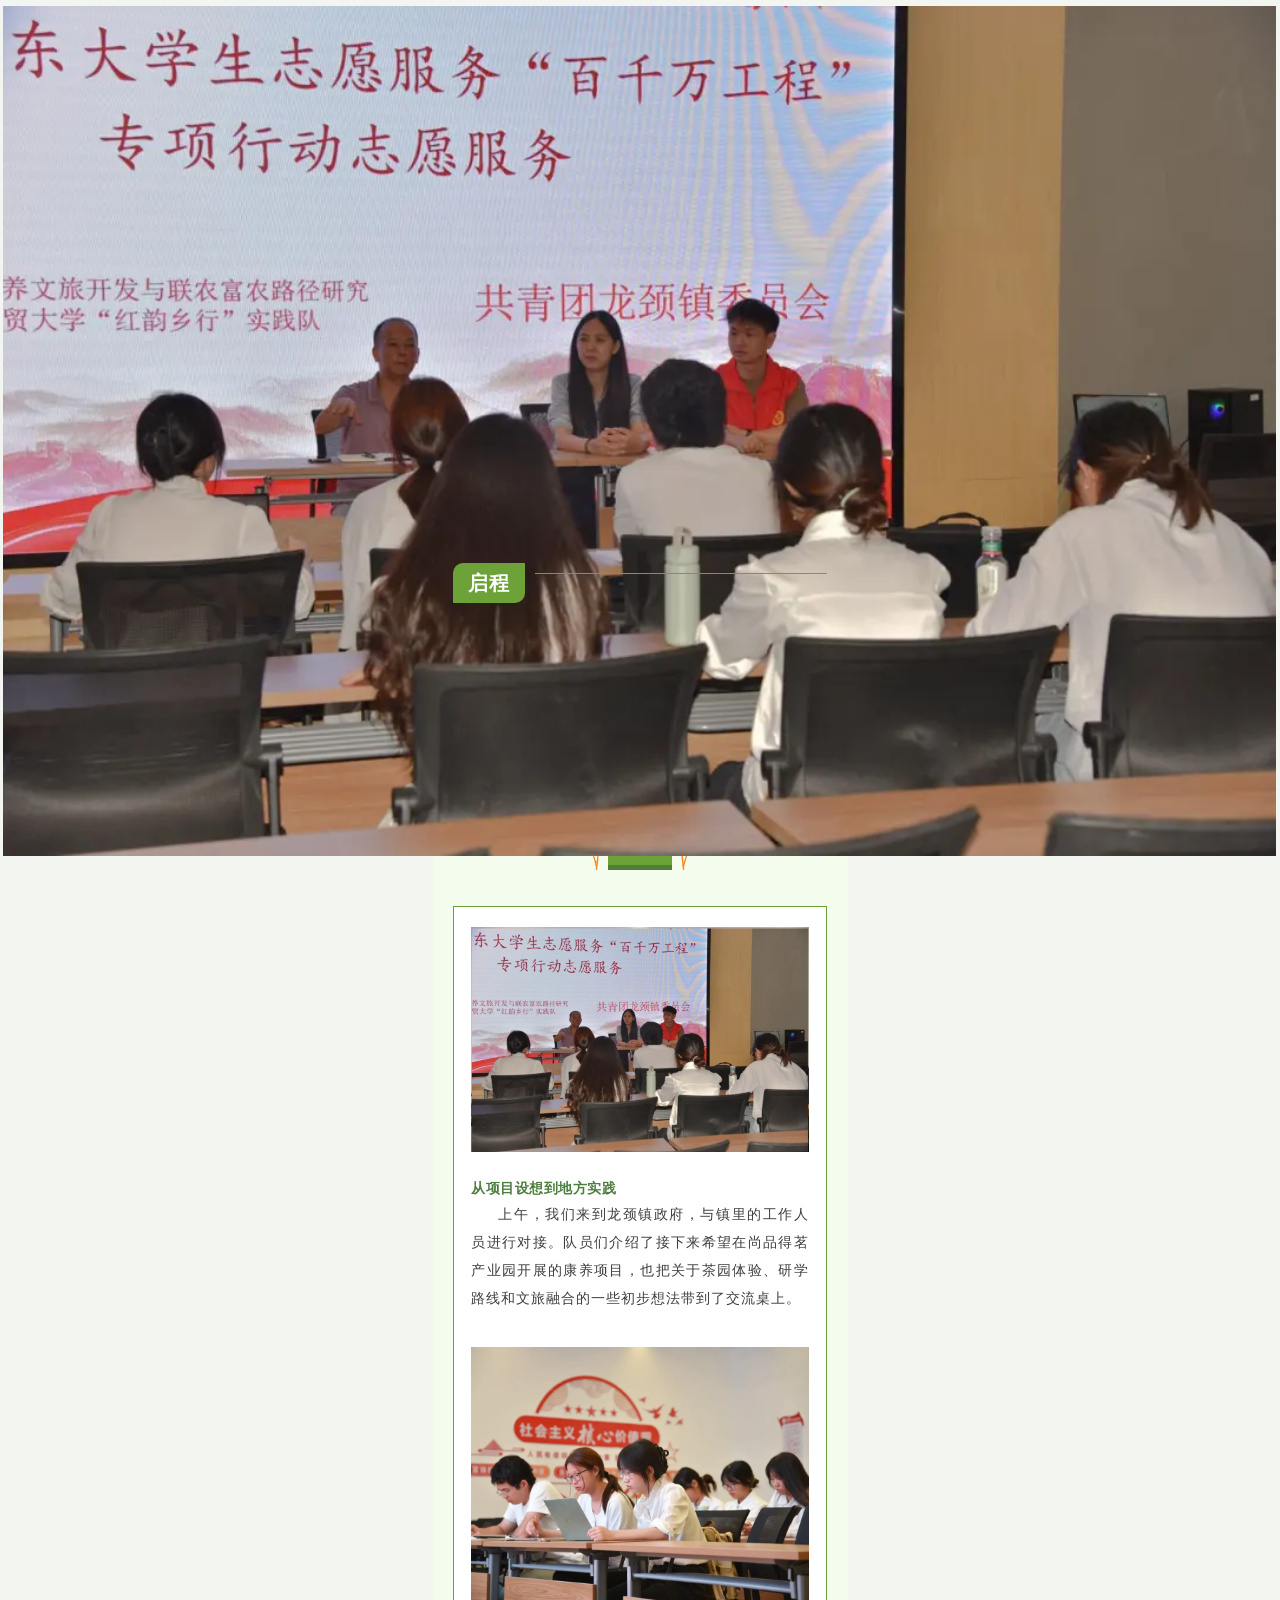
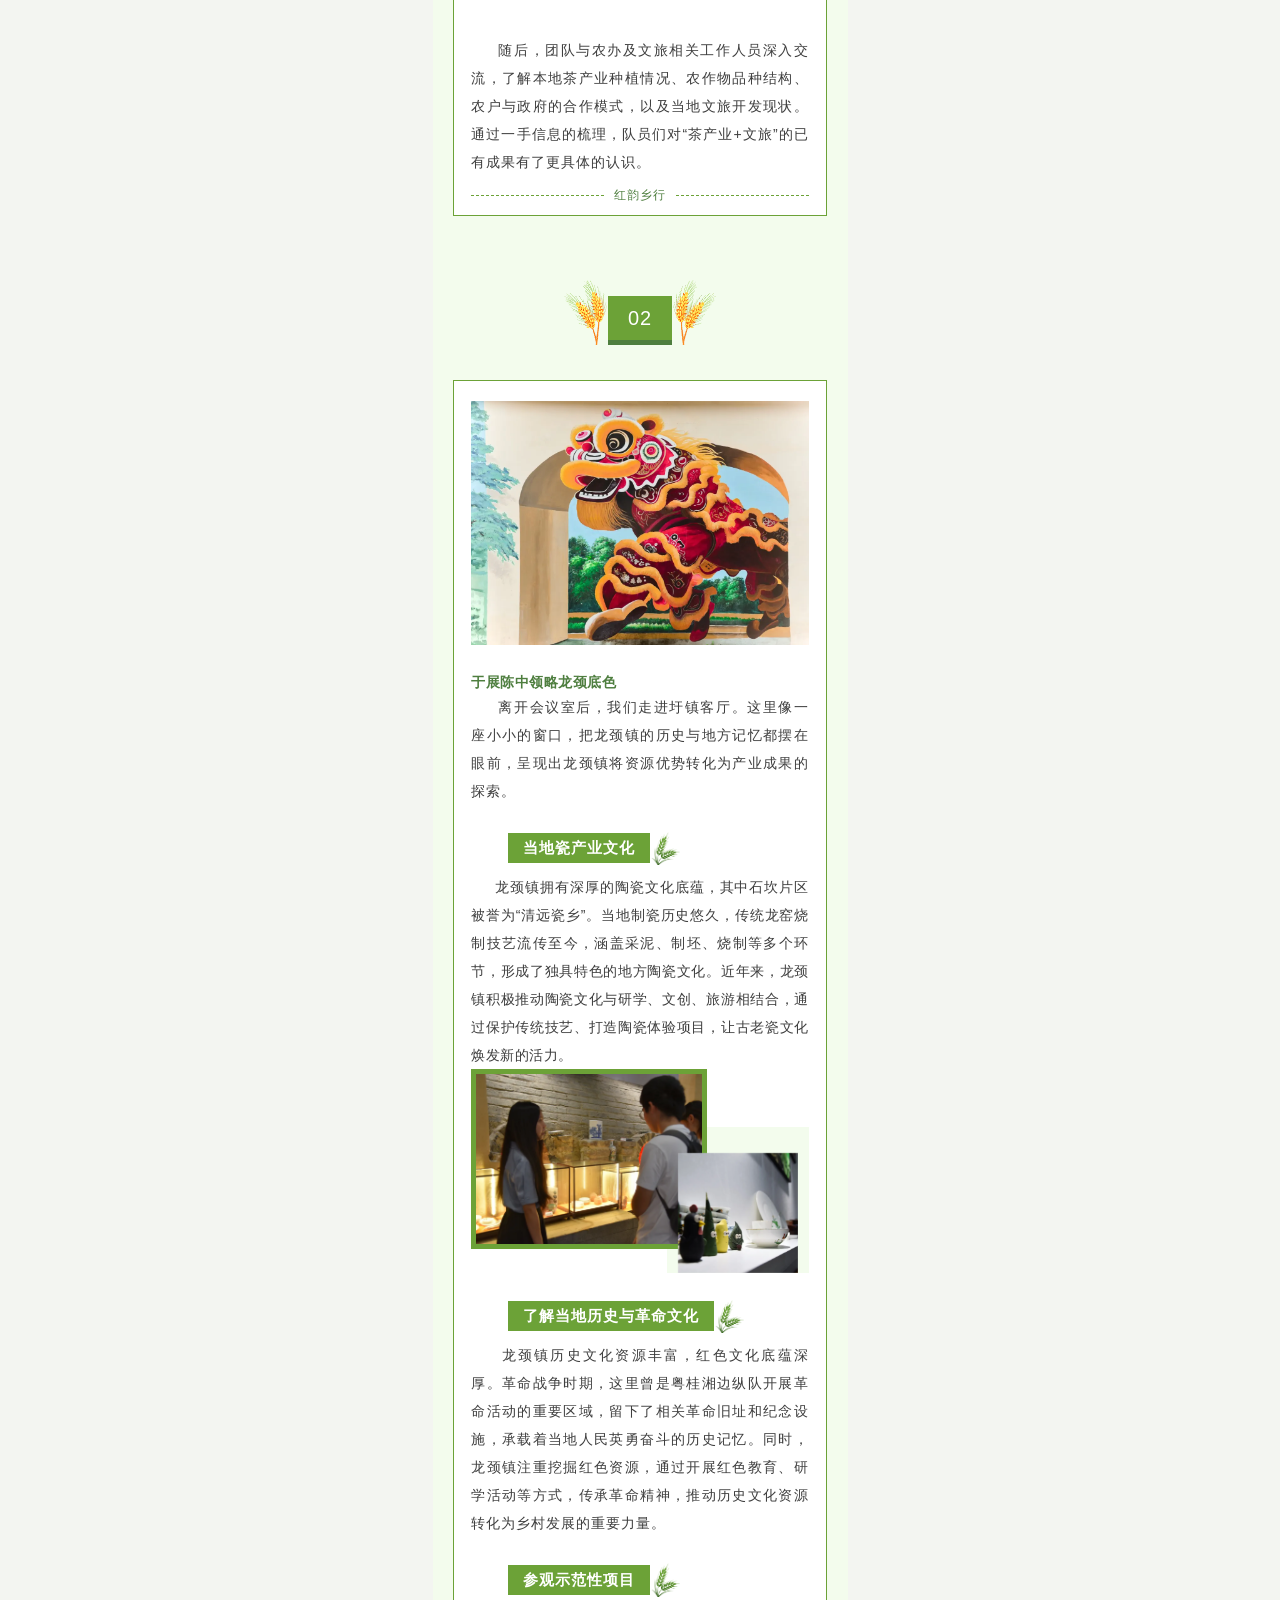
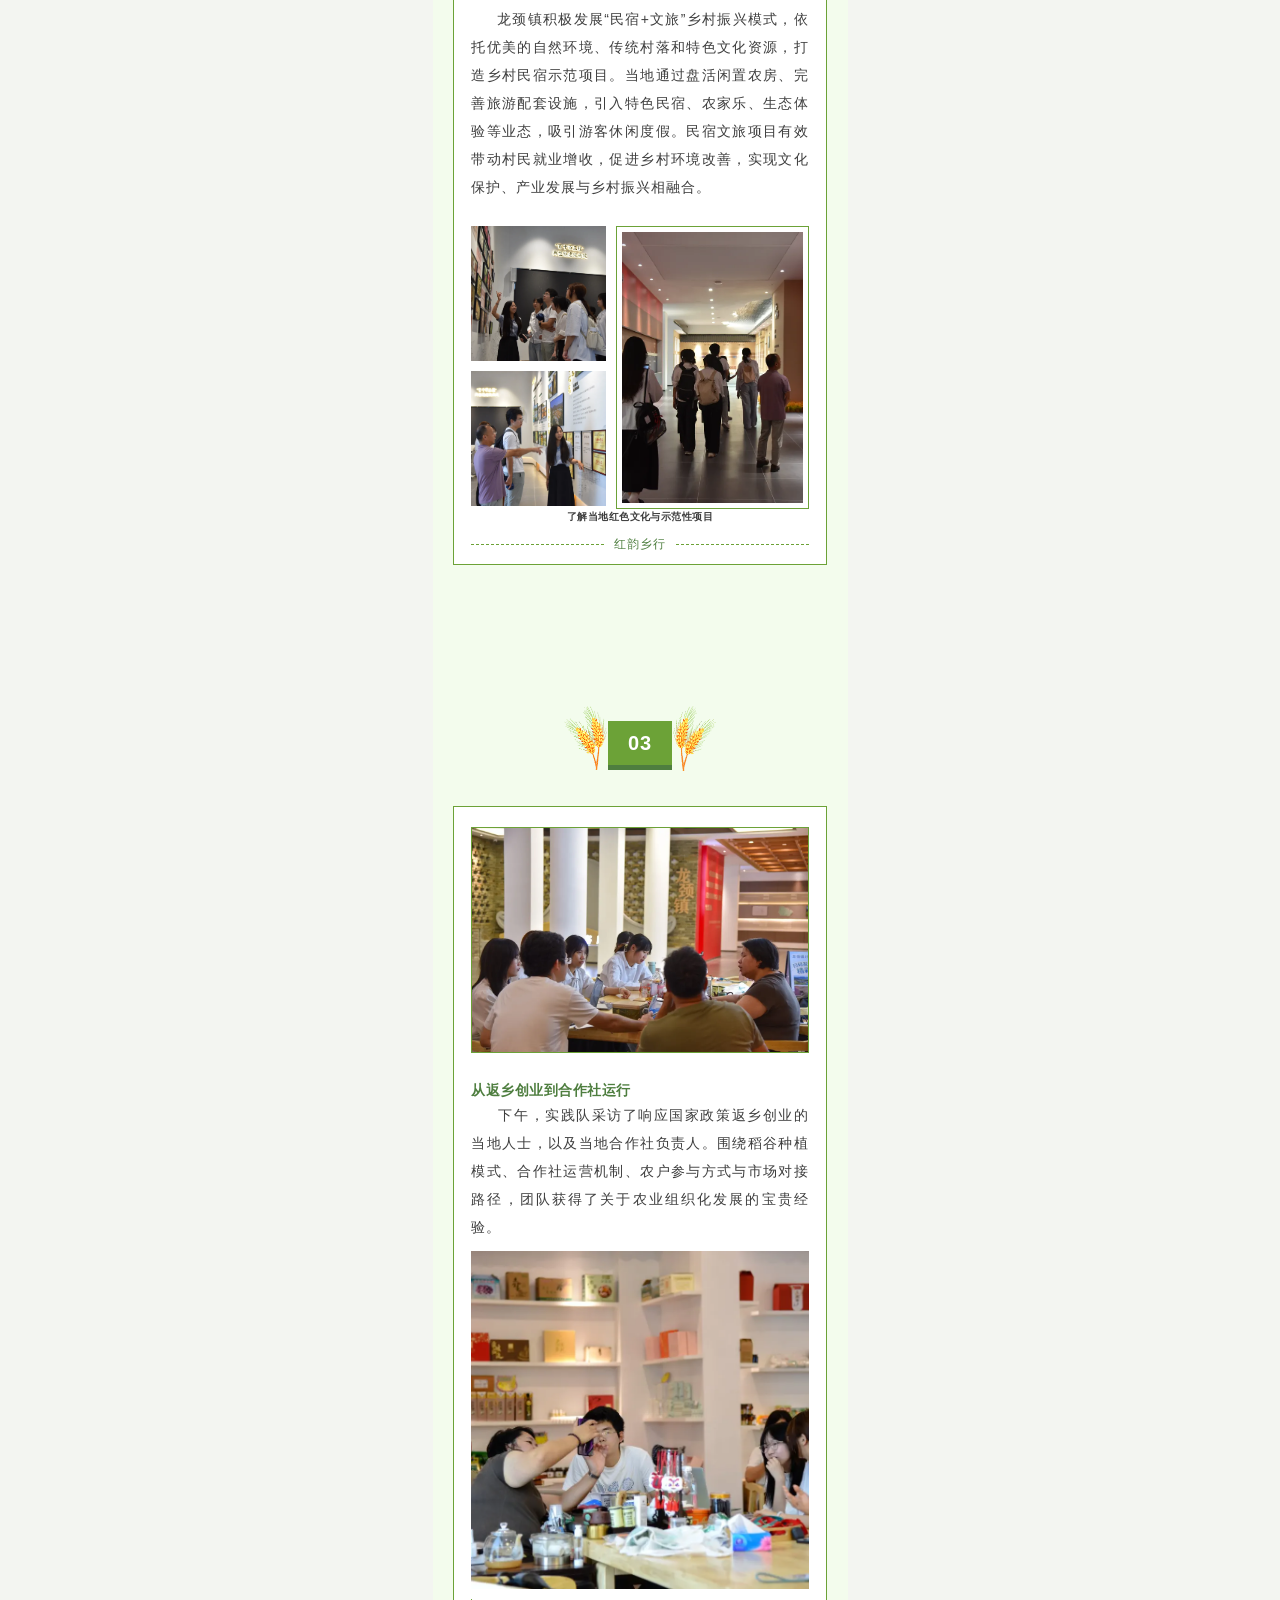
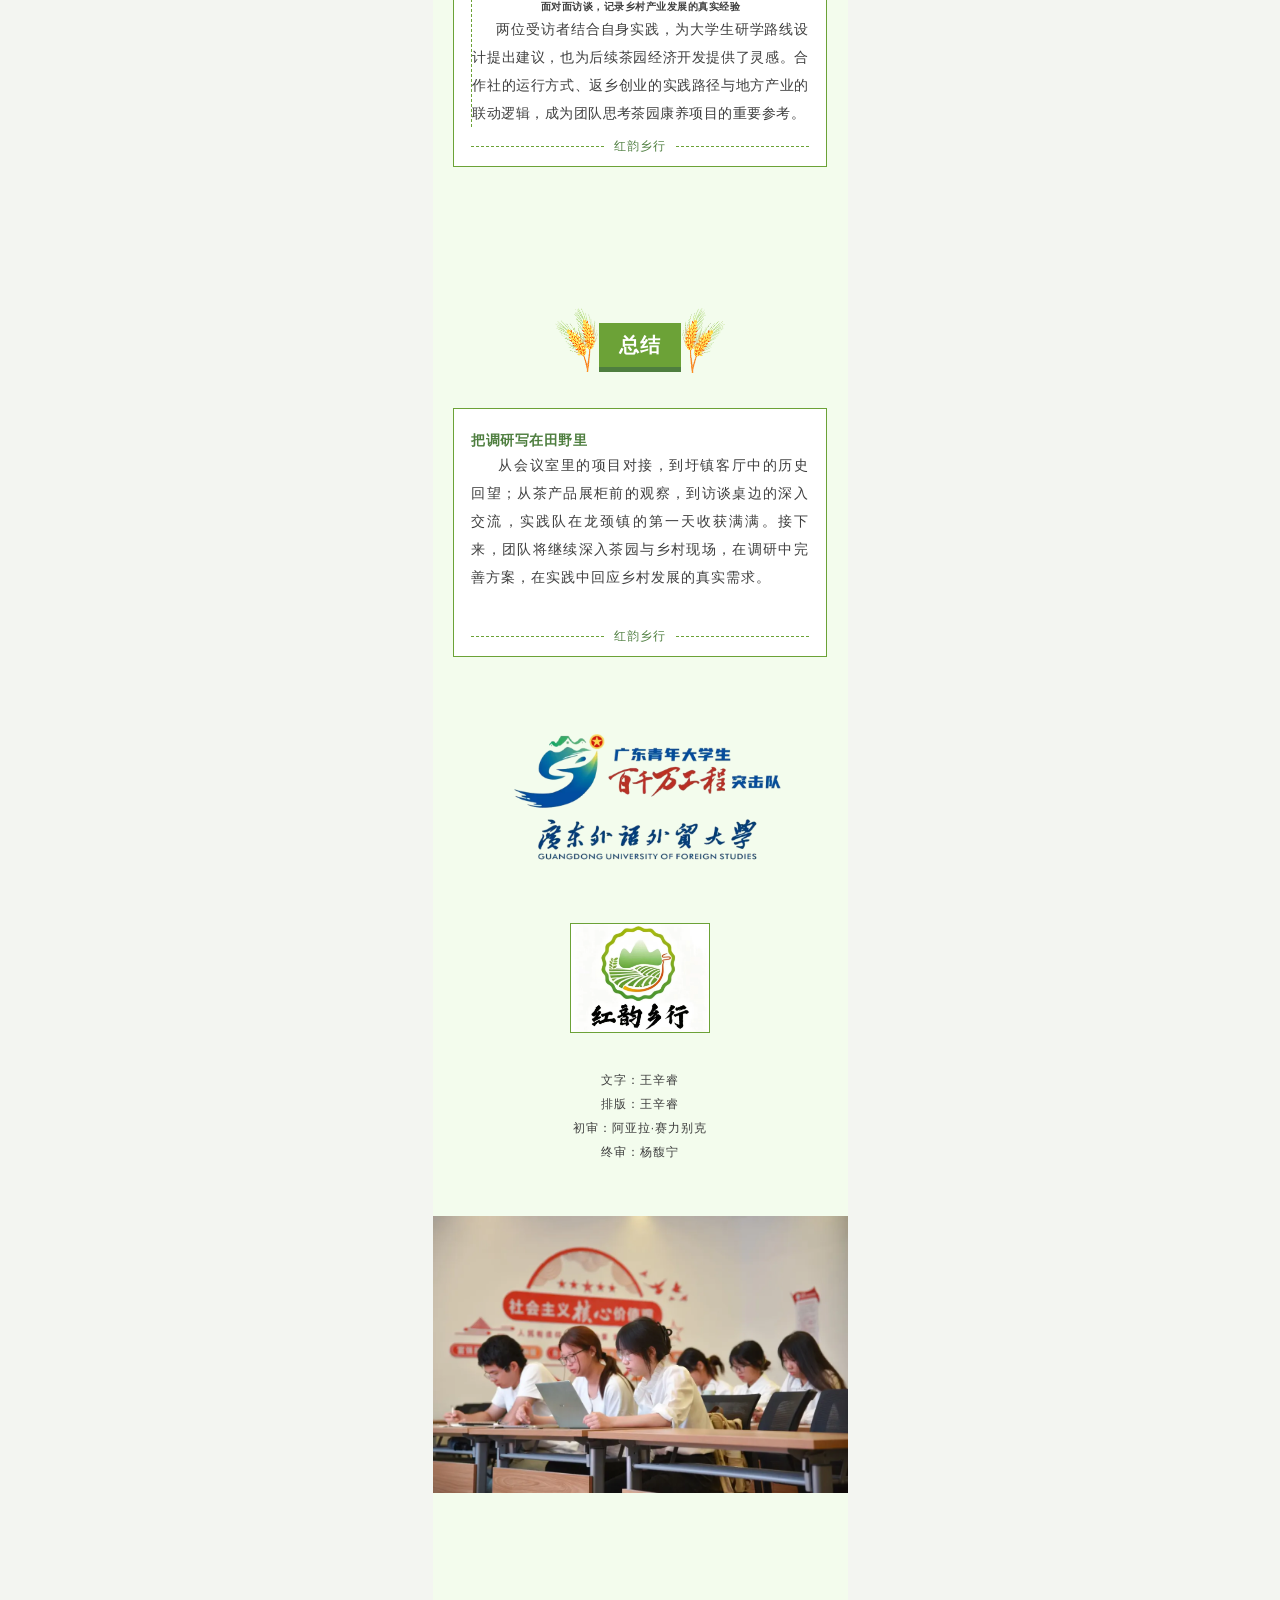
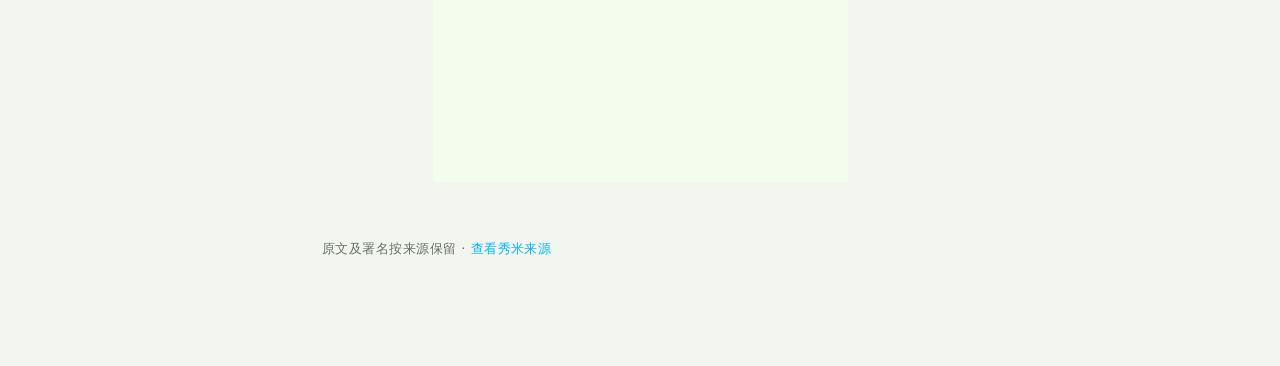
<file: portfolio/articles/day1/index.html>
<!doctype html><html lang="zh-CN"><meta charset="utf-8"><meta name="viewport" content="width=device-width,initial-scale=1"><title>【红韵乡行三下乡】day1踏赴龙颈行｜从一场对话开始</title><link rel="stylesheet" href="reader.css"><style>body{margin:0;background:#f3f5f1;color:#202820;font-family:system-ui,sans-serif}.archive-head{max-width:680px;margin:32px auto;padding:0 22px}.archive-head h1{font-size:24px;line-height:1.5}.archive-head p{font-size:13px;color:#677263}main{max-width:415px;margin:auto;background:rgb(243,252,237);overflow:hidden}img{max-width:100%}footer{max-width:680px;margin:36px auto;padding:22px;font-size:13px;color:#677263}</style><header class="archive-head"><h1>【红韵乡行三下乡】day1踏赴龙颈行｜从一场对话开始</h1><p>红韵乡行 · 新媒体作品存档</p></header><main class="tn-show-page tn-page tn-comp-mode-flow"><div class="tn-comp-slot tn-cell tn-cell-group tn-child-position-static tn-state-active"> <div class="tn-comp-top-level tn-from-house-paper-cp tn-comp-anim-pin tn-comp" style="position: static;"><section class="tn-comp-pin tn-comp-style-pin"><div style="display: grid; width: 100%; vertical-align: top; overflow: hidden; align-self: flex-start; line-height: 1.6; font-size: 16px; letter-spacing: 0px; color: rgb(0, 0, 0); grid-template-columns: 100%; grid-template-rows: 100%;" class="tn-cell tn-cell-group tn-child-position-static tn-state-active"><div class="tn-from-house-booklet-cp tn-comp-anim-pin tn-comp" style="height: 75.2214%; width: 83.9986%; transform: rotate(0deg); margin-left: 7.99696%; margin-top: 10.5888%; grid-column-start: 1; grid-row-start: 1;"><section class="tn-comp-pin tn-comp-style-pin" style="width: 100%; height: 100%; padding-top: 10px; padding-bottom: 10px;"><div style="width: 100%; height: 100%; border: 1px solid rgb(108, 162, 55); background-color: rgb(255, 255, 255);"></div></section></div><div class="tn-from-house-paper-cp tn-comp-anim-pin tn-comp" style="width: 40%; height: 23.698%; transform: rotate(0deg); margin-left: 0%; margin-top: 0%; grid-column-start: 1; grid-row-start: 1;"><section class="tn-comp-pin tn-comp-style-pin" style="text-align: center; line-height: 0; font-size: 50.85%; height: 100%; pointer-events: none;"><div style="max-width: 100%; vertical-align: middle; display: inline-block; line-height: 0; width: 100%; pointer-events: none;" class="tn-cell tn-cell-image tn-state-active" title=""><img class="tn-image-presenter raw-image" src="assets/e82aa40ffe93d8b58021.gif" style="vertical-align: middle; max-width: 100%; width: 100%;"></div></section></div><div class="tn-from-house-paper-cp tn-comp-anim-pin tn-comp" style="width: 40%; height: 23.698%; transform: perspective(0px) rotate(0deg); margin-left: 60%; margin-top: 0%; grid-column-start: 1; grid-row-start: 1; transform-style: flat;"><section class="tn-comp-pin tn-comp-style-pin" style="text-align: center; line-height: 0; font-size: 50.85%; transform: rotateY(180deg); height: 100%; pointer-events: none;"><div style="max-width: 100%; vertical-align: middle; display: inline-block; line-height: 0; width: 100%; pointer-events: none;" class="tn-cell tn-cell-image tn-state-active" title=""><img class="tn-image-presenter raw-image" src="assets/e82aa40ffe93d8b58021.gif" style="vertical-align: middle; max-width: 100%; width: 100%;"></div></section></div><div class="tn-from-house-paper-cp tn-comp-anim-pin tn-comp" style="width: 80%; height: 20.3942%; transform: rotate(0deg); margin-left: 0%; margin-top: 63.0741%; grid-column-start: 1; grid-row-start: 1;"><section class="tn-comp-pin tn-comp-style-pin" style="text-align: center; line-height: 0; font-size: 101.69%; height: 100%; pointer-events: none;"><div style="max-width: 100%; vertical-align: middle; display: inline-block; line-height: 0; width: 100%; pointer-events: none;" class="tn-cell tn-cell-image tn-state-active" title=""><img class="tn-image-presenter raw-image" src="assets/981309e3586c0197e7e1.png" style="vertical-align: middle; max-width: 100%; width: 100%;"></div></section></div><div class="tn-from-house-paper-cp tn-comp-anim-pin tn-comp" style="width: 80%; height: 18.9887%; transform: rotate(0deg); margin-left: 31.0843%; margin-top: 65.7147%; grid-column-start: 1; grid-row-start: 1;"><section class="tn-comp-pin tn-comp-style-pin" style="text-align: center; line-height: 0; font-size: 101.69%; height: 100%; pointer-events: none;"><div style="max-width: 100%; vertical-align: middle; display: inline-block; line-height: 0; width: 100%; pointer-events: none;" class="tn-cell tn-cell-image tn-state-active" title=""><img class="tn-image-presenter raw-image" src="assets/639391188245524686fc.png" style="vertical-align: middle; max-width: 100%; width: 100%;"></div></section></div><div class="tn-from-house-paper-cp tn-comp-anim-pin tn-comp" style="width: 100%; height: 9.48351%; transform: perspective(0px) rotate(0deg); margin-left: 0%; margin-top: 78.4476%; grid-column-start: 1; grid-row-start: 1; transform-style: flat;"><section class="tn-comp-pin tn-comp-style-pin" style="text-align: center; line-height: 0; font-size: 125.05%; transform: rotateY(180deg); height: 100%; pointer-events: none;"><div style="max-width: 100%; vertical-align: middle; display: inline-block; line-height: 0; width: 100%; pointer-events: none;" class="tn-cell tn-cell-image tn-state-active" title=""><img class="tn-image-presenter raw-image" src="assets/4a065eefd47364acdc98.png" style="vertical-align: middle; max-width: 100%; width: 100%;"></div></section></div><div class="tn-from-house-paper-cp tn-comp-anim-pin tn-comp" style="width: 8.81024%; height: 20.8073%; margin-left: 25.29%; margin-top: 60.4263%; grid-column-start: 1; grid-row-start: 1; transform: rotate(0deg);"><section class="tn-comp-pin tn-comp-style-pin" style="text-align: center; line-height: 0; font-size: 11.3%; height: 100%; pointer-events: none;"><div style="max-width: 100%; vertical-align: middle; display: inline-block; line-height: 0; width: 100%; pointer-events: none;" class="tn-cell tn-cell-image tn-state-active" title=""><img class="tn-image-presenter raw-image" src="assets/2e306b595fe1ec9951ea.gif" style="vertical-align: middle; max-width: 100%; width: 100%;"></div></section></div><div class="tn-from-house-paper-cp tn-comp-anim-pin tn-comp" style="width: 43.6145%; height: 11.862%; transform: rotate(0deg); margin-left: -6.74699%; margin-top: 74.7801%; grid-column-start: 1; grid-row-start: 1;"><section class="tn-comp-pin tn-comp-style-pin" style="text-align: center; line-height: 0; font-size: 56.5%; height: 100%; pointer-events: none;"><div style="max-width: 100%; vertical-align: middle; display: inline-block; line-height: 0; width: 100%; pointer-events: none;" class="tn-cell tn-cell-image tn-state-active" title=""><img class="tn-image-presenter raw-image" src="assets/839f85ca9c6ae44b4aa8.png" style="vertical-align: middle; max-width: 100%; width: 100%;"></div></section></div><div class="tn-from-house-paper-cp tn-comp-anim-pin tn-comp" style="width: 10%; height: 7.36981%; transform: rotate(0deg); margin-left: 37.5904%; margin-top: 74.8516%; grid-column-start: 1; grid-row-start: 1;"><section class="tn-comp-pin tn-comp-style-pin" style="text-align: center; line-height: 0; font-size: 14.2183%; height: 100%; pointer-events: none;"><div style="max-width: 100%; vertical-align: middle; display: inline-block; line-height: 0; width: 100%; pointer-events: none;" class="tn-cell tn-cell-image tn-state-active" title=""><img class="tn-image-presenter raw-image" src="assets/051e04e4062c4de47b89.png" style="vertical-align: middle; max-width: 100%; width: 100%;"></div></section></div><div class="tn-from-house-paper-cp tn-comp-anim-pin tn-comp" style="width: 8.6747%; height: 8.28125%; transform: rotate(0deg); margin-left: 86.2651%; margin-top: 73.8999%; grid-column-start: 1; grid-row-start: 1;"><section class="tn-comp-pin tn-comp-style-pin" style="text-align: center; line-height: 0; font-size: 11.3%; height: 100%; pointer-events: none;"><div style="max-width: 100%; vertical-align: middle; display: inline-block; line-height: 0; width: 100%; pointer-events: none;" class="tn-cell tn-cell-image tn-state-active" title=""><img class="tn-image-presenter raw-image" src="assets/39d063a652d36b5a41b8.png" style="vertical-align: middle; max-width: 100%; width: 100%;"></div></section></div><div class="tn-from-house-paper-cp tn-comp-anim-pin tn-comp" style="width: 10.3614%; height: 8.28125%; transform: rotate(0deg); margin-left: 59.0361%; margin-top: 77.6163%; grid-column-start: 1; grid-row-start: 1;"><section class="tn-comp-pin tn-comp-style-pin" style="text-align: center; line-height: 0; font-size: 12.957%; height: 100%; pointer-events: none;"><div style="max-width: 100%; vertical-align: middle; display: inline-block; line-height: 0; width: 100%; pointer-events: none;" class="tn-cell tn-cell-image tn-state-active" title=""><img class="tn-image-presenter raw-image" src="assets/08482a895df7e19d2fa0.png" style="vertical-align: middle; max-width: 100%; width: 100%;"></div></section></div><div class="tn-from-house-paper-cp tn-comp-anim-pin tn-comp" style="width: 8.81024%; height: 20.8073%; margin-left: 73.96%; margin-top: 63.3123%; grid-column-start: 1; grid-row-start: 1; transform: rotate(0deg);"><section class="tn-comp-pin tn-comp-style-pin" style="text-align: center; line-height: 0; font-size: 11.3%; height: 100%; pointer-events: none;"><div style="max-width: 100%; vertical-align: middle; display: inline-block; line-height: 0; width: 100%; pointer-events: none;" class="tn-cell tn-cell-image tn-state-active" title=""><img class="tn-image-presenter raw-image" src="assets/2e306b595fe1ec9951ea.gif" style="vertical-align: middle; max-width: 100%; width: 100%;"></div></section></div><div class="tn-from-house-paper-cp tn-comp-anim-pin tn-comp" style="width: 8.81024%; height: 20.8073%; margin-left: 2.4%; margin-top: 63.0854%; grid-column-start: 1; grid-row-start: 1; transform: rotate(0deg);"><section class="tn-comp-pin tn-comp-style-pin" style="text-align: center; line-height: 0; font-size: 11.0186%; height: 100%; pointer-events: none;"><div style="max-width: 100%; vertical-align: middle; display: inline-block; line-height: 0; width: 100%; pointer-events: none;" class="tn-cell tn-cell-image tn-state-active" title=""><img class="tn-image-presenter raw-image" src="assets/2e306b595fe1ec9951ea.gif" style="vertical-align: middle; max-width: 100%; width: 100%;"></div></section></div><div class="tn-from-house-paper-cp tn-comp-anim-pin tn-comp" style="width: 8.81024%; height: 20.8073%; margin-left: 91.1898%; margin-top: 55.3737%; grid-column-start: 1; grid-row-start: 1; transform: rotate(0deg);"><section class="tn-comp-pin tn-comp-style-pin" style="text-align: center; line-height: 0; font-size: 11.3%; height: 100%; pointer-events: none;"><div style="max-width: 100%; vertical-align: middle; display: inline-block; line-height: 0; width: 100%; pointer-events: none;" class="tn-cell tn-cell-image tn-state-active" title=""><img class="tn-image-presenter raw-image" src="assets/2e306b595fe1ec9951ea.gif" style="vertical-align: middle; max-width: 100%; width: 100%;"></div></section></div><div style="grid-column-start: 1; grid-row-start: 1; display: flex; pointer-events: none;"><svg xmlns="http://www.w3.org/2000/svg" width="100%" height="100%" style="transform: rotate(0deg);" viewBox="0  0 383 331"><svg style="overflow: initial;" width="80%" height="26.03%" x="10%" y="31.388872541127%"><foreignobject width="100%" height="100%" style="transform-origin: center center; transform: rotate(0deg);"><section class="tn-comp-pin tn-comp-style-pin" style="background-color: transparent; font-size: 100.04%; height: 100%;"><div style="font-size: 199.92%; color: rgb(78, 126, 63); text-align: center; line-height: 1.35; letter-spacing: 1px; word-break: break-word;" title="" class="tn-cell tn-cell-text horizontal-tb tn-state-active"><p style><strong>茶香为引</strong></p><p style><strong><span style="background-color: transparent;">青春下乡</span></strong></p></div></section></foreignobject></svg></svg></div><div style="grid-column-start: 1; grid-row-start: 1; display: flex; pointer-events: none;"><svg xmlns="http://www.w3.org/2000/svg" width="100%" height="100%" style="transform: rotate(0deg);" viewBox="0  0 383 331"><svg style="overflow: initial;" width="81.1973%" height="15.07%" x="9.4%" y="56.380132158588%"><foreignobject width="100%" height="100%" style="transform-origin: center center; transform: rotate(0deg);"><section class="tn-comp-pin tn-comp-style-pin" style="margin-top: 10px; margin-bottom: 10px; text-align: center; font-size: 90.4%; height: 100%;"><div style="display: inline-block; border: 2px solid rgb(108, 162, 55); padding: 0px 13px; background-color: rgb(108, 162, 55); color: rgb(255, 255, 255); line-height: 1.8; letter-spacing: 1px; word-break: break-word;" title="" class="tn-cell tn-cell-text horizontal-tb tn-state-active"><p style="font-size: 99.9723%;">广东外语外贸大学“红韵乡行”实践队</p></div></section></foreignobject></svg></svg></div><div class="tn-from-house-paper-cp tn-comp-anim-pin tn-comp" style="width: 32%; height: 10.5823%; transform: perspective(0px) rotate(0deg); margin-left: 68%; margin-top: 77.4953%; grid-column-start: 1; grid-row-start: 1; transform-style: flat;"><section class="tn-comp-pin tn-comp-style-pin" style="text-align: center; line-height: 0; font-size: 40.016%; transform: rotateY(180deg); height: 100%; pointer-events: none;"><div style="max-width: 100%; vertical-align: middle; display: inline-block; line-height: 0; width: 100%; pointer-events: none;" class="tn-cell tn-cell-image tn-state-active" title=""><img class="tn-image-presenter raw-image" src="assets/d09eabb8ffcc1b86c890.png" style="vertical-align: middle; max-width: 100%; width: 100%;"></div></section></div><div class="tn-from-house-paper-cp tn-comp-anim-pin tn-comp" style="transform: rotate(0deg); width: 76.6605%; margin-left: 11.67%; margin-top: 17.8149%; grid-column-start: 1; grid-row-start: 1; height: 13.2%;"><section class="tn-comp-pin tn-comp-style-pin" style="margin-top: 10px; margin-bottom: 10px; text-align: center; font-size: 90.4%; height: 100%;"><div style="display: inline-block;"> <div style="display: inline-block; vertical-align: middle;"> <div style="display: inline-block; vertical-align: middle; width: 6px; height: 6px; border-radius: 100%; background-color: rgb(108, 162, 55);"> </div><div style="width: 10px; height: 1px; display: inline-block; vertical-align: middle; background-color: rgb(108, 162, 55);"> </div><div style="display: inline-block; vertical-align: middle; width: 6px; height: 6px; border: 1px solid rgb(108, 162, 55); border-radius: 100%;"></div> </div> <div style="display: inline-block; vertical-align: middle; padding-left: 2px; padding-right: 2px; font-size: 96.792%; color: rgb(108, 162, 55); word-break: break-word;" title="" class="tn-cell tn-cell-text horizontal-tb tn-state-active"><p style>SOCIAL PRECTICE</p></div> <div style="display: inline-block; vertical-align: middle;"> <div style="display: inline-block; vertical-align: middle; width: 6px; height: 6px; border: 1px solid rgb(108, 162, 55); border-radius: 100%;"> </div><div style="width: 10px; height: 1px; display: inline-block; vertical-align: middle; background-color: rgb(108, 162, 55);"> </div><div style="display: inline-block; vertical-align: middle; width: 6px; height: 6px; border-radius: 100%; background-color: rgb(108, 162, 55);"></div> </div> </div></section></div><div class="tn-from-house-paper-cp tn-comp-anim-pin tn-comp" style="width: 13.686%; height: 7.29167%; transform: rotate(0deg); margin-left: -3e-06%; margin-top: 35.3773%; grid-column-start: 1; grid-row-start: 1;"><section class="tn-comp-pin tn-comp-style-pin" style="text-align: center; line-height: 0; font-size: 17.1154%; height: 100%; pointer-events: none;"><div style="max-width: 100%; vertical-align: middle; display: inline-block; line-height: 0; width: 100%; pointer-events: none;" class="tn-cell tn-cell-image tn-state-active" title=""><img class="tn-image-presenter raw-image" src="assets/b6d5dab26c1fb8a1c84b.gif" style="vertical-align: middle; max-width: 100%; width: 100%;"></div></section></div><div class="tn-from-house-paper-cp tn-comp-anim-pin tn-comp" style="width: 13.686%; height: 7.29167%; transform: perspective(0px) rotate(0deg); margin-left: 85.7794%; margin-top: 35.3773%; grid-column-start: 1; grid-row-start: 1; transform-style: flat;"><section class="tn-comp-pin tn-comp-style-pin" style="text-align: center; line-height: 0; font-size: 16.95%; transform: rotateY(180deg); height: 100%; pointer-events: none;"><div style="max-width: 100%; vertical-align: middle; display: inline-block; line-height: 0; width: 100%; pointer-events: none;" class="tn-cell tn-cell-image tn-state-active" title=""><img class="tn-image-presenter raw-image" src="assets/b6d5dab26c1fb8a1c84b.gif" style="vertical-align: middle; max-width: 100%; width: 100%;"></div></section></div>
<div style="grid-column-start: 1; grid-row-start: 1; padding-top: 86.6667%;"></div></div></section></div><div class="tn-comp-top-level tn-from-house-paper-cp tn-comp-anim-pin tn-comp" style><section class="tn-comp-pin tn-comp-style-pin"><div title="" class="tn-cell tn-cell-text horizontal-tb tn-state-active" style="text-align: justify;"><p><br></p></div></section></div><div class="tn-comp-top-level tn-from-house-paper-cp tn-comp-anim-pin tn-comp" style="position: static;"><section class="tn-comp-pin tn-comp-style-pin" style="text-align: center; justify-content: center; display: flex; flex-flow: row; margin: 0px 0px 10px;"><div style="display: inline-block; width: 90%; vertical-align: top; align-self: flex-start; flex: 0 0 auto; height: auto;" class="tn-cell tn-cell-group tn-child-position-static tn-state-active"> <div class="tn-from-house-paper-cp tn-comp-anim-pin tn-comp" style><section class="tn-comp-pin tn-comp-style-pin"><div style="display: flex; width: 100%; vertical-align: top; flex-flow: column;" class="tn-cell tn-child-position-static tn-state-active"><div class="tn-from-house-paper-cp tn-comp-anim-pin tn-comp" style="position: static; z-index: 1;"><section class="tn-comp-pin tn-comp-style-pin" style="text-align: left; justify-content: flex-start; display: flex; flex-flow: row; margin: 0px 0px -10px;"><div style="display: inline-block; vertical-align: top; width: auto; align-self: flex-start; flex: 0 0 auto; border-top-left-radius: 10px; border-bottom-right-radius: 10px; overflow: hidden; background-color: rgb(108, 162, 55); min-width: 5%; max-width: 100%; height: auto; margin: 0px 10px 0px 0px;" class="tn-cell tn-cell-group tn-child-position-static tn-state-active"> <div class="tn-from-house-paper-cp tn-comp-anim-pin tn-comp" style><section class="tn-comp-pin tn-comp-style-pin"><div title="" class="tn-cell tn-cell-text horizontal-tb tn-state-active" style="text-align: justify; font-size: 125%; color: rgb(255, 255, 255); line-height: 2; letter-spacing: 1px; padding: 0px 15px;"><p><strong>启程</strong></p></div></section></div> </div><div style="display: inline-block; vertical-align: top; width: auto; align-self: flex-start; flex: 100 100 0%; height: auto;" class="tn-cell tn-cell-group tn-child-position-static tn-state-active"> <div class="tn-from-house-paper-cp tn-comp-anim-pin tn-comp" style="position: static;"><section class="tn-comp-pin tn-comp-style-pin" style="text-align: center; justify-content: center; margin: 10px 0px;"><div class="tn-cell tn-cell-shape tn-state-active" style="background-color: rgb(108, 162, 55); height: 1px;"></div> </section></div> </div></section></div></div></section></div><div class="tn-from-house-paper-cp tn-comp-anim-pin tn-comp" style="position: static;"><section class="tn-comp-pin tn-comp-style-pin" style="text-align: left; justify-content: flex-start; display: flex; flex-flow: row;"><div style="display: inline-block; width: 100%; vertical-align: top; align-self: flex-start; flex: 0 0 auto; background-color: rgb(255, 255, 255); padding: 15px 17px 0px;" class="tn-cell tn-cell-group tn-child-position-static tn-state-active"> <div class="tn-from-house-paper-cp tn-comp-anim-pin tn-comp" style><section class="tn-comp-pin tn-comp-style-pin"><div title="" class="tn-cell tn-cell-text horizontal-tb tn-state-active" style="text-align: justify; font-size: 87.5%; line-height: 2; letter-spacing: 1px;"><p><strong>盛夏启程，脚步向乡。实践队来到清远市龙颈镇，围绕茶产业、康养文旅与联农富农路径展开第一天调研。我们在交流中厘清方向，也在走访中看见龙颈镇产业发展的鲜活脉络。</strong></p></div></section></div><div class="tn-from-house-paper-cp tn-comp-anim-pin tn-comp" style="position: static;"><section class="tn-comp-pin tn-comp-style-pin" style="margin: 10px 0px;"><section style="border-top: 1px dashed rgb(108, 162, 55);"></section></section></div> </div></section></div> </div></section></div><div class="tn-comp-top-level tn-from-house-paper-cp tn-comp-anim-pin tn-comp" style><section class="tn-comp-pin tn-comp-style-pin"><div title="" class="tn-cell tn-cell-text horizontal-tb tn-state-active" style="text-align: justify;"><p><br></p></div></section></div><div class="tn-comp-top-level tn-from-house-paper-cp tn-comp-anim-pin tn-comp" style><section class="tn-comp-pin tn-comp-style-pin"><div title="" class="tn-cell tn-cell-text horizontal-tb tn-state-active" style="text-align: justify;"><p><br></p></div></section></div><div class="tn-comp-top-level tn-from-house-paper-cp tn-comp-anim-pin tn-comp" style="position: static;"><section class="tn-comp-pin tn-comp-style-pin" style="text-align: center; justify-content: center; display: flex; flex-flow: row;"><div style="display: inline-block; vertical-align: bottom; width: auto; align-self: flex-end; flex: 0 0 auto; min-width: 5%; max-width: 100%; height: auto;" class="tn-cell tn-cell-group tn-child-position-static tn-state-active"> <div class="tn-from-house-paper-cp tn-comp-anim-pin tn-comp" style="position: static;"><section class="tn-comp-pin tn-comp-style-pin" style="text-align: center; margin: 0px; line-height: 0;"><div style="max-width: 100%; vertical-align: middle; display: inline-block; line-height: 0; width: 50px; height: auto;" class="tn-cell tn-cell-image tn-state-active" title=""><img class="tn-image-presenter raw-image" src="assets/23a9108538bdaaff869e.gif" style="vertical-align: middle; max-width: 100%; width: 100%;"></div></section></div> </div><div style="display: inline-block; vertical-align: bottom; width: auto; align-self: flex-end; flex: 0 0 auto; background-color: rgb(108, 162, 55); border-top-style: solid; border-top-width: 0px; border-bottom: 5px solid rgb(78, 126, 63); min-width: 5%; max-width: 100%; height: auto;" class="tn-cell tn-cell-group tn-child-position-static tn-state-active"> <div class="tn-from-house-paper-cp tn-comp-anim-pin tn-comp" style><section class="tn-comp-pin tn-comp-style-pin"><div title="" class="tn-cell tn-cell-text horizontal-tb tn-state-active" style="text-align: justify; font-size: 125%; color: rgb(255, 255, 255); line-height: 2.2; letter-spacing: 1px; padding: 0px 20px;"><p><strong>01<br></strong></p></div></section></div> </div><div style="display: inline-block; vertical-align: bottom; width: auto; align-self: flex-end; flex: 0 0 auto; min-width: 5%; max-width: 100%; height: auto;" class="tn-cell tn-cell-group tn-child-position-static tn-state-active"> <div class="tn-from-house-paper-cp tn-comp-anim-pin tn-comp" style="position: static; transform: perspective(0px); transform-style: flat;"><section class="tn-comp-pin tn-comp-style-pin" style="text-align: center; margin: 0px; line-height: 0; transform: rotateY(180deg);"><div style="max-width: 100%; vertical-align: middle; display: inline-block; line-height: 0; width: 50px; height: auto;" class="tn-cell tn-cell-image tn-state-active" title=""><img class="tn-image-presenter raw-image" src="assets/23a9108538bdaaff869e.gif" style="vertical-align: middle; max-width: 100%; width: 100%;"></div></section></div> </div></section></div><div class="tn-comp-top-level tn-from-house-paper-cp tn-comp-anim-pin tn-comp" style><section class="tn-comp-pin tn-comp-style-pin"><div title="" class="tn-cell tn-cell-text horizontal-tb tn-state-active" style="text-align: justify;"><p><br></p></div></section></div><div class="tn-comp-top-level tn-from-house-paper-cp tn-comp-anim-pin tn-comp" style="position: static;"><section class="tn-comp-pin tn-comp-style-pin" style="text-align: center; justify-content: center; display: flex; flex-flow: row; margin: 10px 0px;"><div style="display: inline-block; width: 90%; vertical-align: top; align-self: flex-start; flex: 0 0 auto; background-color: rgb(255, 255, 255); padding: 20px 17px 10px; height: auto; border-style: solid; border-width: 1px; border-color: rgb(108, 162, 55);" class="tn-cell tn-cell-group tn-child-position-static tn-state-active"> <div class="tn-from-house-paper-cp tn-comp-anim-pin tn-comp" style="position: static;"><section class="tn-comp-pin tn-comp-style-pin" style="text-align: center; margin: 0px; line-height: 0;"><div style="max-width: 100%; vertical-align: middle; display: inline-block; line-height: 0;" class="tn-cell tn-cell-image tn-state-active" title=""><img class="tn-image-presenter raw-image" src="assets/b040e234d93ff8e65eda.jpg" style="vertical-align: middle; max-width: 100%; width: 100%;"></div></section></div><div class="tn-from-house-paper-cp tn-comp-anim-pin tn-comp" style><section class="tn-comp-pin tn-comp-style-pin"><div title="" class="tn-cell tn-cell-text horizontal-tb tn-state-active" style="text-align: justify;"><p><br></p></div></section></div><div class="tn-from-house-paper-cp tn-comp-anim-pin tn-comp" style="position: static;"><section class="tn-comp-pin tn-comp-style-pin"><div title="" class="tn-cell tn-cell-text horizontal-tb tn-state-active" style="font-size: 87.5%; text-align: left; color: rgb(78, 126, 63);"><p><strong>从项目设想到地方实践</strong></p></div></section></div><div class="tn-from-house-paper-cp tn-comp-anim-pin tn-comp" style><section class="tn-comp-pin tn-comp-style-pin"><div title="" class="tn-cell tn-cell-text horizontal-tb tn-state-active" style="text-align: justify; font-size: 87.5%; line-height: 2; letter-spacing: 1px;"><p>&nbsp; &nbsp; &nbsp;上午，我们来到龙颈镇政府，与镇里的工作人员进行对接。队员们介绍了接下来希望在尚品得茗产业园开展的康养项目，也把关于茶园体验、研学路线和文旅融合的一些初步想法带到了交流桌上。</p></div></section></div><div class="tn-from-house-paper-cp tn-comp-anim-pin tn-comp" style><section class="tn-comp-pin tn-comp-style-pin"><div title="" class="tn-cell tn-cell-text horizontal-tb tn-state-active" style="text-align: justify;"><p><br></p></div></section></div><div class="tn-from-house-paper-cp tn-comp-anim-pin tn-comp" style><section class="tn-comp-pin tn-comp-style-pin" style="text-align: center; margin-top: 10px; margin-bottom: 10px; line-height: 0;"><div style="max-width: 100%; vertical-align: middle; display: inline-block; line-height: 0;" class="tn-cell tn-cell-image tn-state-active" title=""><img class="tn-image-presenter raw-image" src="assets/b3a13f2da0fe36e36c3a.jpg" style="vertical-align: middle; max-width: 100%; width: 100%;"></div></section></div><div class="tn-from-house-paper-cp tn-comp-anim-pin tn-comp" style><section class="tn-comp-pin tn-comp-style-pin"><div title="" class="tn-cell tn-cell-text horizontal-tb tn-state-active" style="text-align: justify;"><p><br></p></div></section></div><div class="tn-from-house-paper-cp tn-comp-anim-pin tn-comp" style="position: static;"><section class="tn-comp-pin tn-comp-style-pin"><div title="" class="tn-cell tn-cell-text horizontal-tb tn-state-active" style="text-align: justify; font-size: 87.5%; line-height: 2; letter-spacing: 1px;"><p>&nbsp; &nbsp; &nbsp;随后，团队与农办及文旅相关工作人员深入交流，了解本地茶产业种植情况、农作物品种结构、农户与政府的合作模式，以及当地文旅开发现状。通过一手信息的梳理，队员们对“茶产业+文旅”的已有成果有了更具体的认识。</p></div></section></div><div class="tn-from-house-paper-cp tn-comp-anim-pin tn-comp" style="position: static;"><section class="tn-comp-pin tn-comp-style-pin" style="text-align: left; justify-content: flex-start; display: flex; flex-flow: row; margin: 10px 0px 0px;"><div style="display: inline-block; vertical-align: middle; width: auto; align-self: center; flex: 100 100 0%; height: auto;" class="tn-cell tn-cell-group tn-child-position-static tn-state-active"> <div class="tn-from-house-paper-cp tn-comp-anim-pin tn-comp" style="position: static;"><section class="tn-comp-pin tn-comp-style-pin" style="margin: 8px 0px;"><section style="border-top: 1px dashed rgb(108, 162, 55);"></section></section></div> </div><div style="display: inline-block; vertical-align: middle; width: auto; align-self: center; flex: 0 0 auto; min-width: 5%; max-width: 100%; height: auto;" class="tn-cell tn-cell-group tn-child-position-static tn-state-active"> <div class="tn-from-house-paper-cp tn-comp-anim-pin tn-comp" style><section class="tn-comp-pin tn-comp-style-pin"><div title="" class="tn-cell tn-cell-text horizontal-tb tn-state-active" style="text-align: justify; font-size: 75%; color: rgb(78, 126, 63); padding: 0px 10px; letter-spacing: 1px;"><p>红韵乡行</p></div></section></div> </div><div style="display: inline-block; vertical-align: middle; width: auto; align-self: center; flex: 100 100 0%; height: auto;" class="tn-cell tn-cell-group tn-child-position-static tn-state-active"> <div class="tn-from-house-paper-cp tn-comp-anim-pin tn-comp" style="position: static;"><section class="tn-comp-pin tn-comp-style-pin" style="margin: 8px 0px;"><section style="border-top: 1px dashed rgb(108, 162, 55);"></section></section></div> </div></section></div> </div></section></div><div class="tn-comp-top-level tn-from-house-paper-cp tn-comp-anim-pin tn-comp" style><section class="tn-comp-pin tn-comp-style-pin"><div title="" class="tn-cell tn-cell-text horizontal-tb tn-state-active" style="text-align: justify;"><p><br></p></div></section></div><div class="tn-comp-top-level tn-from-house-paper-cp tn-comp-anim-pin tn-comp" style><section class="tn-comp-pin tn-comp-style-pin"><div title="" class="tn-cell tn-cell-text horizontal-tb tn-state-active" style="text-align: justify;"><p><br></p></div></section></div><div class="tn-comp-top-level tn-from-house-paper-cp tn-comp-anim-pin tn-comp" style="position: static;"><section class="tn-comp-pin tn-comp-style-pin" style="text-align: center; justify-content: center; display: flex; flex-flow: row;"><div style="display: inline-block; vertical-align: bottom; width: auto; align-self: flex-end; flex: 0 0 auto; min-width: 5%; max-width: 100%; height: auto;" class="tn-cell tn-cell-group tn-child-position-static tn-state-active"> <div class="tn-from-house-paper-cp tn-comp-anim-pin tn-comp" style="position: static;"><section class="tn-comp-pin tn-comp-style-pin" style="text-align: center; margin: 0px; line-height: 0;"><div style="max-width: 100%; vertical-align: middle; display: inline-block; line-height: 0; width: 50px; height: auto;" class="tn-cell tn-cell-image tn-state-active" title=""><img class="tn-image-presenter raw-image" src="assets/23a9108538bdaaff869e.gif" style="vertical-align: middle; max-width: 100%; width: 100%;"></div></section></div> </div><div style="display: inline-block; vertical-align: bottom; width: auto; align-self: flex-end; flex: 0 0 auto; background-color: rgb(108, 162, 55); border-top-style: solid; border-top-width: 0px; border-bottom: 5px solid rgb(78, 126, 63); min-width: 5%; max-width: 100%; height: auto;" class="tn-cell tn-cell-group tn-child-position-static tn-state-active"> <div class="tn-from-house-paper-cp tn-comp-anim-pin tn-comp" style><section class="tn-comp-pin tn-comp-style-pin"><div title="" class="tn-cell tn-cell-text horizontal-tb tn-state-active" style="text-align: justify; font-size: 125%; color: rgb(255, 255, 255); line-height: 2.2; letter-spacing: 1px; padding: 0px 20px;"><p>02<br></p></div></section></div> </div><div style="display: inline-block; vertical-align: bottom; width: auto; align-self: flex-end; flex: 0 0 auto; min-width: 5%; max-width: 100%; height: auto;" class="tn-cell tn-cell-group tn-child-position-static tn-state-active"> <div class="tn-from-house-paper-cp tn-comp-anim-pin tn-comp" style="position: static; transform: perspective(0px); transform-style: flat;"><section class="tn-comp-pin tn-comp-style-pin" style="text-align: center; margin: 0px; line-height: 0; transform: rotateY(180deg);"><div style="max-width: 100%; vertical-align: middle; display: inline-block; line-height: 0; width: 50px; height: auto;" class="tn-cell tn-cell-image tn-state-active" title=""><img class="tn-image-presenter raw-image" src="assets/23a9108538bdaaff869e.gif" style="vertical-align: middle; max-width: 100%; width: 100%;"></div></section></div> </div></section></div><div class="tn-comp-top-level tn-from-house-paper-cp tn-comp-anim-pin tn-comp" style="position: static;"><section class="tn-comp-pin tn-comp-style-pin"><div title="" class="tn-cell tn-cell-text horizontal-tb tn-state-active" style="text-align: justify;"><p><br></p></div></section></div><div class="tn-comp-top-level tn-from-house-paper-cp tn-comp-anim-pin tn-comp" style="position: static;"><section class="tn-comp-pin tn-comp-style-pin" style="text-align: center; justify-content: center; display: flex; flex-flow: row; margin: 10px 0px;"><div style="display: inline-block; width: 90%; vertical-align: top; align-self: flex-start; flex: 0 0 auto; background-color: rgb(255, 255, 255); padding: 20px 17px 10px; height: auto; border-style: solid; border-width: 1px; border-color: rgb(108, 162, 55);" class="tn-cell tn-cell-group tn-child-position-static tn-state-active"> <div class="tn-from-house-paper-cp tn-comp-anim-pin tn-comp" style="position: static;"><section class="tn-comp-pin tn-comp-style-pin" style="text-align: center; margin: 0px; line-height: 0;"><div style="max-width: 100%; vertical-align: middle; display: inline-block; line-height: 0;" class="tn-cell tn-cell-image tn-state-active" title=""><img class="tn-image-presenter raw-image" src="assets/84a926c5c8ee50f5c017.jpg" style="vertical-align: middle; max-width: 100%; width: 100%;"></div></section></div><div class="tn-from-house-paper-cp tn-comp-anim-pin tn-comp" style><section class="tn-comp-pin tn-comp-style-pin"><div title="" class="tn-cell tn-cell-text horizontal-tb tn-state-active" style="text-align: justify;"><p><br></p></div></section></div><div class="tn-from-house-paper-cp tn-comp-anim-pin tn-comp" style><section class="tn-comp-pin tn-comp-style-pin"><div title="" class="tn-cell tn-cell-text horizontal-tb tn-state-active" style="text-align: justify; font-size: 87.5%; color: rgb(78, 126, 63);"><p><strong>于展陈中领略龙颈底色</strong></p></div></section></div><div class="tn-from-house-paper-cp tn-comp-anim-pin tn-comp" style="position: static;"><section class="tn-comp-pin tn-comp-style-pin"><div title="" class="tn-cell tn-cell-text horizontal-tb tn-state-active" style="text-align: justify; font-size: 87.5%; line-height: 2; letter-spacing: 1px;"><p>&nbsp; &nbsp; &nbsp;离开会议室后，我们走进圩镇客厅。这里像一座小小的窗口，把龙颈镇的历史与地方记忆都摆在眼前，呈现出龙颈镇将资源优势转化为产业成果的探索。</p></div></section></div><div class="tn-from-house-paper-cp tn-comp-anim-pin tn-comp" style><section class="tn-comp-pin tn-comp-style-pin"><div title="" class="tn-cell tn-cell-text horizontal-tb tn-state-active" style="text-align: justify;"><p><br></p></div></section></div><div class="tn-from-house-paper-cp tn-comp-anim-pin tn-comp" style="position: static;"><section class="tn-comp-pin tn-comp-style-pin"><div style="display: flex; width: 100%; vertical-align: top; flex-flow: column;" class="tn-cell tn-child-position-static tn-state-active"><div class="tn-from-house-paper-cp tn-comp-anim-pin tn-comp" style="position: static; z-index: 1;"><section class="tn-comp-pin tn-comp-style-pin" style="text-align: left; justify-content: flex-start; display: flex; flex-flow: row; margin: 0px 0px 8px;"><div style="display: inline-block; vertical-align: middle; width: auto; min-width: 5%; max-width: 100%; flex: 0 0 auto; height: auto; align-self: center; padding: 0px 7px 0px 0px;" class="tn-cell tn-cell-group tn-child-position-static tn-state-active"> <div class="tn-from-house-paper-cp tn-comp-anim-pin tn-comp" style="position: static;"><section class="tn-comp-pin tn-comp-style-pin" style="text-align: center;"><div style="display: inline-block; width: 30px; height: 30px; vertical-align: top; overflow: hidden; background-image: url(&quot;//statics.xiumi.us/xmi/ua/19KxR/i/40b7df4a9380bce8098d11a4a70b7562-sz_123954.gif&quot;); background-size: contain; background-repeat: no-repeat; background-position: 50% 50%; background-attachment: scroll; border-radius: 100px;" class="tn-cell tn-cell-group tn-child-position-static tn-state-active"><div class="tn-from-house-paper-cp tn-comp-anim-pin tn-comp" style><section class="tn-comp-pin tn-comp-style-pin"><div title="" class="tn-cell tn-cell-text horizontal-tb tn-state-active" style="text-align: center; font-size: 93.75%; color: rgb(255, 255, 255); line-height: 2;"><p><strong>01</strong></p></div></section></div></div></section></div> </div><div style="display: inline-block; vertical-align: middle; width: auto; align-self: center; flex: 0 0 auto; background-color: rgb(108, 162, 55); min-width: 5%; max-width: 100%; height: auto; margin: 0px;" class="tn-cell tn-cell-group tn-child-position-static tn-state-active"> <div class="tn-from-house-paper-cp tn-comp-anim-pin tn-comp" style><section class="tn-comp-pin tn-comp-style-pin"><div title="" class="tn-cell tn-cell-text horizontal-tb tn-state-active" style="text-align: justify; font-size: 93.75%; color: rgb(255, 255, 255); line-height: 2; letter-spacing: 1px; padding: 0px 15px;"><p><b>当地瓷产业文化</b></p></div></section></div> </div><div style="display: inline-block; vertical-align: middle; width: auto; align-self: center; flex: 0 0 auto; min-width: 5%; max-width: 100%; height: auto;" class="tn-cell tn-cell-group tn-child-position-static tn-state-active"> <div class="tn-from-house-paper-cp tn-comp-anim-pin tn-comp" style="position: static;"><section class="tn-comp-pin tn-comp-style-pin" style="text-align: center; margin: 0px; line-height: 0;"><div style="max-width: 100%; vertical-align: middle; display: inline-block; line-height: 0; width: 30px; height: auto;" class="tn-cell tn-cell-image tn-state-active" title=""><img class="tn-image-presenter raw-image" src="assets/aef21d111496bf88bdec.gif" style="vertical-align: middle; max-width: 100%; width: 100%;"></div></section></div> </div></section></div></div></section></div><div class="tn-from-house-paper-cp tn-comp-anim-pin tn-comp" style><section class="tn-comp-pin tn-comp-style-pin"><div title="" class="tn-cell tn-cell-text horizontal-tb tn-state-active" style="text-align: justify; font-size: 87.5%; line-height: 2;"><p>&nbsp; &nbsp; &nbsp;龙颈镇拥有深厚的陶瓷文化底蕴，其中石坎片区被誉为“清远瓷乡”。当地制瓷历史悠久，传统龙窑烧制技艺流传至今，涵盖采泥、制坯、烧制等多个环节，形成了独具特色的地方陶瓷文化。近年来，龙颈镇积极推动陶瓷文化与研学、文创、旅游相结合，通过保护传统技艺、打造陶瓷体验项目，让古老瓷文化焕发新的活力。</p></div></section></div><div class="tn-from-house-paper-cp tn-comp-anim-pin tn-comp" style="position: static;"><section class="tn-comp-pin tn-comp-style-pin" style="text-align: left; justify-content: flex-start; display: flex; flex-flow: row;"><div style="display: inline-block; vertical-align: bottom; width: auto; align-self: flex-end; flex: 100 100 0%; height: auto; z-index: 1;" class="tn-cell tn-cell-group tn-child-position-static tn-state-active"> <div class="tn-from-house-paper-cp tn-comp-anim-pin tn-comp" style="position: static;"><section class="tn-comp-pin tn-comp-style-pin" style="text-align: center; margin: 0px; line-height: 0;"><div style="max-width: 100%; vertical-align: middle; display: inline-block; line-height: 0; border-style: solid; border-width: 5px; border-color: rgb(108, 162, 55);" class="tn-cell tn-cell-image tn-state-active" title=""><img class="tn-image-presenter raw-image" src="assets/575820a1f88e1e1d65b9.jpg" style="vertical-align: middle; max-width: 100%; width: 100%;"></div></section></div><div class="tn-from-house-paper-cp tn-comp-anim-pin tn-comp" style="position: static;"><section class="tn-comp-pin tn-comp-style-pin" style="transform: translate3d(-17px, 0px, 0px); margin: 5px 0px 0px;"><div title="" class="tn-cell tn-cell-text horizontal-tb tn-state-active" style="text-align: center; font-size: 75%; color: rgb(78, 126, 63); padding: 0px; letter-spacing: 1px;"><p><br></p></div></section></div> </div><div style="display: inline-block; vertical-align: bottom; width: auto; align-self: flex-end; flex: 60 60 0%; height: auto; margin: 0px 0px 0px -40px; background-color: rgb(243, 252, 237);" class="tn-cell tn-cell-group tn-child-position-static tn-state-active"> <div class="tn-from-house-paper-cp tn-comp-anim-pin tn-comp" style><section class="tn-comp-pin tn-comp-style-pin"><div title="" class="tn-cell tn-cell-text horizontal-tb tn-state-active" style="text-align: right; font-size: 87.5%; color: rgb(78, 126, 63); padding: 0px 10px; line-height: 1.8; letter-spacing: 1px;"><p><br></p></div></section></div><div class="tn-from-house-paper-cp tn-comp-anim-pin tn-comp" style><section class="tn-comp-pin tn-comp-style-pin"><div style="display: flex; width: 100%; vertical-align: top; flex-flow: column;" class="tn-cell tn-child-position-static tn-state-active"><div class="tn-from-house-paper-cp tn-comp-anim-pin tn-comp" style="position: static; z-index: 1;"><section class="tn-comp-pin tn-comp-style-pin" style="text-align: center; margin: 0px; line-height: 0;"><div style="vertical-align: middle; display: inline-block; line-height: 0; width: 85%; height: auto;" class="tn-cell tn-cell-image tn-state-active" title=""><img class="tn-image-presenter raw-image" src="assets/8fb644cbf1a9bd5c23a2.jpg" style="vertical-align: middle; max-width: 100%; width: 100%;"></div></section></div></div></section></div> </div></section></div><div class="tn-from-house-paper-cp tn-comp-anim-pin tn-comp" style><section class="tn-comp-pin tn-comp-style-pin"><div title="" class="tn-cell tn-cell-text horizontal-tb tn-state-active" style="text-align: justify;"><p><br></p></div></section></div><div class="tn-from-house-paper-cp tn-comp-anim-pin tn-comp" style="position: static;"><section class="tn-comp-pin tn-comp-style-pin"><div style="display: flex; width: 100%; vertical-align: top; flex-flow: column;" class="tn-cell tn-child-position-static tn-state-active"><div class="tn-from-house-paper-cp tn-comp-anim-pin tn-comp" style="position: static; z-index: 1;"><section class="tn-comp-pin tn-comp-style-pin" style="text-align: left; justify-content: flex-start; display: flex; flex-flow: row; margin: 0px 0px 8px;"><div style="display: inline-block; vertical-align: middle; width: auto; min-width: 5%; max-width: 100%; flex: 0 0 auto; height: auto; align-self: center; padding: 0px 7px 0px 0px;" class="tn-cell tn-cell-group tn-child-position-static tn-state-active"> <div class="tn-from-house-paper-cp tn-comp-anim-pin tn-comp" style="position: static;"><section class="tn-comp-pin tn-comp-style-pin" style="text-align: center;"><div style="display: inline-block; width: 30px; height: 30px; vertical-align: top; overflow: hidden; background-image: url(&quot;//statics.xiumi.us/xmi/ua/19KxR/i/40b7df4a9380bce8098d11a4a70b7562-sz_123954.gif&quot;); background-size: contain; background-repeat: no-repeat; background-position: 50% 50%; background-attachment: scroll; border-radius: 100px;" class="tn-cell tn-cell-group tn-child-position-static tn-state-active"><div class="tn-from-house-paper-cp tn-comp-anim-pin tn-comp" style><section class="tn-comp-pin tn-comp-style-pin"><div title="" class="tn-cell tn-cell-text horizontal-tb tn-state-active" style="text-align: center; font-size: 93.75%; color: rgb(255, 255, 255); line-height: 2;"><p><strong>02</strong></p></div></section></div></div></section></div> </div><div style="display: inline-block; vertical-align: middle; width: auto; align-self: center; flex: 0 0 auto; background-color: rgb(108, 162, 55); min-width: 5%; max-width: 100%; height: auto; margin: 0px;" class="tn-cell tn-cell-group tn-child-position-static tn-state-active"> <div class="tn-from-house-paper-cp tn-comp-anim-pin tn-comp" style><section class="tn-comp-pin tn-comp-style-pin"><div title="" class="tn-cell tn-cell-text horizontal-tb tn-state-active" style="text-align: justify; font-size: 93.75%; color: rgb(255, 255, 255); line-height: 2; letter-spacing: 1px; padding: 0px 15px;"><p><strong>了解当地历史与革命文化</strong></p></div></section></div> </div><div style="display: inline-block; vertical-align: middle; width: auto; align-self: center; flex: 0 0 auto; min-width: 5%; max-width: 100%; height: auto;" class="tn-cell tn-cell-group tn-child-position-static tn-state-active"> <div class="tn-from-house-paper-cp tn-comp-anim-pin tn-comp" style="position: static;"><section class="tn-comp-pin tn-comp-style-pin" style="text-align: center; margin: 0px; line-height: 0;"><div style="max-width: 100%; vertical-align: middle; display: inline-block; line-height: 0; width: 30px; height: auto;" class="tn-cell tn-cell-image tn-state-active" title=""><img class="tn-image-presenter raw-image" src="assets/aef21d111496bf88bdec.gif" style="vertical-align: middle; max-width: 100%; width: 100%;"></div></section></div> </div></section></div></div></section></div><div class="tn-from-house-paper-cp tn-comp-anim-pin tn-comp" style="position: static;"><section class="tn-comp-pin tn-comp-style-pin"><div title="" class="tn-cell tn-cell-text horizontal-tb tn-state-active" style="text-align: justify; font-size: 87.5%; line-height: 2; letter-spacing: 1px;"><p>&nbsp; &nbsp; &nbsp;龙颈镇历史文化资源丰富，红色文化底蕴深厚。革命战争时期，这里曾是粤桂湘边纵队开展革命活动的重要区域，留下了相关革命旧址和纪念设施，承载着当地人民英勇奋斗的历史记忆。同时，龙颈镇注重挖掘红色资源，通过开展红色教育、研学活动等方式，传承革命精神，推动历史文化资源转化为乡村发展的重要力量。</p></div></section></div><div class="tn-from-house-paper-cp tn-comp-anim-pin tn-comp" style><section class="tn-comp-pin tn-comp-style-pin"><div title="" class="tn-cell tn-cell-text horizontal-tb tn-state-active" style="text-align: justify;"><p><br></p></div></section></div><div class="tn-from-house-paper-cp tn-comp-anim-pin tn-comp" style="position: static;"><section class="tn-comp-pin tn-comp-style-pin"><div style="display: flex; width: 100%; vertical-align: top; flex-flow: column;" class="tn-cell tn-child-position-static tn-state-active"><div class="tn-from-house-paper-cp tn-comp-anim-pin tn-comp" style="position: static; z-index: 1;"><section class="tn-comp-pin tn-comp-style-pin" style="text-align: left; justify-content: flex-start; display: flex; flex-flow: row; margin: 0px 0px 8px;"><div style="display: inline-block; vertical-align: middle; width: auto; min-width: 5%; max-width: 100%; flex: 0 0 auto; height: auto; align-self: center; padding: 0px 7px 0px 0px;" class="tn-cell tn-cell-group tn-child-position-static tn-state-active"> <div class="tn-from-house-paper-cp tn-comp-anim-pin tn-comp" style="position: static;"><section class="tn-comp-pin tn-comp-style-pin" style="text-align: center;"><div style="display: inline-block; width: 30px; height: 30px; vertical-align: top; overflow: hidden; background-image: url(&quot;//statics.xiumi.us/xmi/ua/19KxR/i/40b7df4a9380bce8098d11a4a70b7562-sz_123954.gif&quot;); background-size: contain; background-repeat: no-repeat; background-position: 50% 50%; background-attachment: scroll; border-radius: 100px;" class="tn-cell tn-cell-group tn-child-position-static tn-state-active"><div class="tn-from-house-paper-cp tn-comp-anim-pin tn-comp" style><section class="tn-comp-pin tn-comp-style-pin"><div title="" class="tn-cell tn-cell-text horizontal-tb tn-state-active" style="text-align: center; font-size: 93.75%; color: rgb(255, 255, 255); line-height: 2;"><p><strong>03</strong></p></div></section></div></div></section></div> </div><div style="display: inline-block; vertical-align: middle; width: auto; align-self: center; flex: 0 0 auto; background-color: rgb(108, 162, 55); min-width: 5%; max-width: 100%; height: auto; margin: 0px;" class="tn-cell tn-cell-group tn-child-position-static tn-state-active"> <div class="tn-from-house-paper-cp tn-comp-anim-pin tn-comp" style><section class="tn-comp-pin tn-comp-style-pin"><div title="" class="tn-cell tn-cell-text horizontal-tb tn-state-active" style="text-align: justify; font-size: 93.75%; color: rgb(255, 255, 255); line-height: 2; letter-spacing: 1px; padding: 0px 15px;"><p><b>参观示范性项目</b></p></div></section></div> </div><div style="display: inline-block; vertical-align: middle; width: auto; align-self: center; flex: 0 0 auto; min-width: 5%; max-width: 100%; height: auto;" class="tn-cell tn-cell-group tn-child-position-static tn-state-active"> <div class="tn-from-house-paper-cp tn-comp-anim-pin tn-comp" style="position: static;"><section class="tn-comp-pin tn-comp-style-pin" style="text-align: center; margin: 0px; line-height: 0;"><div style="max-width: 100%; vertical-align: middle; display: inline-block; line-height: 0; width: 30px; height: auto;" class="tn-cell tn-cell-image tn-state-active" title=""><img class="tn-image-presenter raw-image" src="assets/aef21d111496bf88bdec.gif" style="vertical-align: middle; max-width: 100%; width: 100%;"></div></section></div> </div></section></div></div></section></div><div class="tn-from-house-paper-cp tn-comp-anim-pin tn-comp" style="position: static;"><section class="tn-comp-pin tn-comp-style-pin"><div title="" class="tn-cell tn-cell-text horizontal-tb tn-state-active" style="text-align: justify; font-size: 87.5%; line-height: 2; letter-spacing: 1px;"><p>&nbsp; &nbsp; &nbsp;龙颈镇积极发展“民宿+文旅”乡村振兴模式，依托优美的自然环境、传统村落和特色文化资源，打造乡村民宿示范项目。当地通过盘活闲置农房、完善旅游配套设施，引入特色民宿、农家乐、生态体验等业态，吸引游客休闲度假。民宿文旅项目有效带动村民就业增收，促进乡村环境改善，实现文化保护、产业发展与乡村振兴相融合。</p></div></section></div><div class="tn-from-house-paper-cp tn-comp-anim-pin tn-comp" style><section class="tn-comp-pin tn-comp-style-pin"><div title="" class="tn-cell tn-cell-text horizontal-tb tn-state-active" style="text-align: justify;"><p><br></p></div></section></div><div class="tn-from-house-paper-cp tn-comp-anim-pin tn-comp" style="position: static;"><section class="tn-comp-pin tn-comp-style-pin" style="text-align: left; justify-content: flex-start; display: flex; flex-flow: row;"><div style="display: inline-block; vertical-align: top; width: 40%; align-self: flex-start; flex: 0 0 auto; height: auto;" class="tn-cell tn-cell-group tn-child-position-static tn-state-active"> <div class="tn-from-house-paper-cp tn-comp-anim-pin tn-comp" style="position: static;"><section class="tn-comp-pin tn-comp-style-pin"><div style="display: flex; width: 100%; vertical-align: top; flex-flow: column;" class="tn-cell tn-child-position-static tn-state-active"><div class="tn-from-house-paper-cp tn-comp-anim-pin tn-comp" style="position: static; z-index: 1;"><section class="tn-comp-pin tn-comp-style-pin" style="text-align: center; margin: 0px; line-height: 0;"><div style="max-width: 100%; vertical-align: middle; display: inline-block; line-height: 0;" class="tn-cell tn-cell-image tn-state-active" title=""><img class="tn-image-presenter raw-image" src="assets/2c086fc0996f753dec08.png" style="vertical-align: middle; max-width: 100%; width: 100%;"></div></section></div></div></section></div><div class="tn-from-house-paper-cp tn-comp-anim-pin tn-comp" style="position: static;"><section class="tn-comp-pin tn-comp-style-pin"><div style="display: flex; width: 100%; vertical-align: top; flex-flow: column;" class="tn-cell tn-child-position-static tn-state-active"><div class="tn-from-house-paper-cp tn-comp-anim-pin tn-comp" style="position: static; z-index: 1;"><section class="tn-comp-pin tn-comp-style-pin" style="text-align: center; margin: 10px 0px 0px; line-height: 0;"><div style="max-width: 100%; vertical-align: middle; display: inline-block; line-height: 0;" class="tn-cell tn-cell-image tn-state-active" title=""><img class="tn-image-presenter raw-image" src="assets/4e5902a63eb2ecf79de2.jpg" style="vertical-align: middle; max-width: 100%; width: 100%;"></div></section></div></div></section></div> </div><div style="display: inline-block; vertical-align: top; width: 60%; align-self: flex-start; flex: 0 0 auto; height: auto; margin: 0px; padding: 0px 0px 0px 10px;" class="tn-cell tn-cell-group tn-child-position-static tn-state-active"> <div class="tn-from-house-paper-cp tn-comp-anim-pin tn-comp" style="position: static;"><section class="tn-comp-pin tn-comp-style-pin" style="text-align: left; justify-content: flex-start; display: flex; flex-flow: row;"><div style="display: inline-block; width: 100%; vertical-align: top; align-self: flex-start; flex: 0 0 auto; border-style: solid; border-width: 1px; border-color: rgb(108, 162, 55); padding: 5px;" class="tn-cell tn-cell-group tn-child-position-static tn-state-active"> <div class="tn-from-house-paper-cp tn-comp-anim-pin tn-comp" style="position: static;"><section class="tn-comp-pin tn-comp-style-pin"><div style="display: flex; width: 100%; vertical-align: top; flex-flow: column;" class="tn-cell tn-child-position-static tn-state-active"><div class="tn-from-house-paper-cp tn-comp-anim-pin tn-comp" style="position: static; z-index: 1;"><section class="tn-comp-pin tn-comp-style-pin" style="text-align: center; margin: 0px; line-height: 0;"><div style="max-width: 100%; vertical-align: middle; display: inline-block; line-height: 0;" class="tn-cell tn-cell-image tn-state-active" title=""><img class="tn-image-presenter raw-image" src="assets/84b18e644439c2e0a003.png" style="vertical-align: middle; max-width: 100%; width: 100%;"></div></section></div></div></section></div> </div></section></div> </div></section></div><div class="tn-from-house-paper-cp tn-comp-anim-pin tn-comp" style><section class="tn-comp-pin tn-comp-style-pin"><div title="" class="tn-cell tn-cell-text horizontal-tb tn-state-active" style="text-align: center; font-size: 62.5%;"><p><strong>了解当地红色文化与示范性项目</strong><br></p></div></section></div><div class="tn-from-house-paper-cp tn-comp-anim-pin tn-comp" style="position: static;"><section class="tn-comp-pin tn-comp-style-pin" style="text-align: left; justify-content: flex-start; display: flex; flex-flow: row; margin: 10px 0px 0px;"><div style="display: inline-block; vertical-align: middle; width: auto; align-self: center; flex: 100 100 0%; height: auto;" class="tn-cell tn-cell-group tn-child-position-static tn-state-active"> <div class="tn-from-house-paper-cp tn-comp-anim-pin tn-comp" style="position: static;"><section class="tn-comp-pin tn-comp-style-pin" style="margin: 8px 0px;"><section style="border-top: 1px dashed rgb(108, 162, 55);"></section></section></div> </div><div style="display: inline-block; vertical-align: middle; width: auto; align-self: center; flex: 0 0 auto; min-width: 5%; max-width: 100%; height: auto;" class="tn-cell tn-cell-group tn-child-position-static tn-state-active"> <div class="tn-from-house-paper-cp tn-comp-anim-pin tn-comp" style><section class="tn-comp-pin tn-comp-style-pin"><div title="" class="tn-cell tn-cell-text horizontal-tb tn-state-active" style="text-align: justify; font-size: 75%; color: rgb(78, 126, 63); padding: 0px 10px; letter-spacing: 1px;"><p>红韵乡行<br></p></div></section></div> </div><div style="display: inline-block; vertical-align: middle; width: auto; align-self: center; flex: 100 100 0%; height: auto;" class="tn-cell tn-cell-group tn-child-position-static tn-state-active"> <div class="tn-from-house-paper-cp tn-comp-anim-pin tn-comp" style="position: static;"><section class="tn-comp-pin tn-comp-style-pin" style="margin: 8px 0px;"><section style="border-top: 1px dashed rgb(108, 162, 55);"></section></section></div> </div></section></div> </div></section></div><div class="tn-comp-top-level tn-from-house-paper-cp tn-comp-anim-pin tn-comp" style><section class="tn-comp-pin tn-comp-style-pin"><div title="" class="tn-cell tn-cell-text horizontal-tb tn-state-active" style="text-align: justify;"><p><br></p></div></section></div><div class="tn-comp-top-level tn-from-house-paper-cp tn-comp-anim-pin tn-comp" style><section class="tn-comp-pin tn-comp-style-pin"><div title="" class="tn-cell tn-cell-text horizontal-tb tn-state-active" style="text-align: justify;"><p><br></p></div></section></div><div class="tn-comp-top-level tn-from-house-paper-cp tn-comp-anim-pin tn-comp" style><section class="tn-comp-pin tn-comp-style-pin"><div title="" class="tn-cell tn-cell-text horizontal-tb tn-state-active" style="text-align: justify;"><p><br></p></div></section></div><div class="tn-comp-top-level tn-from-house-paper-cp tn-comp-anim-pin tn-comp" style><section class="tn-comp-pin tn-comp-style-pin"><div title="" class="tn-cell tn-cell-text horizontal-tb tn-state-active" style="text-align: justify;"><p><br></p></div></section></div><div class="tn-comp-top-level tn-from-house-paper-cp tn-comp-anim-pin tn-comp" style><section class="tn-comp-pin tn-comp-style-pin"><div title="" class="tn-cell tn-cell-text horizontal-tb tn-state-active" style="text-align: justify;"><p><br></p></div></section></div><div class="tn-comp-top-level tn-from-house-paper-cp tn-comp-anim-pin tn-comp" style="position: static;"><section class="tn-comp-pin tn-comp-style-pin" style="text-align: center; justify-content: center; display: flex; flex-flow: row;"><div style="display: inline-block; vertical-align: bottom; width: auto; align-self: flex-end; flex: 0 0 auto; min-width: 5%; max-width: 100%; height: auto;" class="tn-cell tn-cell-group tn-child-position-static tn-state-active"> <div class="tn-from-house-paper-cp tn-comp-anim-pin tn-comp" style="position: static;"><section class="tn-comp-pin tn-comp-style-pin" style="text-align: center; margin: 0px; line-height: 0;"><div style="max-width: 100%; vertical-align: middle; display: inline-block; line-height: 0; width: 50px; height: auto;" class="tn-cell tn-cell-image tn-state-active" title=""><img class="tn-image-presenter raw-image" src="assets/23a9108538bdaaff869e.gif" style="vertical-align: middle; max-width: 100%; width: 100%;"></div></section></div> </div><div style="display: inline-block; vertical-align: bottom; width: auto; align-self: flex-end; flex: 0 0 auto; background-color: rgb(108, 162, 55); border-top-style: solid; border-top-width: 0px; border-bottom: 5px solid rgb(78, 126, 63); min-width: 5%; max-width: 100%; height: auto;" class="tn-cell tn-cell-group tn-child-position-static tn-state-active"> <div class="tn-from-house-paper-cp tn-comp-anim-pin tn-comp" style><section class="tn-comp-pin tn-comp-style-pin"><div title="" class="tn-cell tn-cell-text horizontal-tb tn-state-active" style="text-align: justify; font-size: 125%; color: rgb(255, 255, 255); line-height: 2.2; letter-spacing: 1px; padding: 0px 20px;"><p><strong>03</strong></p></div></section></div> </div><div style="display: inline-block; vertical-align: bottom; width: auto; align-self: flex-end; flex: 0 0 auto; min-width: 5%; max-width: 100%; height: auto;" class="tn-cell tn-cell-group tn-child-position-static tn-state-active"> <div class="tn-from-house-paper-cp tn-comp-anim-pin tn-comp" style="position: static; transform: perspective(0px); transform-style: flat;"><section class="tn-comp-pin tn-comp-style-pin" style="text-align: center; margin: 0px; line-height: 0; transform: rotateY(180deg);"><div style="max-width: 100%; vertical-align: middle; display: inline-block; line-height: 0; width: 50px; height: auto;" class="tn-cell tn-cell-image tn-state-active" title=""><img class="tn-image-presenter raw-image" src="assets/23a9108538bdaaff869e.gif" style="vertical-align: middle; max-width: 100%; width: 100%;"></div></section></div> </div></section></div><div class="tn-comp-top-level tn-from-house-paper-cp tn-comp-anim-pin tn-comp" style="position: static;"><section class="tn-comp-pin tn-comp-style-pin"><div title="" class="tn-cell tn-cell-text horizontal-tb tn-state-active" style="text-align: justify;"><p><br></p></div></section></div><div class="tn-comp-top-level tn-from-house-paper-cp tn-comp-anim-pin tn-comp" style="position: static;"><section class="tn-comp-pin tn-comp-style-pin" style="text-align: center; justify-content: center; display: flex; flex-flow: row; margin: 10px 0px;"><div style="display: inline-block; width: 90%; vertical-align: top; align-self: flex-start; flex: 0 0 auto; background-color: rgb(255, 255, 255); padding: 20px 17px 10px; height: auto; border-style: solid; border-width: 1px; border-color: rgb(108, 162, 55);" class="tn-cell tn-cell-group tn-child-position-static tn-state-active"> <div class="tn-from-house-paper-cp tn-comp-anim-pin tn-comp" style="position: static;"><section class="tn-comp-pin tn-comp-style-pin" style="text-align: center; margin: 0px; line-height: 0;"><div style="max-width: 100%; vertical-align: middle; display: inline-block; line-height: 0; border-style: solid; border-width: 1px; border-color: rgb(108, 162, 55);" class="tn-cell tn-cell-image tn-state-active" title=""><img class="tn-image-presenter raw-image" src="assets/39b3fbd3bbbbfeb4996a.jpg" style="vertical-align: middle; max-width: 100%; width: 100%;"></div></section></div><div class="tn-from-house-paper-cp tn-comp-anim-pin tn-comp" style><section class="tn-comp-pin tn-comp-style-pin"><div title="" class="tn-cell tn-cell-text horizontal-tb tn-state-active" style="text-align: justify;"><p><br></p></div></section></div><div class="tn-from-house-paper-cp tn-comp-anim-pin tn-comp" style><section class="tn-comp-pin tn-comp-style-pin"><div title="" class="tn-cell tn-cell-text horizontal-tb tn-state-active" style="text-align: justify; font-size: 87.5%; color: rgb(78, 126, 63);"><p><strong>从返乡创业到合作社运行</strong></p></div></section></div><div class="tn-from-house-paper-cp tn-comp-anim-pin tn-comp" style><section class="tn-comp-pin tn-comp-style-pin"><div title="" class="tn-cell tn-cell-text horizontal-tb tn-state-active" style="text-align: justify; font-size: 87.5%; line-height: 2; letter-spacing: 1px;"><p>&nbsp; &nbsp; &nbsp;下午，实践队采访了响应国家政策返乡创业的当地人士，以及当地合作社负责人。围绕稻谷种植模式、合作社运营机制、农户参与方式与市场对接路径，团队获得了关于农业组织化发展的宝贵经验。</p></div></section></div><div class="tn-from-house-paper-cp tn-comp-anim-pin tn-comp" style="position: static;"><section class="tn-comp-pin tn-comp-style-pin" style="text-align: center; margin-top: 10px; margin-bottom: 10px; line-height: 0;"><div style="max-width: 100%; vertical-align: middle; display: inline-block; line-height: 0;" class="tn-cell tn-cell-image tn-state-active" title=""><img class="tn-image-presenter raw-image" src="assets/e7653b442c2361908472.jpg" style="vertical-align: middle; max-width: 100%; width: 100%;"></div></section></div><div class="tn-from-house-paper-cp tn-comp-anim-pin tn-comp" style="position: static;"><section class="tn-comp-pin tn-comp-style-pin" style="text-align: left; justify-content: flex-start; display: flex; flex-flow: row; margin: 10px 0px;"><div style="display: inline-block; width: 100%; vertical-align: top; align-self: flex-start; flex: 0 0 auto; padding: 0px; border-left: 1px dashed rgb(108, 162, 55); height: auto; margin: 0px;" class="tn-cell tn-cell-group tn-child-position-static tn-state-active"> <div class="tn-from-house-paper-cp tn-comp-anim-pin tn-comp" style><section class="tn-comp-pin tn-comp-style-pin"><div title="" class="tn-cell tn-cell-text horizontal-tb tn-state-active" style="text-align: center; font-size: 62.5%;"><p><strong>面对面访谈，记录乡村产业发展的真实经验</strong></p></div></section></div><div class="tn-from-house-paper-cp tn-comp-anim-pin tn-comp" style><section class="tn-comp-pin tn-comp-style-pin"><div title="" class="tn-cell tn-cell-text horizontal-tb tn-state-active" style="text-align: justify; font-size: 87.5%; line-height: 2;"><p>&nbsp; &nbsp; &nbsp;两位受访者结合自身实践，为大学生研学路线设计提出建议，也为后续茶园经济开发提供了灵感。合作社的运行方式、返乡创业的实践路径与地方产业的联动逻辑，成为团队思考茶园康养项目的重要参考。</p></div></section></div> </div></section></div><div class="tn-from-house-paper-cp tn-comp-anim-pin tn-comp" style="position: static;"><section class="tn-comp-pin tn-comp-style-pin" style="text-align: left; justify-content: flex-start; display: flex; flex-flow: row; margin: 10px 0px 0px;"><div style="display: inline-block; vertical-align: middle; width: auto; align-self: center; flex: 100 100 0%; height: auto;" class="tn-cell tn-cell-group tn-child-position-static tn-state-active"> <div class="tn-from-house-paper-cp tn-comp-anim-pin tn-comp" style="position: static;"><section class="tn-comp-pin tn-comp-style-pin" style="margin: 8px 0px;"><section style="border-top: 1px dashed rgb(108, 162, 55);"></section></section></div> </div><div style="display: inline-block; vertical-align: middle; width: auto; align-self: center; flex: 0 0 auto; min-width: 5%; max-width: 100%; height: auto;" class="tn-cell tn-cell-group tn-child-position-static tn-state-active"> <div class="tn-from-house-paper-cp tn-comp-anim-pin tn-comp" style><section class="tn-comp-pin tn-comp-style-pin"><div title="" class="tn-cell tn-cell-text horizontal-tb tn-state-active" style="text-align: justify; font-size: 75%; color: rgb(78, 126, 63); padding: 0px 10px; letter-spacing: 1px;"><p>红韵乡行</p></div></section></div> </div><div style="display: inline-block; vertical-align: middle; width: auto; align-self: center; flex: 100 100 0%; height: auto;" class="tn-cell tn-cell-group tn-child-position-static tn-state-active"> <div class="tn-from-house-paper-cp tn-comp-anim-pin tn-comp" style="position: static;"><section class="tn-comp-pin tn-comp-style-pin" style="margin: 8px 0px;"><section style="border-top: 1px dashed rgb(108, 162, 55);"></section></section></div> </div></section></div> </div></section></div><div class="tn-comp-top-level tn-from-house-paper-cp tn-comp-anim-pin tn-comp" style><section class="tn-comp-pin tn-comp-style-pin"><div title="" class="tn-cell tn-cell-text horizontal-tb tn-state-active" style="text-align: justify;"><p><br></p></div></section></div><div class="tn-comp-top-level tn-from-house-paper-cp tn-comp-anim-pin tn-comp" style><section class="tn-comp-pin tn-comp-style-pin"><div title="" class="tn-cell tn-cell-text horizontal-tb tn-state-active" style="text-align: justify;"><p><br></p></div></section></div><div class="tn-comp-top-level tn-from-house-paper-cp tn-comp-anim-pin tn-comp" style><section class="tn-comp-pin tn-comp-style-pin"><div title="" class="tn-cell tn-cell-text horizontal-tb tn-state-active" style="text-align: justify;"><p><br></p></div></section></div><div class="tn-comp-top-level tn-from-house-paper-cp tn-comp-anim-pin tn-comp" style><section class="tn-comp-pin tn-comp-style-pin"><div title="" class="tn-cell tn-cell-text horizontal-tb tn-state-active" style="text-align: justify;"><p><br></p></div></section></div><div class="tn-comp-top-level tn-from-house-paper-cp tn-comp-anim-pin tn-comp" style><section class="tn-comp-pin tn-comp-style-pin"><div title="" class="tn-cell tn-cell-text horizontal-tb tn-state-active" style="text-align: justify;"><p><br></p></div></section></div><div class="tn-comp-top-level tn-from-house-paper-cp tn-comp-anim-pin tn-comp" style="position: static;"><section class="tn-comp-pin tn-comp-style-pin" style="text-align: center; justify-content: center; display: flex; flex-flow: row;"><div style="display: inline-block; vertical-align: bottom; width: auto; align-self: flex-end; flex: 0 0 auto; min-width: 5%; max-width: 100%; height: auto;" class="tn-cell tn-cell-group tn-child-position-static tn-state-active"> <div class="tn-from-house-paper-cp tn-comp-anim-pin tn-comp" style="position: static;"><section class="tn-comp-pin tn-comp-style-pin" style="text-align: center; margin: 0px; line-height: 0;"><div style="max-width: 100%; vertical-align: middle; display: inline-block; line-height: 0; width: 50px; height: auto;" class="tn-cell tn-cell-image tn-state-active" title=""><img class="tn-image-presenter raw-image" src="assets/23a9108538bdaaff869e.gif" style="vertical-align: middle; max-width: 100%; width: 100%;"></div></section></div> </div><div style="display: inline-block; vertical-align: bottom; width: auto; align-self: flex-end; flex: 0 0 auto; background-color: rgb(108, 162, 55); border-top-style: solid; border-top-width: 0px; border-bottom: 5px solid rgb(78, 126, 63); min-width: 5%; max-width: 100%; height: auto;" class="tn-cell tn-cell-group tn-child-position-static tn-state-active"> <div class="tn-from-house-paper-cp tn-comp-anim-pin tn-comp" style><section class="tn-comp-pin tn-comp-style-pin"><div title="" class="tn-cell tn-cell-text horizontal-tb tn-state-active" style="text-align: justify; font-size: 125%; color: rgb(255, 255, 255); line-height: 2.2; letter-spacing: 1px; padding: 0px 20px;"><p><b>总结</b></p></div></section></div> </div><div style="display: inline-block; vertical-align: bottom; width: auto; align-self: flex-end; flex: 0 0 auto; min-width: 5%; max-width: 100%; height: auto;" class="tn-cell tn-cell-group tn-child-position-static tn-state-active"> <div class="tn-from-house-paper-cp tn-comp-anim-pin tn-comp" style="position: static; transform: perspective(0px); transform-style: flat;"><section class="tn-comp-pin tn-comp-style-pin" style="text-align: center; margin: 0px; line-height: 0; transform: rotateY(180deg);"><div style="max-width: 100%; vertical-align: middle; display: inline-block; line-height: 0; width: 50px; height: auto;" class="tn-cell tn-cell-image tn-state-active" title=""><img class="tn-image-presenter raw-image" src="assets/23a9108538bdaaff869e.gif" style="vertical-align: middle; max-width: 100%; width: 100%;"></div></section></div> </div></section></div><div class="tn-comp-top-level tn-from-house-paper-cp tn-comp-anim-pin tn-comp" style><section class="tn-comp-pin tn-comp-style-pin"><div title="" class="tn-cell tn-cell-text horizontal-tb tn-state-active" style="text-align: justify;"><p><br></p></div></section></div><div class="tn-comp-top-level tn-from-house-paper-cp tn-comp-anim-pin tn-comp" style="position: static;"><section class="tn-comp-pin tn-comp-style-pin" style="text-align: center; justify-content: center; display: flex; flex-flow: row; margin: 10px 0px;"><div style="display: inline-block; width: 90%; vertical-align: top; align-self: flex-start; flex: 0 0 auto; background-color: rgb(255, 255, 255); padding: 20px 17px 10px; height: auto; border-style: solid; border-width: 1px; border-color: rgb(108, 162, 55);" class="tn-cell tn-cell-group tn-child-position-static tn-state-active"> <div class="tn-from-house-paper-cp tn-comp-anim-pin tn-comp" style><section class="tn-comp-pin tn-comp-style-pin"><div title="" class="tn-cell tn-cell-text horizontal-tb tn-state-active" style="text-align: justify; font-size: 87.5%; color: rgb(78, 126, 63);"><p><strong>把调研写在田野里</strong></p></div></section></div><div class="tn-from-house-paper-cp tn-comp-anim-pin tn-comp" style><section class="tn-comp-pin tn-comp-style-pin"><div title="" class="tn-cell tn-cell-text horizontal-tb tn-state-active" style="text-align: justify; font-size: 87.5%; line-height: 2; letter-spacing: 1px;"><p>&nbsp; &nbsp; &nbsp;从会议室里的项目对接，到圩镇客厅中的历史回望；从茶产品展柜前的观察，到访谈桌边的深入交流，实践队在龙颈镇的第一天收获满满。接下来，团队将继续深入茶园与乡村现场，在调研中完善方案，在实践中回应乡村发展的真实需求。</p></div></section></div><div class="tn-from-house-paper-cp tn-comp-anim-pin tn-comp" style><section class="tn-comp-pin tn-comp-style-pin"><div title="" class="tn-cell tn-cell-text horizontal-tb tn-state-active" style="text-align: justify;"><p><br></p></div></section></div><div class="tn-from-house-paper-cp tn-comp-anim-pin tn-comp" style="position: static;"><section class="tn-comp-pin tn-comp-style-pin" style="text-align: left; justify-content: flex-start; display: flex; flex-flow: row; margin: 10px 0px 0px;"><div style="display: inline-block; vertical-align: middle; width: auto; align-self: center; flex: 100 100 0%; height: auto;" class="tn-cell tn-cell-group tn-child-position-static tn-state-active"> <div class="tn-from-house-paper-cp tn-comp-anim-pin tn-comp" style="position: static;"><section class="tn-comp-pin tn-comp-style-pin" style="margin: 8px 0px;"><section style="border-top: 1px dashed rgb(108, 162, 55);"></section></section></div> </div><div style="display: inline-block; vertical-align: middle; width: auto; align-self: center; flex: 0 0 auto; min-width: 5%; max-width: 100%; height: auto;" class="tn-cell tn-cell-group tn-child-position-static tn-state-active"> <div class="tn-from-house-paper-cp tn-comp-anim-pin tn-comp" style><section class="tn-comp-pin tn-comp-style-pin"><div title="" class="tn-cell tn-cell-text horizontal-tb tn-state-active" style="text-align: justify; font-size: 75%; color: rgb(78, 126, 63); padding: 0px 10px; letter-spacing: 1px;"><p>红韵乡行</p></div></section></div> </div><div style="display: inline-block; vertical-align: middle; width: auto; align-self: center; flex: 100 100 0%; height: auto;" class="tn-cell tn-cell-group tn-child-position-static tn-state-active"> <div class="tn-from-house-paper-cp tn-comp-anim-pin tn-comp" style="position: static;"><section class="tn-comp-pin tn-comp-style-pin" style="margin: 8px 0px;"><section style="border-top: 1px dashed rgb(108, 162, 55);"></section></section></div> </div></section></div> </div></section></div><div class="tn-comp-top-level tn-from-house-paper-cp tn-comp-anim-pin tn-comp" style="position: static;"><section class="tn-comp-pin tn-comp-style-pin" style="text-align: center; margin-top: 10px; margin-bottom: 10px; line-height: 0;"><div style="vertical-align: middle; display: inline-block; line-height: 0; width: 89%; height: auto;" class="tn-cell tn-cell-image tn-state-active" title=""><img class="tn-image-presenter raw-image" src="assets/c6e9e55ed79f6fb29329.png" style="vertical-align: middle; max-width: 100%; width: 100%;"></div></section></div><div class="tn-comp-top-level tn-from-house-paper-cp tn-comp-anim-pin tn-comp" style="position: static;"><section class="tn-comp-pin tn-comp-style-pin" style="text-align: center; margin-top: 10px; margin-bottom: 10px; line-height: 0;"><div style="vertical-align: middle; display: inline-block; line-height: 0; border-style: solid; border-width: 1px; border-color: rgb(108, 162, 55); width: 140px; height: auto;" class="tn-cell tn-cell-image tn-state-active" title=""><img class="tn-image-presenter raw-image" src="assets/7af754f4a2b6f9a6147b.jpg" style="vertical-align: middle; max-width: 100%; width: 100%;"></div></section></div><div class="tn-comp-top-level tn-from-house-paper-cp tn-comp-anim-pin tn-comp" style><section class="tn-comp-pin tn-comp-style-pin"><div title="" class="tn-cell tn-cell-text horizontal-tb tn-state-active" style="text-align: justify;"><p><br></p></div></section></div><div class="tn-comp-top-level tn-from-house-paper-cp tn-comp-anim-pin tn-comp" style><section class="tn-comp-pin tn-comp-style-pin"><div title="" class="tn-cell tn-cell-text horizontal-tb tn-state-active" style="text-align: center; font-size: 75%; line-height: 2; letter-spacing: 1px; padding: 0px 20px;"><p>文字：王辛睿</p><p>排版：王辛睿</p><p>初审：阿亚拉·赛力别克</p><p>终审：杨馥宁</p></div></section></div><div class="tn-comp-top-level tn-from-house-paper-cp tn-comp-anim-pin tn-comp" style><section class="tn-comp-pin tn-comp-style-pin"><div title="" class="tn-cell tn-cell-text horizontal-tb tn-state-active" style="text-align: justify;"><p><br></p></div></section></div><div class="tn-comp-top-level tn-from-house-paper-cp tn-comp-anim-pin tn-comp" style><section class="tn-comp-pin tn-comp-style-pin"><div title="" class="tn-cell tn-cell-text horizontal-tb tn-state-active" style="text-align: justify;"><p><br></p></div></section></div> </div>
<div class="tn-comp-slot tn-cell tn-cell-group tn-child-position-absolute tn-state-active"> <div class="tn-comp-top-level tn-from-house-booklet-cp tn-comp-anim-pin tn-comp" style="width: 100%; aspect-ratio: 1.5 / 1; left: 0%; top: 0%; height: 566.667px;"><section class="tn-comp-pin tn-comp-style-pin"><div style="width: 100%; height: 100%; background-position: left top; background-repeat: no-repeat; background-size: 100%; background-attachment: scroll; background-image: url(&quot;assets/e4b4d980c28016c572f1.jpg&quot;);" title="" class="tn-cell tn-cell-crop-image tn-state-active"><div class="tn-crop-image-cover" style="width: 100%; height: 100%; overflow: hidden; line-height: 0; vertical-align: middle; max-width: 100%;">
  <img class="tn-crop-image-cover-img" style="width: 100%; height: 100%; opacity: 0;" src="assets/e4b4d980c28016c572f1.jpg">
</div></div></section></div><div class="tn-comp-top-level tn-from-house-booklet-cp tn-comp-anim-pin tn-comp" style="width: 99.4204%; aspect-ratio: 1.49802 / 1; position: absolute; left: 0.247548%; top: 0.710391%; height: 564.125px;"><section class="tn-comp-pin tn-comp-style-pin"><div style="width: 100%; height: 100%; background-position: center center; background-repeat: no-repeat; background-size: cover; background-image: url(&quot;assets/5f3545d688b185712431.jpg&quot;);" title="" class="tn-cell tn-cell-crop-image tn-state-active"><div class="tn-crop-image-cover" style="width: 100%; height: 100%; overflow: hidden; line-height: 0; vertical-align: middle; max-width: 100%;">
  <img class="tn-crop-image-cover-img" style="width: 100%; height: 100%; opacity: 0;" src="assets/5f3545d688b185712431.jpg">
</div></div></section></div> </div>
<div class="tn-comp-slot tn-cell tn-cell-group tn-child-position-absolute group-empty tn-state-active">  </div></main><footer>原文及署名按来源保留 · <a href="https://d.xiumius.cn/board/v5/7LC7A/713607713">查看秀米来源</a></footer></html>
</file>
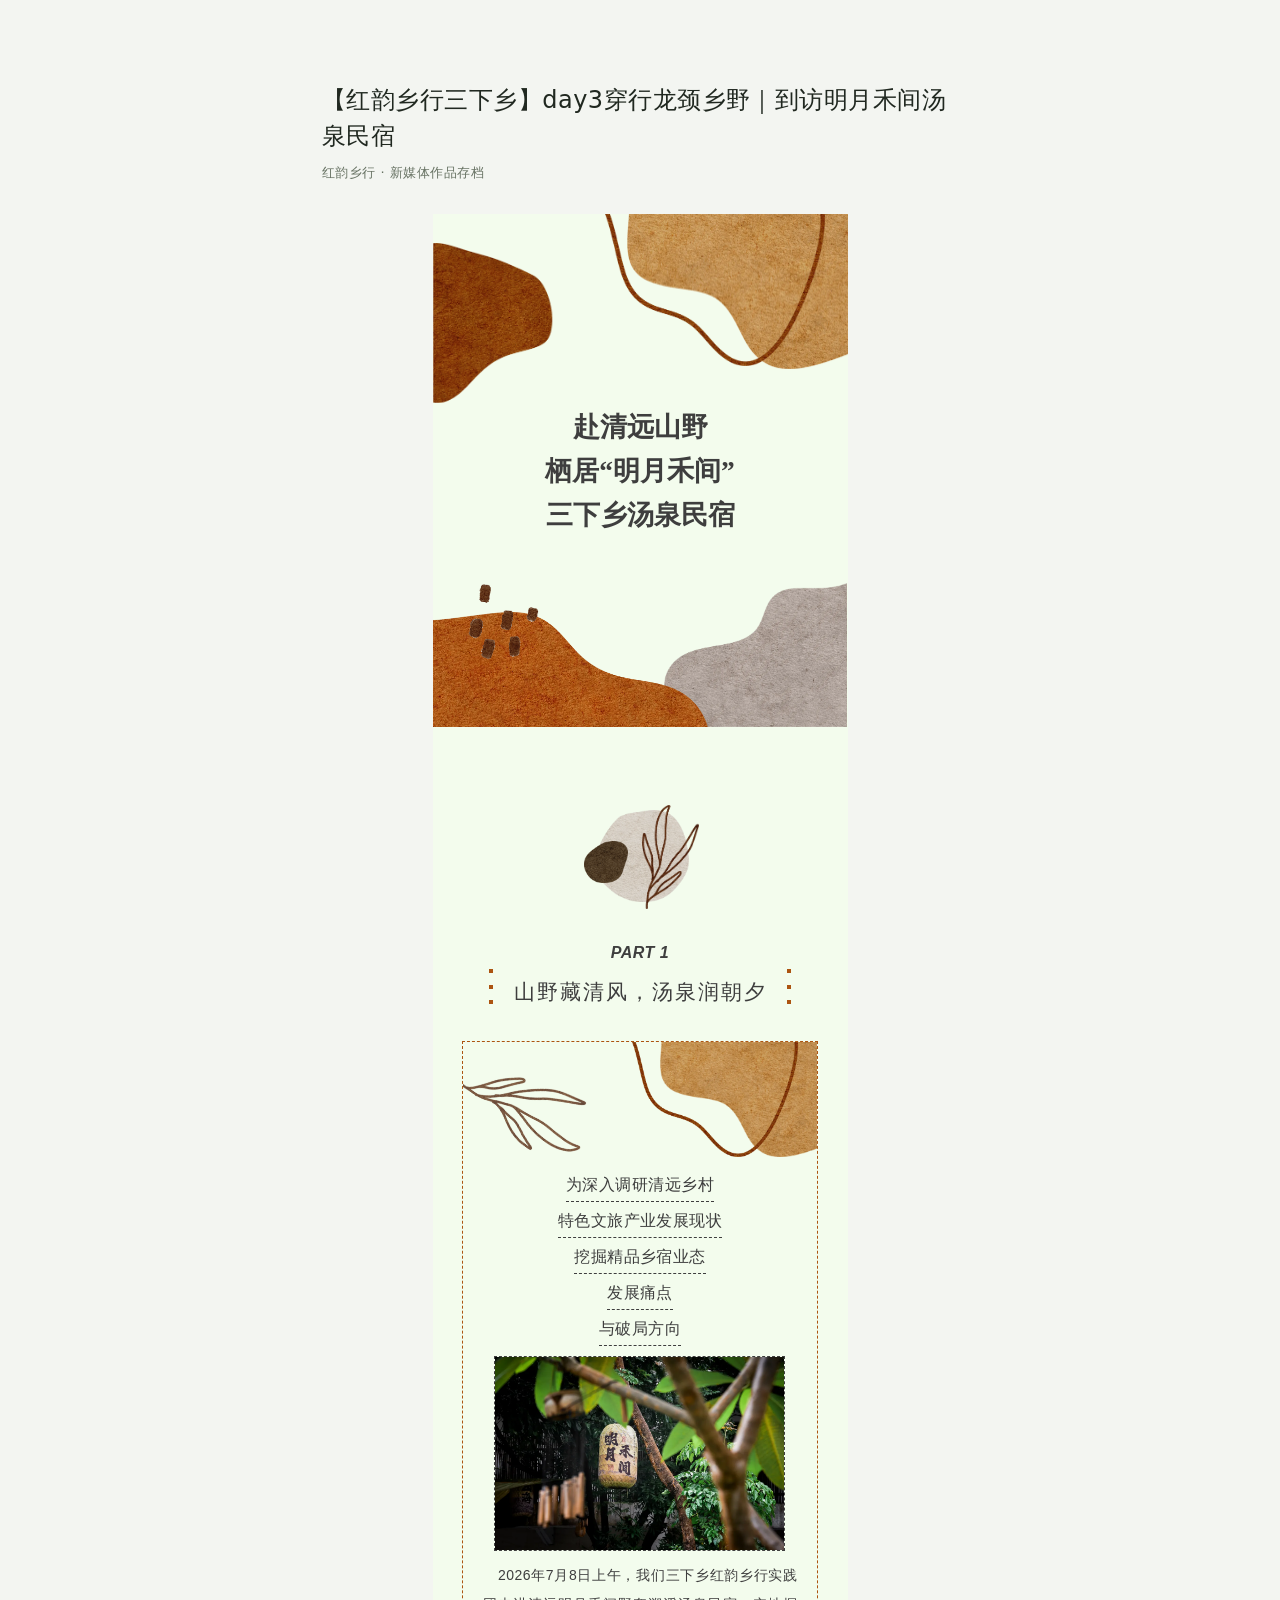
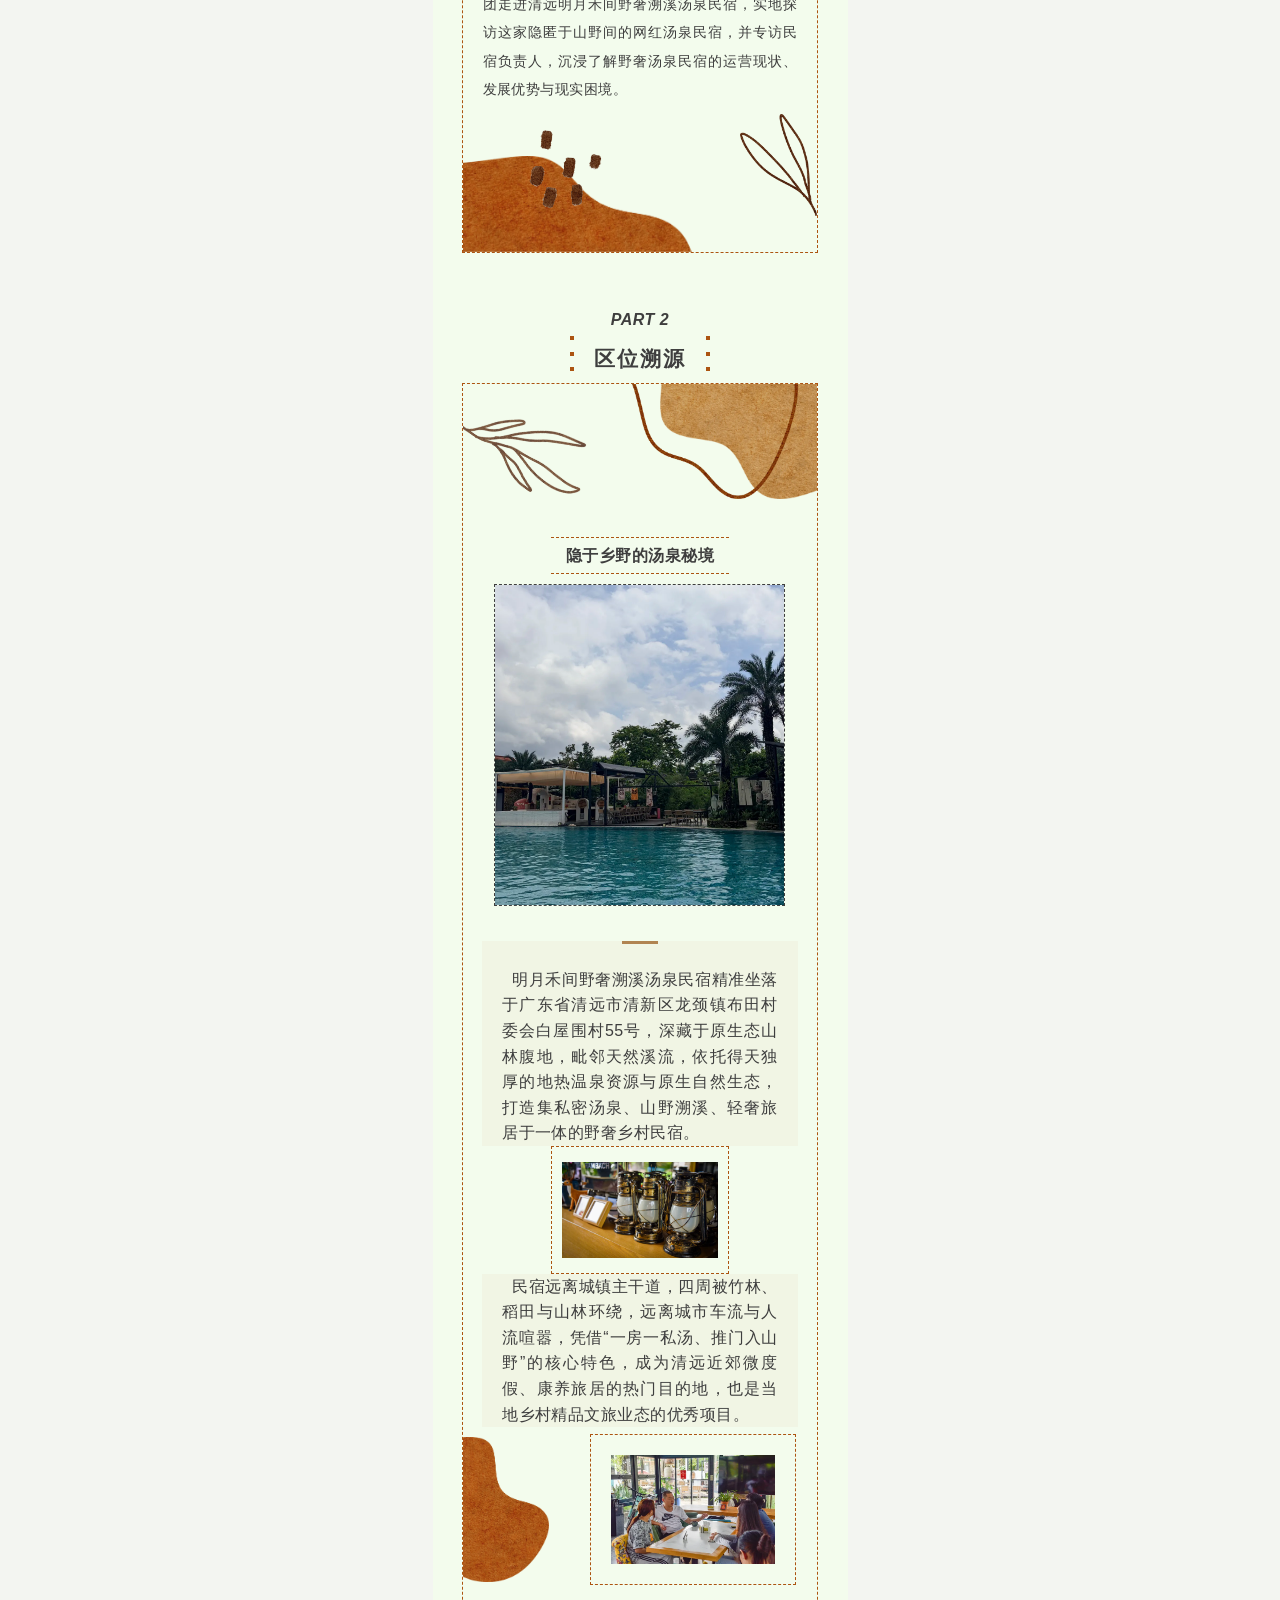
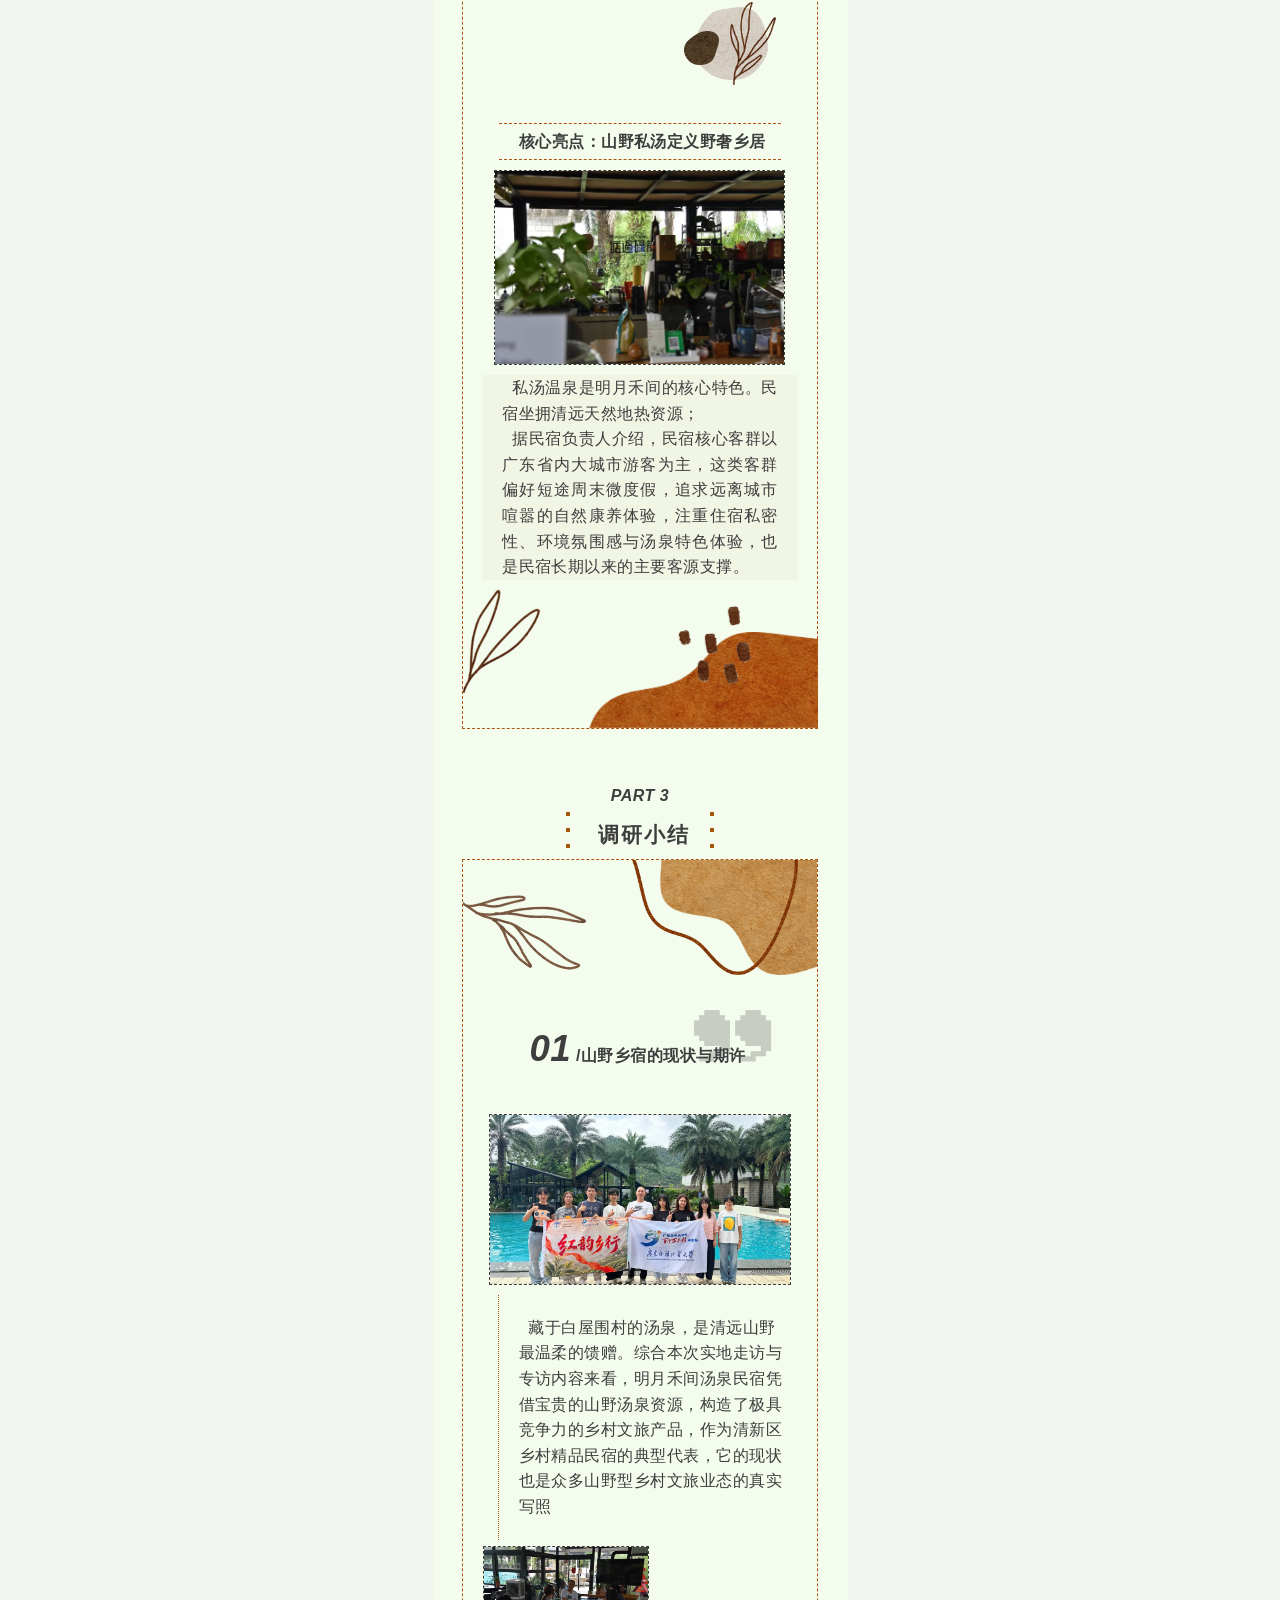
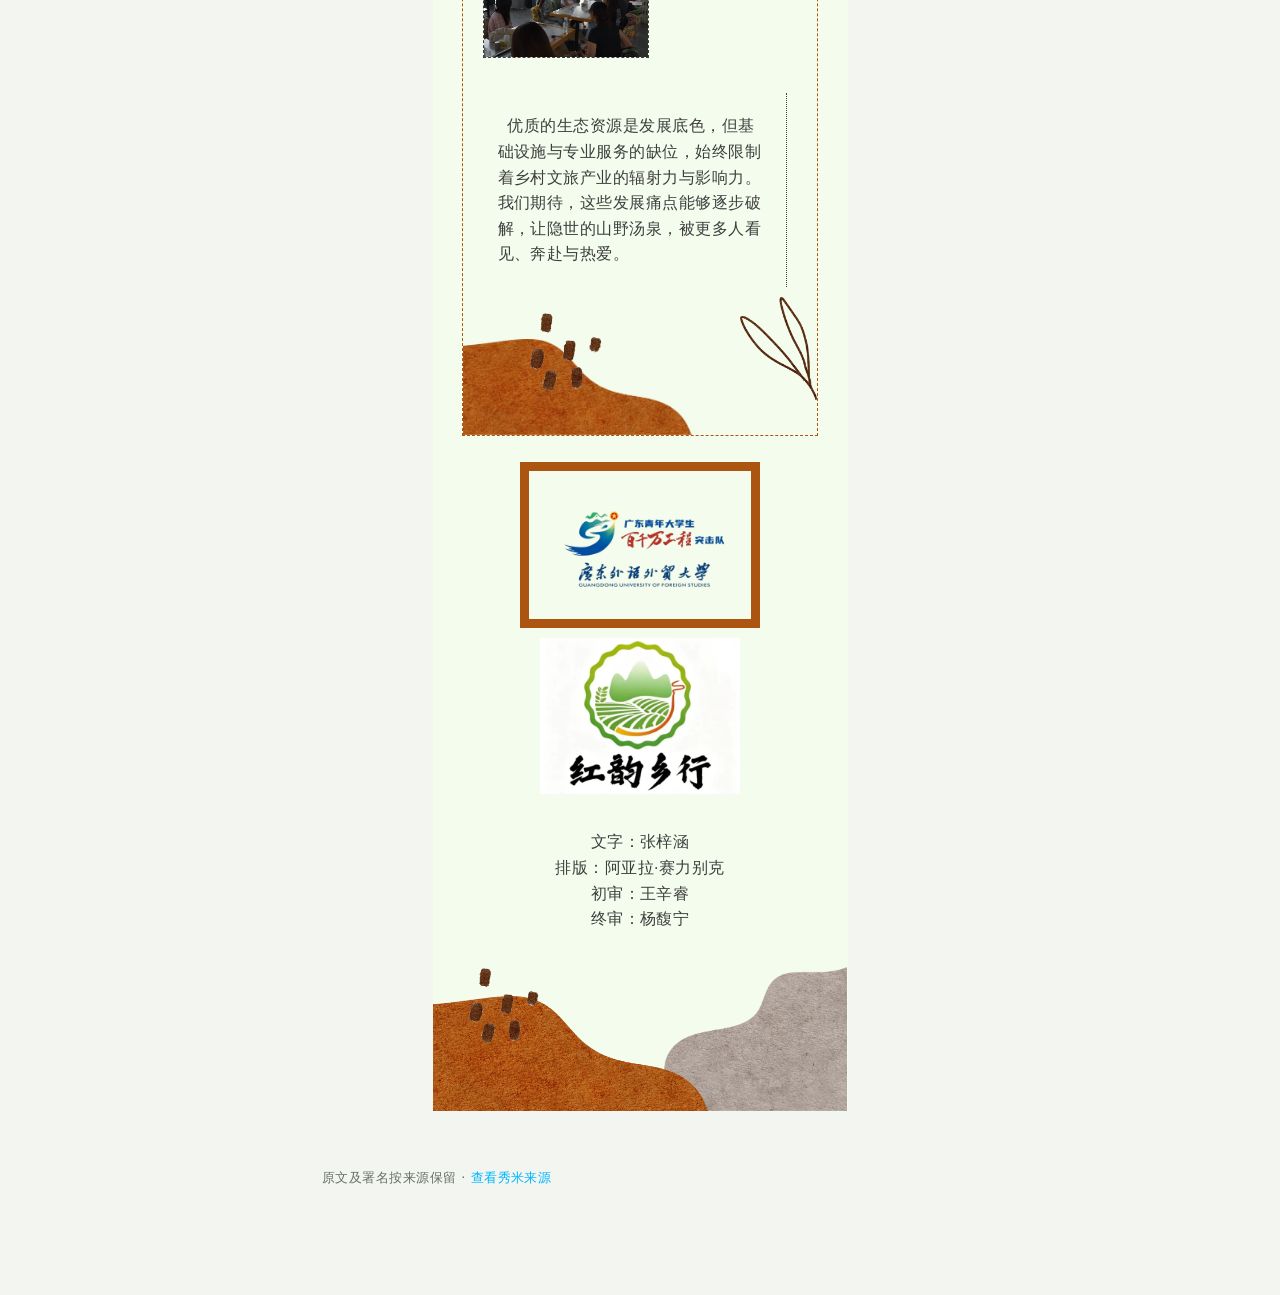
<file: portfolio/articles/day3/index.html>
<!doctype html><html lang="zh-CN"><meta charset="utf-8"><meta name="viewport" content="width=device-width,initial-scale=1"><title>【红韵乡行三下乡】day3穿行龙颈乡野｜到访明月禾间汤泉民宿</title><link rel="stylesheet" href="reader.css"><style>body{margin:0;background:#f3f5f1;color:#202820;font-family:system-ui,sans-serif}.archive-head{max-width:680px;margin:32px auto;padding:0 22px}.archive-head h1{font-size:24px;line-height:1.5}.archive-head p{font-size:13px;color:#677263}main{max-width:415px;margin:auto;background:rgb(243,252,237);overflow:hidden}img{max-width:100%}footer{max-width:680px;margin:36px auto;padding:22px;font-size:13px;color:#677263}</style><header class="archive-head"><h1>【红韵乡行三下乡】day3穿行龙颈乡野｜到访明月禾间汤泉民宿</h1><p>红韵乡行 · 新媒体作品存档</p></header><main class="tn-show-page tn-page tn-comp-mode-flow"><div class="tn-comp-slot tn-cell tn-cell-group tn-child-position-absolute tn-state-active"> <div class="tn-comp-top-level tn-from-house-paper-cp tn-comp-anim-pin tn-comp" style="position: static;"><section class="tn-comp-pin tn-comp-style-pin"><div style="display: flex; width: 100%; vertical-align: top; flex-flow: column;" class="tn-cell tn-child-position-static tn-state-active"><div class="tn-from-house-paper-cp tn-comp-anim-pin tn-comp" style="position: static; z-index: auto;"><section class="tn-comp-pin tn-comp-style-pin" style="margin: 0px;"><div style="display: grid; width: 100%; vertical-align: top; overflow: hidden; align-self: flex-start; line-height: 1.6; font-size: 16px; letter-spacing: 0px; color: rgb(0, 0, 0); grid-template-columns: 100%; grid-template-rows: 100%;" class="tn-cell tn-cell-group tn-child-position-static tn-state-active"><div class="tn-from-house-paper-cp tn-comp-anim-pin tn-comp" style="width: 28.749434%; height: 83.192734%; transform: perspective(0px) rotate(0deg); margin-left: 0%; margin-top: 6.986096%; grid-column-start: 1; grid-row-start: 1; transform-style: flat;"><section class="tn-comp-pin tn-comp-style-pin" style="text-align: center; line-height: 0; font-size: 33.9%; transform: rotateY(180deg); height: 100%; pointer-events: none;"><div style="max-width: 100%; vertical-align: middle; display: inline-block; line-height: 0; width: 100%; pointer-events: none;" class="tn-cell tn-cell-image tn-state-active" title=""><img class="tn-image-presenter raw-image" src="assets/bfaece2696c89d7c49a3.png" style="vertical-align: middle; max-width: 100%; width: 100%;"></div></section></div><div class="tn-from-house-paper-cp tn-comp-anim-pin tn-comp" style="width: 65.139905%; height: 81.990104%; transform: rotate(0deg); margin-left: 46.903694%; margin-top: -0.48068%; grid-column-start: 1; grid-row-start: 1;"><section class="tn-comp-pin tn-comp-style-pin" style="text-align: center; line-height: 0; font-size: 79.1%; height: 100%; pointer-events: none;"><div style="max-width: 100%; vertical-align: middle; display: inline-block; line-height: 0; width: 100%; pointer-events: none;" class="tn-cell tn-cell-image tn-state-active" title=""><img class="tn-image-presenter raw-image" src="assets/13a24b5219b2980cb545.png" style="vertical-align: middle; max-width: 100%; width: 100%;"></div></section></div><div class="tn-from-house-paper-cp tn-comp-anim-pin tn-comp" style="width: 52.881715%; height: 78.950462%; transform: rotate(0deg); margin-left: 41.676776%; margin-top: 0%; grid-column-start: 1; grid-row-start: 1;"><section class="tn-comp-pin tn-comp-style-pin" style="text-align: center; line-height: 0; font-size: 67.8%; height: 100%; pointer-events: none;"><div style="max-width: 100%; vertical-align: middle; display: inline-block; line-height: 0; width: 100%; pointer-events: none;" class="tn-cell tn-cell-image tn-state-active" title=""><img class="tn-image-presenter raw-image" src="assets/a76ae5ddbdb8825accc2.png" style="vertical-align: middle; max-width: 100%; width: 100%;"></div></section></div>
<div style="grid-column-start: 1; grid-row-start: 1; padding-top: 46.3333%;"></div></div></section></div></div></section></div><div class="tn-comp-top-level tn-from-house-paper-cp tn-comp-anim-pin tn-comp" style><section class="tn-comp-pin tn-comp-style-pin" style="margin: 0px 0px 10px;"><div title="" class="tn-cell tn-cell-text horizontal-tb tn-state-active" style="text-align: center; font-size: 171.4286%; letter-spacing: 0px; font-family: Optima-Regular, PingFangTC-light;"><p><b>赴清远山野</b></p><p><b>栖居“明月禾间”</b></p><p><b>三下乡汤泉民宿</b></p></div></section></div><div class="tn-comp-top-level tn-from-house-paper-cp tn-comp-anim-pin tn-comp" style><section class="tn-comp-pin tn-comp-style-pin"><div title="" class="tn-cell tn-cell-text horizontal-tb tn-state-active" style="text-align: justify;"><p><br></p></div></section></div><div class="tn-comp-top-level tn-from-house-paper-cp tn-comp-anim-pin tn-comp" style="position: static;"><section class="tn-comp-pin tn-comp-style-pin"><div style="display: flex; width: 100%; vertical-align: top; flex-flow: column;" class="tn-cell tn-child-position-static tn-state-active"><div class="tn-from-house-paper-cp tn-comp-anim-pin tn-comp" style="position: static; z-index: auto;"><section class="tn-comp-pin tn-comp-style-pin" style="margin: 0px;"><div style="display: grid; width: 100%; vertical-align: top; overflow: hidden; align-self: flex-start; line-height: 1.6; font-size: 16px; letter-spacing: 0px; color: rgb(0, 0, 0); grid-template-columns: 100%; grid-template-rows: 100%;" class="tn-cell tn-cell-group tn-child-position-static tn-state-active"><div class="tn-from-house-paper-cp tn-comp-anim-pin tn-comp" style="width: 44.331271%; height: 93.569322%; transform: rotate(0deg); margin-left: 55.668729%; margin-top: 2.379351%; grid-column-start: 1; grid-row-start: 1;"><section class="tn-comp-pin tn-comp-style-pin" style="text-align: center; line-height: 0; font-size: 56.5%; height: 100%; pointer-events: none;"><div style="max-width: 100%; vertical-align: middle; display: inline-block; line-height: 0; width: 100%; pointer-events: none;" class="tn-cell tn-cell-image tn-state-active" title=""><img class="tn-image-presenter raw-image" src="assets/3bea1f5323d7b4d34330.png" style="vertical-align: middle; max-width: 100%; width: 100%;"></div></section></div><div class="tn-from-house-paper-cp tn-comp-anim-pin tn-comp" style="width: 66.501123%; height: 74.818964%; transform: perspective(0px) rotate(0deg); margin-left: -0.242901%; margin-top: 9.316983%; grid-column-start: 1; grid-row-start: 1; transform-style: flat;"><section class="tn-comp-pin tn-comp-style-pin" style="text-align: center; line-height: 0; font-size: 84.75%; transform: rotateY(180deg); height: 100%; pointer-events: none;"><div style="max-width: 100%; vertical-align: middle; display: inline-block; line-height: 0; width: 100%; pointer-events: none;" class="tn-cell tn-cell-image tn-state-active" title=""><img class="tn-image-presenter raw-image" src="assets/c3a0e02e72024197fe43.png" style="vertical-align: middle; max-width: 100%; width: 100%;"></div></section></div><div class="tn-from-house-paper-cp tn-comp-anim-pin tn-comp" style="width: 16.957055%; height: 48.687033%; transform: rotate(0deg); margin-left: 8.660663%; margin-top: 2.617563%; grid-column-start: 1; grid-row-start: 1;"><section class="tn-comp-pin tn-comp-style-pin" style="text-align: center; line-height: 0; font-size: 16.95%; height: 100%; pointer-events: none;"><div style="max-width: 100%; vertical-align: middle; display: inline-block; line-height: 0; width: 100%; pointer-events: none;" class="tn-cell tn-cell-image tn-state-active" title=""><img class="tn-image-presenter raw-image" src="assets/86127d2641d24df17e3a.png" style="vertical-align: middle; max-width: 100%; width: 100%;"></div></section></div>
<div style="grid-column-start: 1; grid-row-start: 1; padding-top: 37%;"></div></div></section></div></div></section></div><div class="tn-comp-top-level tn-from-house-paper-cp tn-comp-anim-pin tn-comp" style><section class="tn-comp-pin tn-comp-style-pin"><div title="" class="tn-cell tn-cell-text horizontal-tb tn-state-active" style="text-align: justify;"><p><br></p></div></section></div><div class="tn-comp-top-level tn-from-house-paper-cp tn-comp-anim-pin tn-comp" style><section class="tn-comp-pin tn-comp-style-pin"><div title="" class="tn-cell tn-cell-text horizontal-tb tn-state-active" style="text-align: justify;"><p><br></p></div></section></div><div class="tn-comp-top-level tn-from-house-paper-cp tn-comp-anim-pin tn-comp" style><section class="tn-comp-pin tn-comp-style-pin"><div title="" class="tn-cell tn-cell-text horizontal-tb tn-state-active" style="text-align: justify;"><p><br></p></div></section></div><div class="tn-comp-top-level tn-from-house-paper-cp tn-comp-anim-pin tn-comp" style="position: static;"><section class="tn-comp-pin tn-comp-style-pin" style="text-align: center; justify-content: center; display: flex; flex-flow: row;"><div style="display: inline-block; width: 29%; vertical-align: top; align-self: flex-start; flex: 0 0 auto; height: auto;" class="tn-cell tn-cell-group tn-child-position-static tn-state-active"> <div class="tn-from-house-paper-cp tn-comp-anim-pin tn-comp" style="position: static;"><section class="tn-comp-pin tn-comp-style-pin"><div style="display: flex; width: 100%; vertical-align: top; flex-flow: column;" class="tn-cell tn-child-position-static tn-state-active"><div class="tn-from-house-paper-cp tn-comp-anim-pin tn-comp" style="position: static; z-index: auto;"><section class="tn-comp-pin tn-comp-style-pin" style="margin: 0px;"><div style="display: grid; width: 100%; vertical-align: top; overflow: hidden; align-self: flex-start; line-height: 1.6; font-size: 16px; letter-spacing: 0px; color: rgb(0, 0, 0); grid-template-columns: 100%; grid-template-rows: 100%;" class="tn-cell tn-cell-group tn-child-position-static tn-state-active"><div class="tn-from-house-paper-cp tn-comp-anim-pin tn-comp" style="width: 78.089909%; height: 85.627076%; margin-left: 12.524545%; margin-top: 5.059412%; grid-column-start: 1; grid-row-start: 1; transform: rotate(0deg);"><section class="tn-comp-pin tn-comp-style-pin" style="text-align: center; line-height: 0; font-size: 96.05%; height: 100%; pointer-events: none;"><div style="max-width: 100%; vertical-align: middle; display: inline-block; line-height: 0; width: 100%; pointer-events: none;" class="tn-cell tn-cell-image tn-state-active" title=""><img class="tn-image-presenter raw-image" src="assets/ca0c7d89507a6f1e2453.png" style="vertical-align: middle; max-width: 100%; width: 100%;"></div></section></div><div class="tn-from-house-paper-cp tn-comp-anim-pin tn-comp" style="width: 47.714195%; height: 97.288699%; margin-left: 51.561081%; margin-top: 0.477731%; grid-column-start: 1; grid-row-start: 1; transform: rotate(0deg);"><section class="tn-comp-pin tn-comp-style-pin" style="text-align: center; line-height: 0; font-size: 56.5%; height: 100%; pointer-events: none;"><div style="max-width: 100%; vertical-align: middle; display: inline-block; line-height: 0; width: 100%; pointer-events: none;" class="tn-cell tn-cell-image tn-state-active" title=""><img class="tn-image-presenter raw-image" src="assets/319bfe9c6ac365adb72d.png" style="vertical-align: middle; max-width: 100%; width: 100%;"></div></section></div><div class="tn-from-house-paper-cp tn-comp-anim-pin tn-comp" style="width: 36.128059%; height: 39.777331%; margin-left: 3.609749%; margin-top: 30.291271%; grid-column-start: 1; grid-row-start: 1; transform: rotate(0deg);"><section class="tn-comp-pin tn-comp-style-pin" style="text-align: center; line-height: 0; font-size: 45.2%; height: 100%; pointer-events: none;"><div style="max-width: 100%; vertical-align: middle; display: inline-block; line-height: 0; width: 100%; pointer-events: none;" class="tn-cell tn-cell-image tn-state-active" title=""><img class="tn-image-presenter raw-image" src="assets/9f2e86ea444ae889a453.png" style="vertical-align: middle; max-width: 100%; width: 100%;"></div></section></div>
<div style="grid-column-start: 1; grid-row-start: 1; padding-top: 89%;"></div></div></section></div></div></section></div> </div></section></div><div class="tn-comp-top-level tn-from-house-paper-cp tn-comp-anim-pin tn-comp" style><section class="tn-comp-pin tn-comp-style-pin"><div title="" class="tn-cell tn-cell-text horizontal-tb tn-state-active" style="text-align: justify;"><p><br></p></div></section></div><div class="tn-comp-top-level tn-from-house-paper-cp tn-comp-anim-pin tn-comp" style><section class="tn-comp-pin tn-comp-style-pin"><div title="" class="tn-cell tn-cell-text horizontal-tb tn-state-active" style="text-align: center; line-height: 2;"><p><em><strong>PART 1</strong></em></p></div></section></div><div class="tn-comp-top-level tn-from-house-paper-cp tn-comp-anim-pin tn-comp" style="position: static;"><section class="tn-comp-pin tn-comp-style-pin" style="text-align: center; justify-content: center; display: flex; flex-flow: row; margin: 0px;"><div style="display: inline-block; vertical-align: middle; width: auto; align-self: center; flex: 0 0 auto; min-width: 5%; max-width: 100%; height: auto;" class="tn-cell tn-cell-group tn-child-position-static tn-state-active"> <div class="tn-from-house-paper-cp tn-comp-anim-pin tn-comp" style="position: static;"><section class="tn-comp-pin tn-comp-style-pin" style="text-align: center; justify-content: center; margin: 0px 0px -10px;"><div style="display: inline-block; width: 4px; height: 4px; vertical-align: top; overflow: hidden; background-color: rgb(172, 84, 17);" class="tn-cell tn-cell-group tn-child-position-static group-empty tn-state-active"></div></section></div><div class="tn-from-house-paper-cp tn-comp-anim-pin tn-comp" style="position: static;"><section class="tn-comp-pin tn-comp-style-pin" style="text-align: center; justify-content: center; margin: 0px 0px -10px;"><div style="display: inline-block; width: 4px; height: 4px; vertical-align: top; overflow: hidden; background-color: rgb(172, 84, 17);" class="tn-cell tn-cell-group tn-child-position-static group-empty tn-state-active"></div></section></div><div class="tn-from-house-paper-cp tn-comp-anim-pin tn-comp" style="position: static;"><section class="tn-comp-pin tn-comp-style-pin" style="text-align: center; justify-content: center; margin: 0px 0px -10px;"><div style="display: inline-block; width: 4px; height: 4px; vertical-align: top; overflow: hidden; background-color: rgb(172, 84, 17);" class="tn-cell tn-cell-group tn-child-position-static group-empty tn-state-active"></div></section></div> </div><div style="display: inline-block; vertical-align: middle; width: auto; align-self: center; flex: 0 0 auto; min-width: 5%; max-width: 100%; height: auto; margin: 0px 12px;" class="tn-cell tn-cell-group tn-child-position-static tn-state-active"> <div class="tn-from-house-paper-cp tn-comp-anim-pin tn-comp" style="position: static;"><section class="tn-comp-pin tn-comp-style-pin"><div style="display: flex; width: 100%; vertical-align: top; flex-flow: column;" class="tn-cell tn-child-position-static tn-state-active"><div class="tn-from-house-paper-cp tn-comp-anim-pin tn-comp" style="position: static; z-index: 2;"><section class="tn-comp-pin tn-comp-style-pin" style="text-align: center; justify-content: center; margin: 0px;"><div title="" class="tn-cell tn-cell-text horizontal-tb tn-state-active" style="text-align: center; font-size: 128.5714%; letter-spacing: 2px;"><p style>山野藏清风，汤泉润朝夕</p></div></section></div></div></section></div> </div><div style="display: inline-block; vertical-align: middle; width: auto; align-self: center; flex: 0 0 auto; min-width: 5%; max-width: 100%; height: auto;" class="tn-cell tn-cell-group tn-child-position-static tn-state-active"> <div class="tn-from-house-paper-cp tn-comp-anim-pin tn-comp" style="position: static;"><section class="tn-comp-pin tn-comp-style-pin" style="text-align: center; justify-content: center; margin: 0px 0px -10px;"><div style="display: inline-block; width: 4px; height: 4px; vertical-align: top; overflow: hidden; background-color: rgb(172, 84, 17);" class="tn-cell tn-cell-group tn-child-position-static group-empty tn-state-active"></div></section></div><div class="tn-from-house-paper-cp tn-comp-anim-pin tn-comp" style="position: static;"><section class="tn-comp-pin tn-comp-style-pin" style="text-align: center; justify-content: center; margin: 0px 0px -10px;"><div style="display: inline-block; width: 4px; height: 4px; vertical-align: top; overflow: hidden; background-color: rgb(172, 84, 17);" class="tn-cell tn-cell-group tn-child-position-static group-empty tn-state-active"></div></section></div><div class="tn-from-house-paper-cp tn-comp-anim-pin tn-comp" style="position: static;"><section class="tn-comp-pin tn-comp-style-pin" style="text-align: center; justify-content: center; margin: 0px 0px -10px;"><div style="display: inline-block; width: 4px; height: 4px; vertical-align: top; overflow: hidden; background-color: rgb(172, 84, 17);" class="tn-cell tn-cell-group tn-child-position-static group-empty tn-state-active"></div></section></div> </div></section></div><div class="tn-comp-top-level tn-from-house-paper-cp tn-comp-anim-pin tn-comp" style><section class="tn-comp-pin tn-comp-style-pin"><div title="" class="tn-cell tn-cell-text horizontal-tb tn-state-active" style="text-align: justify;"><p><br></p></div></section></div><div class="tn-comp-top-level tn-from-house-paper-cp tn-comp-anim-pin tn-comp" style="position: static;"><section class="tn-comp-pin tn-comp-style-pin"><div style="display: flex; width: 100%; vertical-align: top; flex-flow: column;" class="tn-cell tn-child-position-static tn-state-active"><div class="tn-from-house-paper-cp tn-comp-anim-pin tn-comp" style="position: static; z-index: auto;"><section class="tn-comp-pin tn-comp-style-pin" style="text-align: center; justify-content: center; display: flex; flex-flow: row;"><div style="display: inline-block; width: 86%; vertical-align: top; align-self: flex-start; flex: 0 0 auto; height: auto; border-style: dashed; border-width: 1px; border-color: rgb(172, 84, 17);" class="tn-cell tn-cell-group tn-child-position-static tn-state-active"> <div class="tn-from-house-paper-cp tn-comp-anim-pin tn-comp" style="position: static;"><section class="tn-comp-pin tn-comp-style-pin"><div style="display: flex; width: 100%; vertical-align: top; flex-flow: column;" class="tn-cell tn-child-position-static tn-state-active"><div class="tn-from-house-paper-cp tn-comp-anim-pin tn-comp" style="position: static; z-index: auto;"><section class="tn-comp-pin tn-comp-style-pin" style="margin: 0px;"><div style="display: grid; width: 100%; vertical-align: top; overflow: hidden; align-self: flex-start; line-height: 1.6; font-size: 16px; letter-spacing: 0px; color: rgb(0, 0, 0); grid-template-columns: 100%; grid-template-rows: 100%;" class="tn-cell tn-cell-group tn-child-position-static tn-state-active"><div class="tn-from-house-paper-cp tn-comp-anim-pin tn-comp" style="width: 56.45958%; height: 92.82517%; transform: rotate(0deg); margin-left: 55.578521%; margin-top: -0.476034%; grid-column-start: 1; grid-row-start: 1;"><section class="tn-comp-pin tn-comp-style-pin" style="text-align: center; line-height: 0; font-size: 67.8%; height: 100%; pointer-events: none;"><div style="max-width: 100%; vertical-align: middle; display: inline-block; line-height: 0; width: 100%; pointer-events: none;" class="tn-cell tn-cell-image tn-state-active" title=""><img class="tn-image-presenter raw-image" src="assets/13a24b5219b2980cb545.png" style="vertical-align: middle; max-width: 100%; width: 100%;"></div></section></div><div class="tn-from-house-paper-cp tn-comp-anim-pin tn-comp" style="width: 46.855632%; height: 91.366666%; transform: rotate(0deg); margin-left: 47.698129%; margin-top: 0%; grid-column-start: 1; grid-row-start: 1;"><section class="tn-comp-pin tn-comp-style-pin" style="text-align: center; line-height: 0; font-size: 62.15%; height: 100%; pointer-events: none;"><div style="max-width: 100%; vertical-align: middle; display: inline-block; line-height: 0; width: 100%; pointer-events: none;" class="tn-cell tn-cell-image tn-state-active" title=""><img class="tn-image-presenter raw-image" src="assets/a76ae5ddbdb8825accc2.png" style="vertical-align: middle; max-width: 100%; width: 100%;"></div></section></div><div class="tn-from-house-paper-cp tn-comp-anim-pin tn-comp" style="width: 20.822875%; height: 106.608844%; transform: perspective(0px) rotateZ(310.91deg); margin-left: 8.613595%; margin-top: -1.958608%; grid-column-start: 1; grid-row-start: 1; transform-style: flat;"><section class="tn-comp-pin tn-comp-style-pin" style="text-align: center; line-height: 0; font-size: 28.25%; height: 100%; transform: rotateX(180deg); opacity: 0.8; pointer-events: none;"><div style="max-width: 100%; vertical-align: middle; display: inline-block; line-height: 0; width: 100%; pointer-events: none;" class="tn-cell tn-cell-image tn-state-active" title=""><img class="tn-image-presenter raw-image" src="assets/319bfe9c6ac365adb72d.png" style="vertical-align: middle; max-width: 100%; width: 100%;"></div></section></div>
<div style="grid-column-start: 1; grid-row-start: 1; padding-top: 35.3333%;"></div></div></section></div></div></section></div><div class="tn-from-house-paper-cp tn-comp-anim-pin tn-comp" style="position: static;"><section class="tn-comp-pin tn-comp-style-pin" style="text-align: center; justify-content: center; display: flex; flex-flow: row; margin: 0px 0px 3px;"><div style="display: inline-block; width: auto; vertical-align: top; align-self: flex-start; flex: 0 0 auto; min-width: 5%; max-width: 100%; height: auto; border-bottom-style: dashed; border-bottom-width: 1px;" class="tn-cell tn-cell-group tn-child-position-static tn-state-active"> <div class="tn-from-house-paper-cp tn-comp-anim-pin tn-comp" style="position: static;"><section class="tn-comp-pin tn-comp-style-pin"><div title="" class="tn-cell tn-cell-text horizontal-tb tn-state-active" style="text-align: center; line-height: 2; font-size: 100%;"><p>为深入调研清远乡村</p></div></section></div> </div></section></div><div class="tn-from-house-paper-cp tn-comp-anim-pin tn-comp" style="position: static;"><section class="tn-comp-pin tn-comp-style-pin" style="text-align: center; justify-content: center; display: flex; flex-flow: row; margin: 0px 0px 3px;"><div style="display: inline-block; width: auto; vertical-align: top; align-self: flex-start; flex: 0 0 auto; min-width: 5%; max-width: 100%; height: auto; border-bottom-style: dashed; border-bottom-width: 1px;" class="tn-cell tn-cell-group tn-child-position-static tn-state-active"> <div class="tn-from-house-paper-cp tn-comp-anim-pin tn-comp" style="position: static;"><section class="tn-comp-pin tn-comp-style-pin"><div title="" class="tn-cell tn-cell-text horizontal-tb tn-state-active" style="text-align: center; line-height: 2; font-size: 100%;"><p style>特色文旅产业发展现状</p></div></section></div> </div></section></div><div class="tn-from-house-paper-cp tn-comp-anim-pin tn-comp" style="position: static;"><section class="tn-comp-pin tn-comp-style-pin" style="text-align: center; justify-content: center; display: flex; flex-flow: row; margin: 0px 0px 3px;"><div style="display: inline-block; width: auto; vertical-align: top; align-self: flex-start; flex: 0 0 auto; min-width: 5%; max-width: 100%; height: auto; border-bottom-style: dashed; border-bottom-width: 1px;" class="tn-cell tn-cell-group tn-child-position-static tn-state-active"> <div class="tn-from-house-paper-cp tn-comp-anim-pin tn-comp" style="position: static;"><section class="tn-comp-pin tn-comp-style-pin"><div title="" class="tn-cell tn-cell-text horizontal-tb tn-state-active" style="text-align: center; line-height: 2; font-size: 100%;"><p style>挖掘精品乡宿业态</p></div></section></div> </div></section></div><div class="tn-from-house-paper-cp tn-comp-anim-pin tn-comp" style="position: static;"><section class="tn-comp-pin tn-comp-style-pin" style="text-align: center; justify-content: center; display: flex; flex-flow: row; margin: 0px 0px 3px;"><div style="display: inline-block; width: auto; vertical-align: top; align-self: flex-start; flex: 0 0 auto; min-width: 5%; max-width: 100%; height: auto; border-bottom-style: dashed; border-bottom-width: 1px;" class="tn-cell tn-cell-group tn-child-position-static tn-state-active"> <div class="tn-from-house-paper-cp tn-comp-anim-pin tn-comp" style="position: static;"><section class="tn-comp-pin tn-comp-style-pin"><div title="" class="tn-cell tn-cell-text horizontal-tb tn-state-active" style="text-align: center; line-height: 2; font-size: 100%;"><p style>发展痛点</p></div></section></div> </div></section></div><div class="tn-from-house-paper-cp tn-comp-anim-pin tn-comp" style="position: static;"><section class="tn-comp-pin tn-comp-style-pin" style="text-align: center; justify-content: center; display: flex; flex-flow: row; margin: 0px 0px 3px;"><div style="display: inline-block; width: auto; vertical-align: top; align-self: flex-start; flex: 0 0 auto; min-width: 5%; max-width: 100%; height: auto; border-bottom-style: dashed; border-bottom-width: 1px;" class="tn-cell tn-cell-group tn-child-position-static tn-state-active"> <div class="tn-from-house-paper-cp tn-comp-anim-pin tn-comp" style="position: static;"><section class="tn-comp-pin tn-comp-style-pin"><div title="" class="tn-cell tn-cell-text horizontal-tb tn-state-active" style="text-align: center; line-height: 2; font-size: 100%;"><p style>与破局方向</p></div></section></div> </div></section></div><div class="tn-from-house-paper-cp tn-comp-anim-pin tn-comp" style="position: static;"><section class="tn-comp-pin tn-comp-style-pin" style="text-align: center; margin-top: 10px; margin-bottom: 10px; line-height: 0;"><div style="max-width: 100%; vertical-align: middle; display: inline-block; line-height: 0; width: 82%; height: auto; border-style: dashed; border-width: 1px;" class="tn-cell tn-cell-image tn-state-active" title=""><img class="tn-image-presenter raw-image" src="assets/606960dd27a1495bf5d1.jpeg" style="vertical-align: middle; max-width: 100%; width: 100%;"></div></section></div><div class="tn-from-house-paper-cp tn-comp-anim-pin tn-comp" style="position: static;"><section class="tn-comp-pin tn-comp-style-pin"><div title="" class="tn-cell tn-cell-text horizontal-tb tn-state-active" style="text-align: justify; line-height: 1.78; padding: 0px 20px;"><p>&nbsp; &nbsp;<span style="font-size: 87.5%; -webkit-text-size-adjust: 100%;">2026年7月8日上午，我们三下乡红韵乡行实践团走进清远明月禾间野奢溯溪汤泉民宿，实地探访这家隐匿于山野间的网红汤泉民宿，并专访民宿负责人，沉浸了解野奢汤泉民宿的运营现状、发展优势与现实困境。</span><br></p></div></section></div><div class="tn-from-house-paper-cp tn-comp-anim-pin tn-comp" style="position: static;"><section class="tn-comp-pin tn-comp-style-pin" style="text-align: left; justify-content: flex-start; display: flex; flex-flow: row;"><div style="display: inline-block; vertical-align: bottom; width: 65%; align-self: flex-end; flex: 0 0 auto; height: auto;" class="tn-cell tn-cell-group tn-child-position-static tn-state-active"> <div class="tn-from-house-paper-cp tn-comp-anim-pin tn-comp" style="position: static;"><section class="tn-comp-pin tn-comp-style-pin"><div style="display: flex; width: 100%; vertical-align: top; flex-flow: column;" class="tn-cell tn-child-position-static tn-state-active"><div class="tn-from-house-paper-cp tn-comp-anim-pin tn-comp" style="position: static; z-index: auto;"><section class="tn-comp-pin tn-comp-style-pin" style="margin: 0px;"><div style="display: grid; width: 100%; vertical-align: top; overflow: hidden; align-self: flex-start; line-height: 1.6; font-size: 16px; letter-spacing: 0px; color: rgb(0, 0, 0); grid-template-columns: 100%; grid-template-rows: 100%;" class="tn-cell tn-cell-group tn-child-position-static tn-state-active"><div class="tn-from-house-paper-cp tn-comp-anim-pin tn-comp" style="width: 99.511562%; height: 75.62193%; transform: perspective(0px) rotate(0deg); margin-left: -0.24289%; margin-top: 13.407938%; grid-column-start: 1; grid-row-start: 1; transform-style: flat;"><section class="tn-comp-pin tn-comp-style-pin" style="text-align: center; line-height: 0; font-size: 125.107745%; transform: rotateY(180deg); height: 100%; pointer-events: none;"><div style="max-width: 100%; vertical-align: middle; display: inline-block; line-height: 0; width: 100%; pointer-events: none;" class="tn-cell tn-cell-image tn-state-active" title=""><img class="tn-image-presenter raw-image" src="assets/c3a0e02e72024197fe43.png" style="vertical-align: middle; max-width: 100%; width: 100%;"></div></section></div><div class="tn-from-house-paper-cp tn-comp-anim-pin tn-comp" style="width: 31.895006%; height: 61.852192%; transform: rotate(0deg); margin-left: 28.658921%; margin-top: 1.89772%; grid-column-start: 1; grid-row-start: 1;"><section class="tn-comp-pin tn-comp-style-pin" style="text-align: center; line-height: 0; font-size: 33.9%; height: 100%; pointer-events: none;"><div style="max-width: 100%; vertical-align: middle; display: inline-block; line-height: 0; width: 100%; pointer-events: none;" class="tn-cell tn-cell-image tn-state-active" title=""><img class="tn-image-presenter raw-image" src="assets/86127d2641d24df17e3a.png" style="vertical-align: middle; max-width: 100%; width: 100%;"></div></section></div>
<div style="grid-column-start: 1; grid-row-start: 1; padding-top: 55%;"></div></div></section></div></div></section></div> </div><div style="display: inline-block; vertical-align: bottom; width: auto; align-self: flex-end; flex: 100 100 0%; height: auto;" class="tn-cell tn-cell-group tn-child-position-static tn-state-active"> <div class="tn-from-house-paper-cp tn-comp-anim-pin tn-comp" style="position: static;"><section class="tn-comp-pin tn-comp-style-pin" style="text-align: right; margin-top: 10px; margin-bottom: 10px; line-height: 0; justify-content: flex-end;"><div style="max-width: 100%; vertical-align: middle; display: inline-block; line-height: 0; width: 62%; height: auto;" class="tn-cell tn-cell-image tn-state-active" title=""><img class="tn-image-presenter raw-image" src="assets/8fbcb560df010fe3243c.png" style="vertical-align: middle; max-width: 100%; width: 100%;"></div></section></div><div class="tn-from-house-paper-cp tn-comp-anim-pin tn-comp" style><section class="tn-comp-pin tn-comp-style-pin"><div title="" class="tn-cell tn-cell-text horizontal-tb tn-state-active" style="text-align: justify;"><p><br></p></div></section></div> </div></section></div> </div></section></div></div></section></div><div class="tn-comp-top-level tn-from-house-paper-cp tn-comp-anim-pin tn-comp" style><section class="tn-comp-pin tn-comp-style-pin"><div title="" class="tn-cell tn-cell-text horizontal-tb tn-state-active" style="text-align: justify;"><p><br></p></div></section></div><div class="tn-comp-top-level tn-from-house-paper-cp tn-comp-anim-pin tn-comp" style><section class="tn-comp-pin tn-comp-style-pin"><div title="" class="tn-cell tn-cell-text horizontal-tb tn-state-active" style="text-align: justify;"><p><br></p></div></section></div><div class="tn-comp-top-level tn-from-house-paper-cp tn-comp-anim-pin tn-comp" style="position: static;"><section class="tn-comp-pin tn-comp-style-pin"><div title="" class="tn-cell tn-cell-text horizontal-tb tn-state-active" style="text-align: center; line-height: 2;"><p><em><strong>PART 2</strong></em></p></div></section></div><div class="tn-comp-top-level tn-from-house-paper-cp tn-comp-anim-pin tn-comp" style="position: static;"><section class="tn-comp-pin tn-comp-style-pin" style="text-align: center; justify-content: center; display: flex; flex-flow: row; margin: 0px;"><div style="display: inline-block; vertical-align: middle; width: auto; align-self: center; flex: 0 0 auto; min-width: 5%; max-width: 100%; height: auto;" class="tn-cell tn-cell-group tn-child-position-static tn-state-active"> <div class="tn-from-house-paper-cp tn-comp-anim-pin tn-comp" style="position: static;"><section class="tn-comp-pin tn-comp-style-pin" style="text-align: center; justify-content: center; margin: 0px 0px -10px;"><div style="display: inline-block; width: 4px; height: 4px; vertical-align: top; overflow: hidden; background-color: rgb(172, 84, 17);" class="tn-cell tn-cell-group tn-child-position-static group-empty tn-state-active"></div></section></div><div class="tn-from-house-paper-cp tn-comp-anim-pin tn-comp" style="position: static;"><section class="tn-comp-pin tn-comp-style-pin" style="text-align: center; justify-content: center; margin: 0px 0px -10px;"><div style="display: inline-block; width: 4px; height: 4px; vertical-align: top; overflow: hidden; background-color: rgb(172, 84, 17);" class="tn-cell tn-cell-group tn-child-position-static group-empty tn-state-active"></div></section></div><div class="tn-from-house-paper-cp tn-comp-anim-pin tn-comp" style="position: static;"><section class="tn-comp-pin tn-comp-style-pin" style="text-align: center; justify-content: center; margin: 0px 0px -10px;"><div style="display: inline-block; width: 4px; height: 4px; vertical-align: top; overflow: hidden; background-color: rgb(172, 84, 17);" class="tn-cell tn-cell-group tn-child-position-static group-empty tn-state-active"></div></section></div> </div><div style="display: inline-block; vertical-align: middle; width: auto; align-self: center; flex: 0 0 auto; min-width: 5%; max-width: 100%; height: auto; margin: 0px 12px;" class="tn-cell tn-cell-group tn-child-position-static tn-state-active"> <div class="tn-from-house-paper-cp tn-comp-anim-pin tn-comp" style="position: static;"><section class="tn-comp-pin tn-comp-style-pin"><div style="display: flex; width: 100%; vertical-align: top; flex-flow: column;" class="tn-cell tn-child-position-static tn-state-active"><div class="tn-from-house-paper-cp tn-comp-anim-pin tn-comp" style="position: static; z-index: 2;"><section class="tn-comp-pin tn-comp-style-pin" style="text-align: center; justify-content: center; margin: 0px;"><div title="" class="tn-cell tn-cell-text horizontal-tb tn-state-active" style="text-align: center; font-size: 128.5714%; letter-spacing: 2px;"><p style><strong>区位溯源</strong></p></div></section></div></div></section></div> </div><div style="display: inline-block; vertical-align: middle; width: auto; align-self: center; flex: 0 0 auto; min-width: 5%; max-width: 100%; height: auto;" class="tn-cell tn-cell-group tn-child-position-static tn-state-active"> <div class="tn-from-house-paper-cp tn-comp-anim-pin tn-comp" style="position: static;"><section class="tn-comp-pin tn-comp-style-pin" style="text-align: center; justify-content: center; margin: 0px 0px -10px;"><div style="display: inline-block; width: 4px; height: 4px; vertical-align: top; overflow: hidden; background-color: rgb(172, 84, 17);" class="tn-cell tn-cell-group tn-child-position-static group-empty tn-state-active"></div></section></div><div class="tn-from-house-paper-cp tn-comp-anim-pin tn-comp" style="position: static;"><section class="tn-comp-pin tn-comp-style-pin" style="text-align: center; justify-content: center; margin: 0px 0px -10px;"><div style="display: inline-block; width: 4px; height: 4px; vertical-align: top; overflow: hidden; background-color: rgb(172, 84, 17);" class="tn-cell tn-cell-group tn-child-position-static group-empty tn-state-active"></div></section></div><div class="tn-from-house-paper-cp tn-comp-anim-pin tn-comp" style="position: static;"><section class="tn-comp-pin tn-comp-style-pin" style="text-align: center; justify-content: center; margin: 0px 0px -10px;"><div style="display: inline-block; width: 4px; height: 4px; vertical-align: top; overflow: hidden; background-color: rgb(172, 84, 17);" class="tn-cell tn-cell-group tn-child-position-static group-empty tn-state-active"></div></section></div> </div></section></div><div class="tn-comp-top-level tn-from-house-paper-cp tn-comp-anim-pin tn-comp" style="position: static;"><section class="tn-comp-pin tn-comp-style-pin"><div style="display: flex; width: 100%; vertical-align: top; flex-flow: column;" class="tn-cell tn-child-position-static tn-state-active"><div class="tn-from-house-paper-cp tn-comp-anim-pin tn-comp" style="position: static; z-index: auto;"><section class="tn-comp-pin tn-comp-style-pin" style="text-align: center; justify-content: center; display: flex; flex-flow: row;"><div style="display: inline-block; width: 86%; vertical-align: top; align-self: flex-start; flex: 0 0 auto; height: auto; border-style: dashed; border-width: 1px; border-color: rgb(172, 84, 17);" class="tn-cell tn-cell-group tn-child-position-static tn-state-active"> <div class="tn-from-house-paper-cp tn-comp-anim-pin tn-comp" style="position: static;"><section class="tn-comp-pin tn-comp-style-pin"><div style="display: flex; width: 100%; vertical-align: top; flex-flow: column;" class="tn-cell tn-child-position-static tn-state-active"><div class="tn-from-house-paper-cp tn-comp-anim-pin tn-comp" style="position: static; z-index: auto;"><section class="tn-comp-pin tn-comp-style-pin" style="margin: 0px;"><div style="display: grid; width: 100%; vertical-align: top; overflow: hidden; align-self: flex-start; line-height: 1.6; font-size: 16px; letter-spacing: 0px; color: rgb(0, 0, 0); grid-template-columns: 100%; grid-template-rows: 100%;" class="tn-cell tn-cell-group tn-child-position-static tn-state-active"><div class="tn-from-house-paper-cp tn-comp-anim-pin tn-comp" style="width: 56.45958%; height: 92.82517%; transform: rotate(0deg); margin-left: 55.578521%; margin-top: -0.476034%; grid-column-start: 1; grid-row-start: 1;"><section class="tn-comp-pin tn-comp-style-pin" style="text-align: center; line-height: 0; font-size: 67.8%; height: 100%; pointer-events: none;"><div style="max-width: 100%; vertical-align: middle; display: inline-block; line-height: 0; width: 100%; pointer-events: none;" class="tn-cell tn-cell-image tn-state-active" title=""><img class="tn-image-presenter raw-image" src="assets/13a24b5219b2980cb545.png" style="vertical-align: middle; max-width: 100%; width: 100%;"></div></section></div><div class="tn-from-house-paper-cp tn-comp-anim-pin tn-comp" style="width: 46.855632%; height: 91.366666%; transform: rotate(0deg); margin-left: 47.698129%; margin-top: 0%; grid-column-start: 1; grid-row-start: 1;"><section class="tn-comp-pin tn-comp-style-pin" style="text-align: center; line-height: 0; font-size: 62.15%; height: 100%; pointer-events: none;"><div style="max-width: 100%; vertical-align: middle; display: inline-block; line-height: 0; width: 100%; pointer-events: none;" class="tn-cell tn-cell-image tn-state-active" title=""><img class="tn-image-presenter raw-image" src="assets/a76ae5ddbdb8825accc2.png" style="vertical-align: middle; max-width: 100%; width: 100%;"></div></section></div><div class="tn-from-house-paper-cp tn-comp-anim-pin tn-comp" style="width: 20.822875%; height: 106.608844%; transform: perspective(0px) rotateZ(310.91deg); margin-left: 8.613595%; margin-top: -1.958608%; grid-column-start: 1; grid-row-start: 1; transform-style: flat;"><section class="tn-comp-pin tn-comp-style-pin" style="text-align: center; line-height: 0; font-size: 28.25%; height: 100%; transform: rotateX(180deg); opacity: 0.8; pointer-events: none;"><div style="max-width: 100%; vertical-align: middle; display: inline-block; line-height: 0; width: 100%; pointer-events: none;" class="tn-cell tn-cell-image tn-state-active" title=""><img class="tn-image-presenter raw-image" src="assets/319bfe9c6ac365adb72d.png" style="vertical-align: middle; max-width: 100%; width: 100%;"></div></section></div>
<div style="grid-column-start: 1; grid-row-start: 1; padding-top: 35.3333%;"></div></div></section></div></div></section></div><div class="tn-from-house-paper-cp tn-comp-anim-pin tn-comp" style><section class="tn-comp-pin tn-comp-style-pin"><div title="" class="tn-cell tn-cell-text horizontal-tb tn-state-active" style="text-align: justify;"><p><br></p></div></section></div><div class="tn-from-house-paper-cp tn-comp-anim-pin tn-comp" style="position: static;"><section class="tn-comp-pin tn-comp-style-pin" style="text-align: center; justify-content: center; display: flex; flex-flow: row;"><div style="display: inline-block; width: auto; vertical-align: top; align-self: flex-start; flex: 0 0 auto; border-top-style: dashed; border-top-width: 1px; border-top-color: rgb(172, 84, 17); border-bottom-style: dashed; border-bottom-width: 1px; border-bottom-color: rgb(172, 84, 17); padding: 5px 15px; min-width: 5%; max-width: 100%; height: auto;" class="tn-cell tn-cell-group tn-child-position-static tn-state-active"> <div class="tn-from-house-paper-cp tn-comp-anim-pin tn-comp" style="position: static;"><section class="tn-comp-pin tn-comp-style-pin"><div title="" class="tn-cell tn-cell-text horizontal-tb tn-state-active" style="text-align: center; font-size: 100%; font-family: Optima-Regular, PingFangTC-light;"><p style><strong>隐于乡野的汤泉秘境</strong></p></div></section></div> </div></section></div><div class="tn-from-house-paper-cp tn-comp-anim-pin tn-comp" style="position: static;"><section class="tn-comp-pin tn-comp-style-pin" style="text-align: center; margin-top: 10px; margin-bottom: 10px; line-height: 0;"><div style="max-width: 100%; vertical-align: middle; display: inline-block; line-height: 0; width: 82%; height: auto; border-style: dashed; border-width: 1px;" class="tn-cell tn-cell-image tn-state-active" title=""><img class="tn-image-presenter raw-image" src="assets/9a05da930892cfc4cca3.jpeg" style="vertical-align: middle; max-width: 100%; width: 100%;"></div></section></div><div class="tn-from-house-paper-cp tn-comp-anim-pin tn-comp" style><section class="tn-comp-pin tn-comp-style-pin"><div title="" class="tn-cell tn-cell-text horizontal-tb tn-state-active" style="text-align: justify;"><p><br></p></div></section></div><div class="tn-from-house-paper-cp tn-comp-anim-pin tn-comp" style="position: static;"><section class="tn-comp-pin tn-comp-style-pin" style="text-align: center; justify-content: center; display: flex; flex-flow: row; margin: 0px;"><div style="display: inline-block; width: 89%; vertical-align: top; align-self: flex-start; flex: 0 0 auto; background-color: rgba(172, 84, 17, 0.04); height: auto; padding: 0px 20px;" class="tn-cell tn-cell-group tn-child-position-static tn-state-active"> <div class="tn-from-house-paper-cp tn-comp-anim-pin tn-comp" style="position: static;"><section class="tn-comp-pin tn-comp-style-pin" style="text-align: center; justify-content: center; display: flex; flex-flow: row; opacity: 0.69;"><div style="display: inline-block; width: 13%; vertical-align: top; align-self: flex-start; flex: 0 0 auto; height: auto;" class="tn-cell tn-cell-group tn-child-position-static tn-state-active"> <div class="tn-from-house-paper-cp tn-comp-anim-pin tn-comp" style="position: static;"><section class="tn-comp-pin tn-comp-style-pin"><div style="display: inline-block; width: 100%; vertical-align: top; overflow: hidden; align-self: flex-start; background-color: rgb(149, 81, 16);" class="tn-cell tn-cell-group tn-child-position-static tn-state-frozen"><div class="tn-from-house-paper-cp tn-comp-anim-pin tn-comp" style="position: static; height: 0px; overflow: visible;"><section class="tn-comp-pin tn-comp-style-pin" style="text-align: justify; justify-content: flex-start; display: flex; flex-flow: row;"><div style="display: inline-block; width: 100%; vertical-align: top; align-self: flex-start; flex: 0 0 auto;" class="tn-cell tn-cell-group tn-child-position-static group-empty tn-state-active">  </div></section></div>
<div style="height: 0px; padding-top: 8%;"></div></div></section></div> </div></section></div><div class="tn-from-house-paper-cp tn-comp-anim-pin tn-comp" style><section class="tn-comp-pin tn-comp-style-pin"><div title="" class="tn-cell tn-cell-text horizontal-tb tn-state-active" style="text-align: justify;"><p>&nbsp; 明月禾间野奢溯溪汤泉民宿精准坐落于广东省清远市清新区龙颈镇布田村委会白屋围村55号，深藏于原生态山林腹地，毗邻天然溪流，依托得天独厚的地热温泉资源与原生自然生态，打造集私密汤泉、山野溯溪、轻奢旅居于一体的野奢乡村民宿。</p></div></section></div> </div></section></div><div class="tn-from-house-paper-cp tn-comp-anim-pin tn-comp" style="position: static;"><section class="tn-comp-pin tn-comp-style-pin" style="text-align: center; justify-content: center; display: flex; flex-flow: row;"><div style="display: inline-block; vertical-align: middle; width: 0%; align-self: center; flex: 0 0 auto; height: auto;" class="tn-cell tn-cell-group tn-child-position-static group-empty tn-state-active">  </div><div style="display: inline-block; vertical-align: middle; width: 50%; align-self: center; flex: 0 0 auto;" class="tn-cell tn-cell-group tn-child-position-static tn-state-active"> <div class="tn-from-house-paper-cp tn-comp-anim-pin tn-comp" style="position: static;"><section class="tn-comp-pin tn-comp-style-pin"><div style="display: flex; width: 100%; vertical-align: top; flex-flow: column;" class="tn-cell tn-child-position-static tn-state-active"><div class="tn-from-house-paper-cp tn-comp-anim-pin tn-comp" style="position: static; z-index: auto;"><section class="tn-comp-pin tn-comp-style-pin" style="text-align: right; justify-content: flex-end; display: flex; flex-flow: row;"><div style="display: inline-block; width: 100%; vertical-align: top; align-self: flex-start; flex: 0 0 auto; height: auto; border-style: dashed; border-width: 1px; border-color: rgb(172, 84, 17); padding: 5px 10px;" class="tn-cell tn-cell-group tn-child-position-static tn-state-active"> <div class="tn-from-house-paper-cp tn-comp-anim-pin tn-comp" style="position: static;"><section class="tn-comp-pin tn-comp-style-pin" style="text-align: center; margin-top: 10px; margin-bottom: 10px; line-height: 0;"><div style="max-width: 100%; vertical-align: middle; display: inline-block; line-height: 0; width: 100%; height: auto; border-style: solid; border-width: 0px;" class="tn-cell tn-cell-image tn-state-active" title=""><img class="tn-image-presenter raw-image" src="assets/42bf8db50f6760ca1614.jpeg" style="vertical-align: middle; max-width: 100%; width: 100%;"></div></section></div> </div></section></div></div></section></div> </div></section></div><div class="tn-from-house-paper-cp tn-comp-anim-pin tn-comp" style="position: static;"><section class="tn-comp-pin tn-comp-style-pin" style="text-align: center; justify-content: center; display: flex; flex-flow: row; margin: 0px;"><div style="display: inline-block; width: 89%; vertical-align: top; align-self: flex-start; flex: 0 0 auto; background-color: rgba(172, 84, 17, 0.04); height: auto; padding: 0px 20px;" class="tn-cell tn-cell-group tn-child-position-static tn-state-active"> <div class="tn-from-house-paper-cp tn-comp-anim-pin tn-comp" style><section class="tn-comp-pin tn-comp-style-pin"><div title="" class="tn-cell tn-cell-text horizontal-tb tn-state-active" style="text-align: justify;"><p>&nbsp; 民宿远离城镇主干道，四周被竹林、稻田与山林环绕，远离城市车流与人流喧嚣，凭借“一房一私汤、推门入山野”的核心特色，成为清远近郊微度假、康养旅居的热门目的地，也是当地乡村精品文旅业态的优秀项目。</p></div></section></div> </div></section></div><div class="tn-from-house-paper-cp tn-comp-anim-pin tn-comp" style="position: static;"><section class="tn-comp-pin tn-comp-style-pin" style="text-align: left; justify-content: flex-start; display: flex; flex-flow: row;"><div style="display: inline-block; vertical-align: middle; width: 30%; align-self: center; flex: 0 0 auto; height: auto;" class="tn-cell tn-cell-group tn-child-position-static tn-state-active"> <div class="tn-from-house-paper-cp tn-comp-anim-pin tn-comp" style="position: static;"><section class="tn-comp-pin tn-comp-style-pin" style="text-align: left; margin-top: 10px; margin-bottom: 10px; line-height: 0; justify-content: flex-start;"><div style="max-width: 100%; vertical-align: middle; display: inline-block; line-height: 0; width: 81%; height: auto;" class="tn-cell tn-cell-image tn-state-active" title=""><img class="tn-image-presenter raw-image" src="assets/1c6b9d33a5ab66edd47b.png" style="vertical-align: middle; max-width: 100%; width: 100%;"></div></section></div> </div><div style="display: inline-block; vertical-align: middle; width: auto; align-self: center; flex: 100 100 0%; height: auto;" class="tn-cell tn-cell-group tn-child-position-static tn-state-active"> <div class="tn-from-house-paper-cp tn-comp-anim-pin tn-comp" style="position: static;"><section class="tn-comp-pin tn-comp-style-pin"><div style="display: flex; width: 100%; vertical-align: top; flex-flow: column;" class="tn-cell tn-child-position-static tn-state-active"><div class="tn-from-house-paper-cp tn-comp-anim-pin tn-comp" style="position: static; z-index: auto;"><section class="tn-comp-pin tn-comp-style-pin" style="text-align: center; justify-content: center; display: flex; flex-flow: row;"><div style="display: inline-block; width: 83%; vertical-align: top; align-self: flex-start; flex: 0 0 auto; height: auto; border-style: dashed; border-width: 1px; border-color: rgb(172, 84, 17); padding: 10px 20px;" class="tn-cell tn-cell-group tn-child-position-static tn-state-active"> <div class="tn-from-house-paper-cp tn-comp-anim-pin tn-comp" style="position: static;"><section class="tn-comp-pin tn-comp-style-pin" style="text-align: center; margin-top: 10px; margin-bottom: 10px; line-height: 0;"><div style="max-width: 100%; vertical-align: middle; display: inline-block; line-height: 0; width: 100%; height: auto; border-style: solid; border-width: 0px;" class="tn-cell tn-cell-image tn-state-active" title=""><img class="tn-image-presenter raw-image" src="assets/c82341fd327da96b5a2a.png" style="vertical-align: middle; max-width: 100%; width: 100%;"></div></section></div> </div></section></div></div></section></div> </div></section></div><div class="tn-from-house-paper-cp tn-comp-anim-pin tn-comp" style="position: static;"><section class="tn-comp-pin tn-comp-style-pin" style="text-align: center; justify-content: center; display: flex; flex-flow: row; margin: 10px 0px;"><div style="display: inline-block; vertical-align: middle; width: 50%; align-self: center; flex: 0 0 auto; height: auto;" class="tn-cell tn-cell-group tn-child-position-static group-empty tn-state-active">  </div><div style="display: inline-block; vertical-align: middle; width: 36%; align-self: center; flex: 0 0 auto; height: auto;" class="tn-cell tn-cell-group tn-child-position-static tn-state-active"> <div class="tn-from-house-paper-cp tn-comp-anim-pin tn-comp" style="position: static;"><section class="tn-comp-pin tn-comp-style-pin" style="text-align: center; justify-content: center; display: flex; flex-flow: row;"><div style="display: inline-block; width: 75%; vertical-align: top; align-self: flex-start; flex: 0 0 auto; height: auto;" class="tn-cell tn-cell-group tn-child-position-static tn-state-active"> <div class="tn-from-house-paper-cp tn-comp-anim-pin tn-comp" style="position: static;"><section class="tn-comp-pin tn-comp-style-pin"><div style="display: flex; width: 100%; vertical-align: top; flex-flow: column;" class="tn-cell tn-child-position-static tn-state-active"><div class="tn-from-house-paper-cp tn-comp-anim-pin tn-comp" style="position: static; z-index: auto;"><section class="tn-comp-pin tn-comp-style-pin" style="margin: 0px;"><div style="display: grid; width: 100%; vertical-align: top; overflow: hidden; align-self: flex-start; line-height: 1.6; font-size: 16px; letter-spacing: 0px; color: rgb(0, 0, 0); grid-template-columns: 100%; grid-template-rows: 100%;" class="tn-cell tn-cell-group tn-child-position-static tn-state-active"><div class="tn-from-house-paper-cp tn-comp-anim-pin tn-comp" style="width: 78.089909%; height: 85.627076%; margin-left: 12.524545%; margin-top: 5.059412%; grid-column-start: 1; grid-row-start: 1; transform: rotate(0deg);"><section class="tn-comp-pin tn-comp-style-pin" style="text-align: center; line-height: 0; font-size: 96.05%; height: 100%; pointer-events: none;"><div style="max-width: 100%; vertical-align: middle; display: inline-block; line-height: 0; width: 100%; pointer-events: none;" class="tn-cell tn-cell-image tn-state-active" title=""><img class="tn-image-presenter raw-image" src="assets/ca0c7d89507a6f1e2453.png" style="vertical-align: middle; max-width: 100%; width: 100%;"></div></section></div><div class="tn-from-house-paper-cp tn-comp-anim-pin tn-comp" style="width: 47.714195%; height: 97.288699%; margin-left: 51.561081%; margin-top: 0.477731%; grid-column-start: 1; grid-row-start: 1; transform: rotate(0deg);"><section class="tn-comp-pin tn-comp-style-pin" style="text-align: center; line-height: 0; font-size: 56.5%; height: 100%; pointer-events: none;"><div style="max-width: 100%; vertical-align: middle; display: inline-block; line-height: 0; width: 100%; pointer-events: none;" class="tn-cell tn-cell-image tn-state-active" title=""><img class="tn-image-presenter raw-image" src="assets/319bfe9c6ac365adb72d.png" style="vertical-align: middle; max-width: 100%; width: 100%;"></div></section></div><div class="tn-from-house-paper-cp tn-comp-anim-pin tn-comp" style="width: 36.128059%; height: 39.777331%; margin-left: 3.609749%; margin-top: 30.291271%; grid-column-start: 1; grid-row-start: 1; transform: rotate(0deg);"><section class="tn-comp-pin tn-comp-style-pin" style="text-align: center; line-height: 0; font-size: 45.2%; height: 100%; pointer-events: none;"><div style="max-width: 100%; vertical-align: middle; display: inline-block; line-height: 0; width: 100%; pointer-events: none;" class="tn-cell tn-cell-image tn-state-active" title=""><img class="tn-image-presenter raw-image" src="assets/9f2e86ea444ae889a453.png" style="vertical-align: middle; max-width: 100%; width: 100%;"></div></section></div>
<div style="grid-column-start: 1; grid-row-start: 1; padding-top: 89%;"></div></div></section></div></div></section></div> </div></section></div> </div></section></div><div class="tn-from-house-paper-cp tn-comp-anim-pin tn-comp" style><section class="tn-comp-pin tn-comp-style-pin"><div title="" class="tn-cell tn-cell-text horizontal-tb tn-state-active" style="text-align: justify;"><p><br></p></div></section></div><div class="tn-from-house-paper-cp tn-comp-anim-pin tn-comp" style="position: static;"><section class="tn-comp-pin tn-comp-style-pin" style="text-align: center; justify-content: center; display: flex; flex-flow: row;"><div style="display: inline-block; width: auto; vertical-align: top; align-self: flex-start; flex: 0 0 auto; border-top-style: dashed; border-top-width: 1px; border-top-color: rgb(172, 84, 17); border-bottom-style: dashed; border-bottom-width: 1px; border-bottom-color: rgb(172, 84, 17); padding: 5px 15px; min-width: 5%; max-width: 100%; height: auto;" class="tn-cell tn-cell-group tn-child-position-static tn-state-active"> <div class="tn-from-house-paper-cp tn-comp-anim-pin tn-comp" style="position: static;"><section class="tn-comp-pin tn-comp-style-pin"><div title="" class="tn-cell tn-cell-text horizontal-tb tn-state-active" style="text-align: center; font-size: 100%; font-family: Optima-Regular, PingFangTC-light;"><p style="text-align: left;"><b>&nbsp;核心亮点：山野私汤定义野奢乡居</b></p></div></section></div> </div></section></div><div class="tn-from-house-paper-cp tn-comp-anim-pin tn-comp" style="position: static;"><section class="tn-comp-pin tn-comp-style-pin" style="text-align: center; margin-top: 10px; margin-bottom: 10px; line-height: 0;"><div style="max-width: 100%; vertical-align: middle; display: inline-block; line-height: 0; width: 82%; height: auto; border-style: dashed; border-width: 1px;" class="tn-cell tn-cell-image tn-state-active" title=""><img class="tn-image-presenter raw-image" src="assets/a992a566b06bae2d2647.png" style="vertical-align: middle; max-width: 100%; width: 100%;"></div></section></div><div class="tn-from-house-paper-cp tn-comp-anim-pin tn-comp" style="position: static;"><section class="tn-comp-pin tn-comp-style-pin" style="text-align: center; justify-content: center; display: flex; flex-flow: row; margin: 0px;"><div style="display: inline-block; width: 89%; vertical-align: top; align-self: flex-start; flex: 0 0 auto; background-color: rgba(172, 84, 17, 0.04); height: auto; padding: 0px 20px;" class="tn-cell tn-cell-group tn-child-position-static tn-state-active"> <div class="tn-from-house-paper-cp tn-comp-anim-pin tn-comp" style><section class="tn-comp-pin tn-comp-style-pin"><div title="" class="tn-cell tn-cell-text horizontal-tb tn-state-active" style="text-align: justify;"><p>&nbsp; 私汤温泉是明月禾间的核心特色。民宿坐拥清远天然地热资源；</p><p>&nbsp; 据民宿负责人介绍，民宿核心客群以广东省内大城市游客为主，这类客群偏好短途周末微度假，追求远离城市喧嚣的自然康养体验，注重住宿私密性、环境氛围感与汤泉特色体验，也是民宿长期以来的主要客源支撑。</p></div></section></div> </div></section></div><div class="tn-from-house-paper-cp tn-comp-anim-pin tn-comp" style="position: static; transform: perspective(0px); transform-style: flat;"><section class="tn-comp-pin tn-comp-style-pin" style="text-align: left; justify-content: flex-start; display: flex; flex-flow: row; transform: rotateY(180deg);"><div style="display: inline-block; vertical-align: bottom; width: 65%; align-self: flex-end; flex: 0 0 auto; height: auto;" class="tn-cell tn-cell-group tn-child-position-static tn-state-active"> <div class="tn-from-house-paper-cp tn-comp-anim-pin tn-comp" style="position: static;"><section class="tn-comp-pin tn-comp-style-pin"><div style="display: flex; width: 100%; vertical-align: top; flex-flow: column;" class="tn-cell tn-child-position-static tn-state-active"><div class="tn-from-house-paper-cp tn-comp-anim-pin tn-comp" style="position: static; z-index: auto;"><section class="tn-comp-pin tn-comp-style-pin" style="margin: 0px;"><div style="display: grid; width: 100%; vertical-align: top; overflow: hidden; align-self: flex-start; line-height: 1.6; font-size: 16px; letter-spacing: 0px; color: rgb(0, 0, 0); grid-template-columns: 100%; grid-template-rows: 100%;" class="tn-cell tn-cell-group tn-child-position-static tn-state-active"><div class="tn-from-house-paper-cp tn-comp-anim-pin tn-comp" style="width: 99.511562%; height: 75.62193%; transform: perspective(0px) rotate(0deg); margin-left: -0.24289%; margin-top: 13.407938%; grid-column-start: 1; grid-row-start: 1; transform-style: flat;"><section class="tn-comp-pin tn-comp-style-pin" style="text-align: center; line-height: 0; font-size: 125.107745%; transform: rotateY(180deg); height: 100%; pointer-events: none;"><div style="max-width: 100%; vertical-align: middle; display: inline-block; line-height: 0; width: 100%; pointer-events: none;" class="tn-cell tn-cell-image tn-state-active" title=""><img class="tn-image-presenter raw-image" src="assets/c3a0e02e72024197fe43.png" style="vertical-align: middle; max-width: 100%; width: 100%;"></div></section></div><div class="tn-from-house-paper-cp tn-comp-anim-pin tn-comp" style="width: 31.895006%; height: 61.852192%; transform: rotate(0deg); margin-left: 28.658921%; margin-top: 1.89772%; grid-column-start: 1; grid-row-start: 1;"><section class="tn-comp-pin tn-comp-style-pin" style="text-align: center; line-height: 0; font-size: 33.9%; height: 100%; pointer-events: none;"><div style="max-width: 100%; vertical-align: middle; display: inline-block; line-height: 0; width: 100%; pointer-events: none;" class="tn-cell tn-cell-image tn-state-active" title=""><img class="tn-image-presenter raw-image" src="assets/86127d2641d24df17e3a.png" style="vertical-align: middle; max-width: 100%; width: 100%;"></div></section></div>
<div style="grid-column-start: 1; grid-row-start: 1; padding-top: 55%;"></div></div></section></div></div></section></div> </div><div style="display: inline-block; vertical-align: bottom; width: auto; align-self: flex-end; flex: 100 100 0%; height: auto;" class="tn-cell tn-cell-group tn-child-position-static tn-state-active"> <div class="tn-from-house-paper-cp tn-comp-anim-pin tn-comp" style="position: static;"><section class="tn-comp-pin tn-comp-style-pin" style="text-align: right; margin-top: 10px; margin-bottom: 10px; line-height: 0; justify-content: flex-end;"><div style="max-width: 100%; vertical-align: middle; display: inline-block; line-height: 0; width: 62%; height: auto;" class="tn-cell tn-cell-image tn-state-active" title=""><img class="tn-image-presenter raw-image" src="assets/8fbcb560df010fe3243c.png" style="vertical-align: middle; max-width: 100%; width: 100%;"></div></section></div><div class="tn-from-house-paper-cp tn-comp-anim-pin tn-comp" style><section class="tn-comp-pin tn-comp-style-pin"><div title="" class="tn-cell tn-cell-text horizontal-tb tn-state-active" style="text-align: justify;"><p><br></p></div></section></div> </div></section></div> </div></section></div></div></section></div><div class="tn-comp-top-level tn-from-house-paper-cp tn-comp-anim-pin tn-comp" style><section class="tn-comp-pin tn-comp-style-pin"><div title="" class="tn-cell tn-cell-text horizontal-tb tn-state-active" style="text-align: justify;"><p><br></p></div></section></div><div class="tn-comp-top-level tn-from-house-paper-cp tn-comp-anim-pin tn-comp" style="position: static;"><section class="tn-comp-pin tn-comp-style-pin"><div title="" class="tn-cell tn-cell-text horizontal-tb tn-state-active" style="text-align: justify;"><p><br></p></div></section></div><div class="tn-comp-top-level tn-from-house-paper-cp tn-comp-anim-pin tn-comp" style="position: static;"><section class="tn-comp-pin tn-comp-style-pin"><div title="" class="tn-cell tn-cell-text horizontal-tb tn-state-active" style="text-align: center; line-height: 2;"><p><em><strong>PART 3</strong></em></p></div></section></div><div class="tn-comp-top-level tn-from-house-paper-cp tn-comp-anim-pin tn-comp" style="position: static;"><section class="tn-comp-pin tn-comp-style-pin" style="text-align: center; justify-content: center; display: flex; flex-flow: row; margin: 0px;"><div style="display: inline-block; vertical-align: middle; width: auto; align-self: center; flex: 0 0 auto; min-width: 5%; max-width: 100%; height: auto;" class="tn-cell tn-cell-group tn-child-position-static tn-state-active"> <div class="tn-from-house-paper-cp tn-comp-anim-pin tn-comp" style="position: static;"><section class="tn-comp-pin tn-comp-style-pin" style="text-align: center; justify-content: center; margin: 0px 0px -10px;"><div style="display: inline-block; width: 4px; height: 4px; vertical-align: top; overflow: hidden; background-color: rgb(172, 84, 17);" class="tn-cell tn-cell-group tn-child-position-static group-empty tn-state-active"></div></section></div><div class="tn-from-house-paper-cp tn-comp-anim-pin tn-comp" style="position: static;"><section class="tn-comp-pin tn-comp-style-pin" style="text-align: center; justify-content: center; margin: 0px 0px -10px;"><div style="display: inline-block; width: 4px; height: 4px; vertical-align: top; overflow: hidden; background-color: rgb(172, 84, 17);" class="tn-cell tn-cell-group tn-child-position-static group-empty tn-state-active"></div></section></div><div class="tn-from-house-paper-cp tn-comp-anim-pin tn-comp" style="position: static;"><section class="tn-comp-pin tn-comp-style-pin" style="text-align: center; justify-content: center; margin: 0px 0px -10px;"><div style="display: inline-block; width: 4px; height: 4px; vertical-align: top; overflow: hidden; background-color: rgb(172, 84, 17);" class="tn-cell tn-cell-group tn-child-position-static group-empty tn-state-active"></div></section></div> </div><div style="display: inline-block; vertical-align: middle; width: auto; align-self: center; flex: 0 0 auto; min-width: 5%; max-width: 100%; height: auto; margin: 0px 12px;" class="tn-cell tn-cell-group tn-child-position-static tn-state-active"> <div class="tn-from-house-paper-cp tn-comp-anim-pin tn-comp" style="position: static;"><section class="tn-comp-pin tn-comp-style-pin"><div style="display: flex; width: 100%; vertical-align: top; flex-flow: column;" class="tn-cell tn-child-position-static tn-state-active"><div class="tn-from-house-paper-cp tn-comp-anim-pin tn-comp" style="position: static; z-index: 2;"><section class="tn-comp-pin tn-comp-style-pin" style="text-align: center; justify-content: center; margin: 0px;"><div title="" class="tn-cell tn-cell-text horizontal-tb tn-state-active" style="text-align: center; font-size: 128.5714%; letter-spacing: 2px;"><p style><strong>&nbsp;调研小结</strong></p></div></section></div></div></section></div> </div><div style="display: inline-block; vertical-align: middle; width: auto; align-self: center; flex: 0 0 auto; min-width: 5%; max-width: 100%; height: auto;" class="tn-cell tn-cell-group tn-child-position-static tn-state-active"> <div class="tn-from-house-paper-cp tn-comp-anim-pin tn-comp" style="position: static;"><section class="tn-comp-pin tn-comp-style-pin" style="text-align: center; justify-content: center; margin: 0px 0px -10px;"><div style="display: inline-block; width: 4px; height: 4px; vertical-align: top; overflow: hidden; background-color: rgb(172, 84, 17);" class="tn-cell tn-cell-group tn-child-position-static group-empty tn-state-active"></div></section></div><div class="tn-from-house-paper-cp tn-comp-anim-pin tn-comp" style="position: static;"><section class="tn-comp-pin tn-comp-style-pin" style="text-align: center; justify-content: center; margin: 0px 0px -10px;"><div style="display: inline-block; width: 4px; height: 4px; vertical-align: top; overflow: hidden; background-color: rgb(172, 84, 17);" class="tn-cell tn-cell-group tn-child-position-static group-empty tn-state-active"></div></section></div><div class="tn-from-house-paper-cp tn-comp-anim-pin tn-comp" style="position: static;"><section class="tn-comp-pin tn-comp-style-pin" style="text-align: center; justify-content: center; margin: 0px 0px -10px;"><div style="display: inline-block; width: 4px; height: 4px; vertical-align: top; overflow: hidden; background-color: rgb(172, 84, 17);" class="tn-cell tn-cell-group tn-child-position-static group-empty tn-state-active"></div></section></div> </div></section></div><div class="tn-comp-top-level tn-from-house-paper-cp tn-comp-anim-pin tn-comp" style="position: static;"><section class="tn-comp-pin tn-comp-style-pin"><div style="display: flex; width: 100%; vertical-align: top; flex-flow: column;" class="tn-cell tn-child-position-static tn-state-active"><div class="tn-from-house-paper-cp tn-comp-anim-pin tn-comp" style="position: static; z-index: auto;"><section class="tn-comp-pin tn-comp-style-pin" style="text-align: center; justify-content: center; display: flex; flex-flow: row;"><div style="display: inline-block; width: 86%; vertical-align: top; align-self: flex-start; flex: 0 0 auto; height: auto; border-style: dashed; border-width: 1px; border-color: rgb(172, 84, 17);" class="tn-cell tn-cell-group tn-child-position-static tn-state-active"> <div class="tn-from-house-paper-cp tn-comp-anim-pin tn-comp" style="position: static;"><section class="tn-comp-pin tn-comp-style-pin"><div style="display: flex; width: 100%; vertical-align: top; flex-flow: column;" class="tn-cell tn-child-position-static tn-state-active"><div class="tn-from-house-paper-cp tn-comp-anim-pin tn-comp" style="position: static; z-index: auto;"><section class="tn-comp-pin tn-comp-style-pin" style="margin: 0px;"><div style="display: grid; width: 100%; vertical-align: top; overflow: hidden; align-self: flex-start; line-height: 1.6; font-size: 16px; letter-spacing: 0px; color: rgb(0, 0, 0); grid-template-columns: 100%; grid-template-rows: 100%;" class="tn-cell tn-cell-group tn-child-position-static tn-state-active"><div class="tn-from-house-paper-cp tn-comp-anim-pin tn-comp" style="width: 56.45958%; height: 92.82517%; transform: rotate(0deg); margin-left: 55.578521%; margin-top: -0.476034%; grid-column-start: 1; grid-row-start: 1;"><section class="tn-comp-pin tn-comp-style-pin" style="text-align: center; line-height: 0; font-size: 67.8%; height: 100%; pointer-events: none;"><div style="max-width: 100%; vertical-align: middle; display: inline-block; line-height: 0; width: 100%; pointer-events: none;" class="tn-cell tn-cell-image tn-state-active" title=""><img class="tn-image-presenter raw-image" src="assets/13a24b5219b2980cb545.png" style="vertical-align: middle; max-width: 100%; width: 100%;"></div></section></div><div class="tn-from-house-paper-cp tn-comp-anim-pin tn-comp" style="width: 46.855632%; height: 91.366666%; transform: rotate(0deg); margin-left: 47.698129%; margin-top: 0%; grid-column-start: 1; grid-row-start: 1;"><section class="tn-comp-pin tn-comp-style-pin" style="text-align: center; line-height: 0; font-size: 62.15%; height: 100%; pointer-events: none;"><div style="max-width: 100%; vertical-align: middle; display: inline-block; line-height: 0; width: 100%; pointer-events: none;" class="tn-cell tn-cell-image tn-state-active" title=""><img class="tn-image-presenter raw-image" src="assets/a76ae5ddbdb8825accc2.png" style="vertical-align: middle; max-width: 100%; width: 100%;"></div></section></div><div class="tn-from-house-paper-cp tn-comp-anim-pin tn-comp" style="width: 20.822875%; height: 106.608844%; transform: perspective(0px) rotateZ(310.91deg); margin-left: 8.613595%; margin-top: -1.958608%; grid-column-start: 1; grid-row-start: 1; transform-style: flat;"><section class="tn-comp-pin tn-comp-style-pin" style="text-align: center; line-height: 0; font-size: 28.25%; height: 100%; transform: rotateX(180deg); opacity: 0.8; pointer-events: none;"><div style="max-width: 100%; vertical-align: middle; display: inline-block; line-height: 0; width: 100%; pointer-events: none;" class="tn-cell tn-cell-image tn-state-active" title=""><img class="tn-image-presenter raw-image" src="assets/319bfe9c6ac365adb72d.png" style="vertical-align: middle; max-width: 100%; width: 100%;"></div></section></div>
<div style="grid-column-start: 1; grid-row-start: 1; padding-top: 35.3333%;"></div></div></section></div></div></section></div><div class="tn-from-house-paper-cp tn-comp-anim-pin tn-comp" style="position: static;"><section class="tn-comp-pin tn-comp-style-pin"><div title="" class="tn-cell tn-cell-text horizontal-tb tn-state-active" style="text-align: justify;"><p><br></p></div></section></div><div class="tn-from-house-paper-cp tn-comp-anim-pin tn-comp" style="position: static;"><section class="tn-comp-pin tn-comp-style-pin" style="opacity: 0.24; margin: 0px 0px -75px;"><div title="" class="tn-cell tn-cell-text horizontal-tb tn-state-active" style="text-align: justify; font-size: 457.1429%; padding: 0px 20px; line-height: 1;"><p style="text-align: right;"><span style="font-size: 112.5%;">❞</span>&nbsp;</p></div></section></div><div class="tn-from-house-paper-cp tn-comp-anim-pin tn-comp" style><section class="tn-comp-pin tn-comp-style-pin"><div style="display: flex; width: 100%; vertical-align: top; flex-flow: column;" class="tn-cell tn-child-position-static tn-state-active"><div class="tn-from-house-paper-cp tn-comp-anim-pin tn-comp" style="position: static; z-index: 2;"><section class="tn-comp-pin tn-comp-style-pin"><div title="" class="tn-cell tn-cell-text horizontal-tb tn-state-active" style="text-align: center;"><p><span style="font-size: 228.571%;"><em><strong>01</strong></em></span><strong> /山野乡宿的现状与期许&nbsp;</strong></p></div></section></div></div></section></div><div class="tn-from-house-paper-cp tn-comp-anim-pin tn-comp" style><section class="tn-comp-pin tn-comp-style-pin"><div title="" class="tn-cell tn-cell-text horizontal-tb tn-state-active" style="text-align: justify;"><p><br></p></div></section></div><div class="tn-from-house-paper-cp tn-comp-anim-pin tn-comp" style="position: static;"><section class="tn-comp-pin tn-comp-style-pin" style="text-align: center; margin-top: 10px; margin-bottom: 10px; line-height: 0;"><div style="max-width: 100%; vertical-align: middle; display: inline-block; line-height: 0; width: 85%; height: auto; border-style: dashed; border-width: 1px;" class="tn-cell tn-cell-image tn-state-active" title=""><img class="tn-image-presenter raw-image" src="assets/a3b7ece2c0608b0ede90.jpeg" style="vertical-align: middle; max-width: 100%; width: 100%;"></div></section></div><div class="tn-from-house-paper-cp tn-comp-anim-pin tn-comp" style="position: static;"><section class="tn-comp-pin tn-comp-style-pin" style="text-align: center; justify-content: center; display: flex; flex-flow: row;"><div style="display: inline-block; width: auto; vertical-align: top; align-self: flex-start; flex: 100 100 0%; padding: 20px 0px 20px 20px; border-left-style: dotted; border-left-width: 1px; border-left-color: rgb(172, 84, 17); height: auto; margin: 0px 30px 0px 35px;" class="tn-cell tn-cell-group tn-child-position-static tn-state-active"> <div class="tn-from-house-paper-cp tn-comp-anim-pin tn-comp" style="position: static;"><section class="tn-comp-pin tn-comp-style-pin"><div style="display: flex; width: 100%; vertical-align: top; flex-flow: column;" class="tn-cell tn-child-position-static tn-state-active"><div class="tn-from-house-paper-cp tn-comp-anim-pin tn-comp" style="z-index: 2;"><section class="tn-comp-pin tn-comp-style-pin"><div title="" class="tn-cell tn-cell-text horizontal-tb tn-state-active" style="text-align: left;"><p>&nbsp; 藏于白屋围村的汤泉，是清远山野最温柔的馈赠。综合本次实地走访与专访内容来看，明月禾间汤泉民宿凭借宝贵的山野汤泉资源，构造了极具竞争力的乡村文旅产品，作为清新区乡村精品民宿的典型代表，它的现状也是众多山野型乡村文旅业态的真实写照</p></div></section></div></div></section></div> </div></section></div><div class="tn-from-house-paper-cp tn-comp-anim-pin tn-comp" style><section class="tn-comp-pin tn-comp-style-pin"><div title="" class="tn-cell tn-cell-text horizontal-tb tn-state-active" style="text-align: justify;"><p><br></p></div></section></div><div class="tn-from-house-paper-cp tn-comp-anim-pin tn-comp" style><section class="tn-comp-pin tn-comp-style-pin"><div title="" class="tn-cell tn-cell-text horizontal-tb tn-state-active" style="text-align: justify;"><p><br></p></div></section></div><div class="tn-from-house-paper-cp tn-comp-anim-pin tn-comp" style="position: static;"><section class="tn-comp-pin tn-comp-style-pin" style="text-align: left; justify-content: flex-start; display: flex; flex-flow: row;"><div style="display: inline-block; vertical-align: top; width: 47%; align-self: flex-start; flex: 0 0 auto; margin: 0px 0px 0px 20px; height: auto;" class="tn-cell tn-cell-group tn-child-position-static tn-state-active"> <div class="tn-from-house-paper-cp tn-comp-anim-pin tn-comp" style="position: static;"><section class="tn-comp-pin tn-comp-style-pin" style="text-align: center; justify-content: center; display: flex; flex-flow: row; margin: 0px;"><div style="display: inline-block; width: 100%; vertical-align: top; align-self: flex-start; flex: 0 0 auto; height: auto; background-image: url(&quot;//statics.xiumi.us/xmi/ua/19KxR/i/151ee1700c383a77b7f0e6193fc78520-sz_1429341.png?x-oss-process=style/xmwebp&quot;); background-position: 0% 0%; background-repeat: repeat-y; background-size: 100% auto; background-attachment: scroll;" class="tn-cell tn-cell-group tn-child-position-static tn-state-active"> <div class="tn-from-house-paper-cp tn-comp-anim-pin tn-comp" style="position: static;"><section class="tn-comp-pin tn-comp-style-pin" style="text-align: center; margin: -45px 0px 10px; line-height: 0;"><div style="max-width: 100%; vertical-align: middle; display: inline-block; line-height: 0; width: 100%; height: auto; border-style: dashed; border-width: 1px;" class="tn-cell tn-cell-image tn-state-active" title=""><img class="tn-image-presenter raw-image" src="assets/128526b8a33acd4bfd3a.png" style="vertical-align: middle; max-width: 100%; width: 100%;"></div></section></div><div class="tn-from-house-paper-cp tn-comp-anim-pin tn-comp" style><section class="tn-comp-pin tn-comp-style-pin"><div title="" class="tn-cell tn-cell-text horizontal-tb tn-state-active" style="text-align: justify;"><p><br></p></div></section></div> </div></section></div> </div><div style="display: inline-block; vertical-align: top; width: auto; align-self: flex-start; flex: 100 100 0%; height: auto; margin: 0px 20px 0px 0px;" class="tn-cell tn-cell-group tn-child-position-static group-empty tn-state-active">  </div></section></div><div class="tn-from-house-paper-cp tn-comp-anim-pin tn-comp" style="position: static;"><section class="tn-comp-pin tn-comp-style-pin" style="text-align: center; justify-content: center; display: flex; flex-flow: row;"><div style="display: inline-block; width: auto; vertical-align: top; align-self: flex-start; flex: 100 100 0%; padding: 20px 20px 20px 0px; height: auto; margin: 0px 30px 0px 35px; border-right-style: dotted; border-right-width: 1px;" class="tn-cell tn-cell-group tn-child-position-static tn-state-active"> <div class="tn-from-house-paper-cp tn-comp-anim-pin tn-comp" style="position: static;"><section class="tn-comp-pin tn-comp-style-pin"><div style="display: flex; width: 100%; vertical-align: top; flex-flow: column;" class="tn-cell tn-child-position-static tn-state-active"><div class="tn-from-house-paper-cp tn-comp-anim-pin tn-comp" style="z-index: 2;"><section class="tn-comp-pin tn-comp-style-pin"><div title="" class="tn-cell tn-cell-text horizontal-tb tn-state-active" style="text-align: left;"><p>&nbsp; 优质的生态资源是发展底色，但基础设施与专业服务的缺位，始终限制着乡村文旅产业的辐射力与影响力。我们期待，这些发展痛点能够逐步破解，让隐世的山野汤泉，被更多人看见、奔赴与热爱。</p></div></section></div></div></section></div> </div></section></div><div class="tn-from-house-paper-cp tn-comp-anim-pin tn-comp" style="position: static;"><section class="tn-comp-pin tn-comp-style-pin" style="text-align: left; justify-content: flex-start; display: flex; flex-flow: row;"><div style="display: inline-block; vertical-align: bottom; width: 65%; align-self: flex-end; flex: 0 0 auto; height: auto;" class="tn-cell tn-cell-group tn-child-position-static tn-state-active"> <div class="tn-from-house-paper-cp tn-comp-anim-pin tn-comp" style="position: static;"><section class="tn-comp-pin tn-comp-style-pin"><div style="display: flex; width: 100%; vertical-align: top; flex-flow: column;" class="tn-cell tn-child-position-static tn-state-active"><div class="tn-from-house-paper-cp tn-comp-anim-pin tn-comp" style="position: static; z-index: auto;"><section class="tn-comp-pin tn-comp-style-pin" style="margin: 0px;"><div style="display: grid; width: 100%; vertical-align: top; overflow: hidden; align-self: flex-start; line-height: 1.6; font-size: 16px; letter-spacing: 0px; color: rgb(0, 0, 0); grid-template-columns: 100%; grid-template-rows: 100%;" class="tn-cell tn-cell-group tn-child-position-static tn-state-active"><div class="tn-from-house-paper-cp tn-comp-anim-pin tn-comp" style="width: 99.511562%; height: 75.62193%; transform: perspective(0px) rotate(0deg); margin-left: -0.24289%; margin-top: 13.407938%; grid-column-start: 1; grid-row-start: 1; transform-style: flat;"><section class="tn-comp-pin tn-comp-style-pin" style="text-align: center; line-height: 0; font-size: 125.107745%; transform: rotateY(180deg); height: 100%; pointer-events: none;"><div style="max-width: 100%; vertical-align: middle; display: inline-block; line-height: 0; width: 100%; pointer-events: none;" class="tn-cell tn-cell-image tn-state-active" title=""><img class="tn-image-presenter raw-image" src="assets/c3a0e02e72024197fe43.png" style="vertical-align: middle; max-width: 100%; width: 100%;"></div></section></div><div class="tn-from-house-paper-cp tn-comp-anim-pin tn-comp" style="width: 31.895006%; height: 61.852192%; transform: rotate(0deg); margin-left: 28.658921%; margin-top: 1.89772%; grid-column-start: 1; grid-row-start: 1;"><section class="tn-comp-pin tn-comp-style-pin" style="text-align: center; line-height: 0; font-size: 33.9%; height: 100%; pointer-events: none;"><div style="max-width: 100%; vertical-align: middle; display: inline-block; line-height: 0; width: 100%; pointer-events: none;" class="tn-cell tn-cell-image tn-state-active" title=""><img class="tn-image-presenter raw-image" src="assets/86127d2641d24df17e3a.png" style="vertical-align: middle; max-width: 100%; width: 100%;"></div></section></div>
<div style="grid-column-start: 1; grid-row-start: 1; padding-top: 55%;"></div></div></section></div></div></section></div> </div><div style="display: inline-block; vertical-align: bottom; width: auto; align-self: flex-end; flex: 100 100 0%; height: auto;" class="tn-cell tn-cell-group tn-child-position-static tn-state-active"> <div class="tn-from-house-paper-cp tn-comp-anim-pin tn-comp" style="position: static;"><section class="tn-comp-pin tn-comp-style-pin" style="text-align: right; margin-top: 10px; margin-bottom: 10px; line-height: 0; justify-content: flex-end;"><div style="max-width: 100%; vertical-align: middle; display: inline-block; line-height: 0; width: 62%; height: auto;" class="tn-cell tn-cell-image tn-state-active" title=""><img class="tn-image-presenter raw-image" src="assets/8fbcb560df010fe3243c.png" style="vertical-align: middle; max-width: 100%; width: 100%;"></div></section></div><div class="tn-from-house-paper-cp tn-comp-anim-pin tn-comp" style><section class="tn-comp-pin tn-comp-style-pin"><div title="" class="tn-cell tn-cell-text horizontal-tb tn-state-active" style="text-align: justify;"><p><br></p></div></section></div> </div></section></div> </div></section></div></div></section></div><div class="tn-comp-top-level tn-from-house-paper-cp tn-comp-anim-pin tn-comp" style><section class="tn-comp-pin tn-comp-style-pin"><div title="" class="tn-cell tn-cell-text horizontal-tb tn-state-active" style="text-align: justify;"><p><br></p></div></section></div><div class="tn-comp-top-level tn-from-house-paper-cp tn-comp-anim-pin tn-comp" style="position: static;"><section class="tn-comp-pin tn-comp-style-pin" style="text-align: center; margin: 0px 0%; line-height: 0;"><div style="max-width: 100%; vertical-align: middle; display: inline-block; line-height: 0; width: 58%; height: auto; border-style: solid; border-width: 9px; border-color: rgb(172, 84, 17);" class="tn-cell tn-cell-image tn-state-active" title=""><img class="tn-image-presenter raw-image" src="assets/aebf27cac61d9da08bae.png" style="vertical-align: middle; max-width: 100%; width: 100%;"></div></section></div><div class="tn-comp-top-level tn-from-house-paper-cp tn-comp-anim-pin tn-comp" style="position: static;"><section class="tn-comp-pin tn-comp-style-pin" style="text-align: center; margin-top: 10px; margin-bottom: 10px; line-height: 0;"><div style="max-width: 100%; vertical-align: middle; display: inline-block; line-height: 0; width: 48%; height: auto;" class="tn-cell tn-cell-image tn-state-active" title=""><img class="tn-image-presenter raw-image" src="assets/1f1c5dfcc81ac87b8891.jpeg" style="vertical-align: middle; max-width: 100%; width: 100%;"></div></section></div><div class="tn-comp-top-level tn-from-house-paper-cp tn-comp-anim-pin tn-comp" style="position: static;"><section class="tn-comp-pin tn-comp-style-pin"><div title="" class="tn-cell tn-cell-text horizontal-tb tn-state-active" style="text-align: justify;"><p><br></p><p style="text-align: center;">文字：张梓涵<br></p><p style="text-align: center;">排版：阿亚拉·赛力别克</p><p style="text-align: center;">初审：王辛睿</p><p style="text-align: center;">终审：杨馥宁</p></div></section></div><div class="tn-comp-top-level tn-from-house-paper-cp tn-comp-anim-pin tn-comp" style><section class="tn-comp-pin tn-comp-style-pin"><div title="" class="tn-cell tn-cell-text horizontal-tb tn-state-active" style="text-align: justify;"><p><br></p></div></section></div><div class="tn-comp-top-level tn-from-house-paper-cp tn-comp-anim-pin tn-comp" style="position: static;"><section class="tn-comp-pin tn-comp-style-pin"><div style="display: flex; width: 100%; vertical-align: top; flex-flow: column;" class="tn-cell tn-child-position-static tn-state-active"><div class="tn-from-house-paper-cp tn-comp-anim-pin tn-comp" style="position: static; z-index: auto;"><section class="tn-comp-pin tn-comp-style-pin" style="margin: 0px;"><div style="display: grid; width: 100%; vertical-align: top; overflow: hidden; align-self: flex-start; line-height: 1.6; font-size: 16px; letter-spacing: 0px; color: rgb(0, 0, 0); grid-template-columns: 100%; grid-template-rows: 100%;" class="tn-cell tn-cell-group tn-child-position-static tn-state-active"><div class="tn-from-house-paper-cp tn-comp-anim-pin tn-comp" style="width: 44.331271%; height: 93.569322%; transform: rotate(0deg); margin-left: 55.668729%; margin-top: 2.379351%; grid-column-start: 1; grid-row-start: 1;"><section class="tn-comp-pin tn-comp-style-pin" style="text-align: center; line-height: 0; font-size: 56.5%; height: 100%; pointer-events: none;"><div style="max-width: 100%; vertical-align: middle; display: inline-block; line-height: 0; width: 100%; pointer-events: none;" class="tn-cell tn-cell-image tn-state-active" title=""><img class="tn-image-presenter raw-image" src="assets/3bea1f5323d7b4d34330.png" style="vertical-align: middle; max-width: 100%; width: 100%;"></div></section></div><div class="tn-from-house-paper-cp tn-comp-anim-pin tn-comp" style="width: 66.501123%; height: 74.818964%; transform: perspective(0px) rotate(0deg); margin-left: -0.242901%; margin-top: 9.316983%; grid-column-start: 1; grid-row-start: 1; transform-style: flat;"><section class="tn-comp-pin tn-comp-style-pin" style="text-align: center; line-height: 0; font-size: 84.75%; transform: rotateY(180deg); height: 100%; pointer-events: none;"><div style="max-width: 100%; vertical-align: middle; display: inline-block; line-height: 0; width: 100%; pointer-events: none;" class="tn-cell tn-cell-image tn-state-active" title=""><img class="tn-image-presenter raw-image" src="assets/c3a0e02e72024197fe43.png" style="vertical-align: middle; max-width: 100%; width: 100%;"></div></section></div><div class="tn-from-house-paper-cp tn-comp-anim-pin tn-comp" style="width: 16.957055%; height: 48.687033%; transform: rotate(0deg); margin-left: 8.660663%; margin-top: 2.617563%; grid-column-start: 1; grid-row-start: 1;"><section class="tn-comp-pin tn-comp-style-pin" style="text-align: center; line-height: 0; font-size: 16.95%; height: 100%; pointer-events: none;"><div style="max-width: 100%; vertical-align: middle; display: inline-block; line-height: 0; width: 100%; pointer-events: none;" class="tn-cell tn-cell-image tn-state-active" title=""><img class="tn-image-presenter raw-image" src="assets/86127d2641d24df17e3a.png" style="vertical-align: middle; max-width: 100%; width: 100%;"></div></section></div>
<div style="grid-column-start: 1; grid-row-start: 1; padding-top: 37%;"></div></div></section></div></div></section></div> </div></main><footer>原文及署名按来源保留 · <a href="https://a.xiumius.cn/board/v5/71vsa/713762850">查看秀米来源</a></footer></html>
</file>
